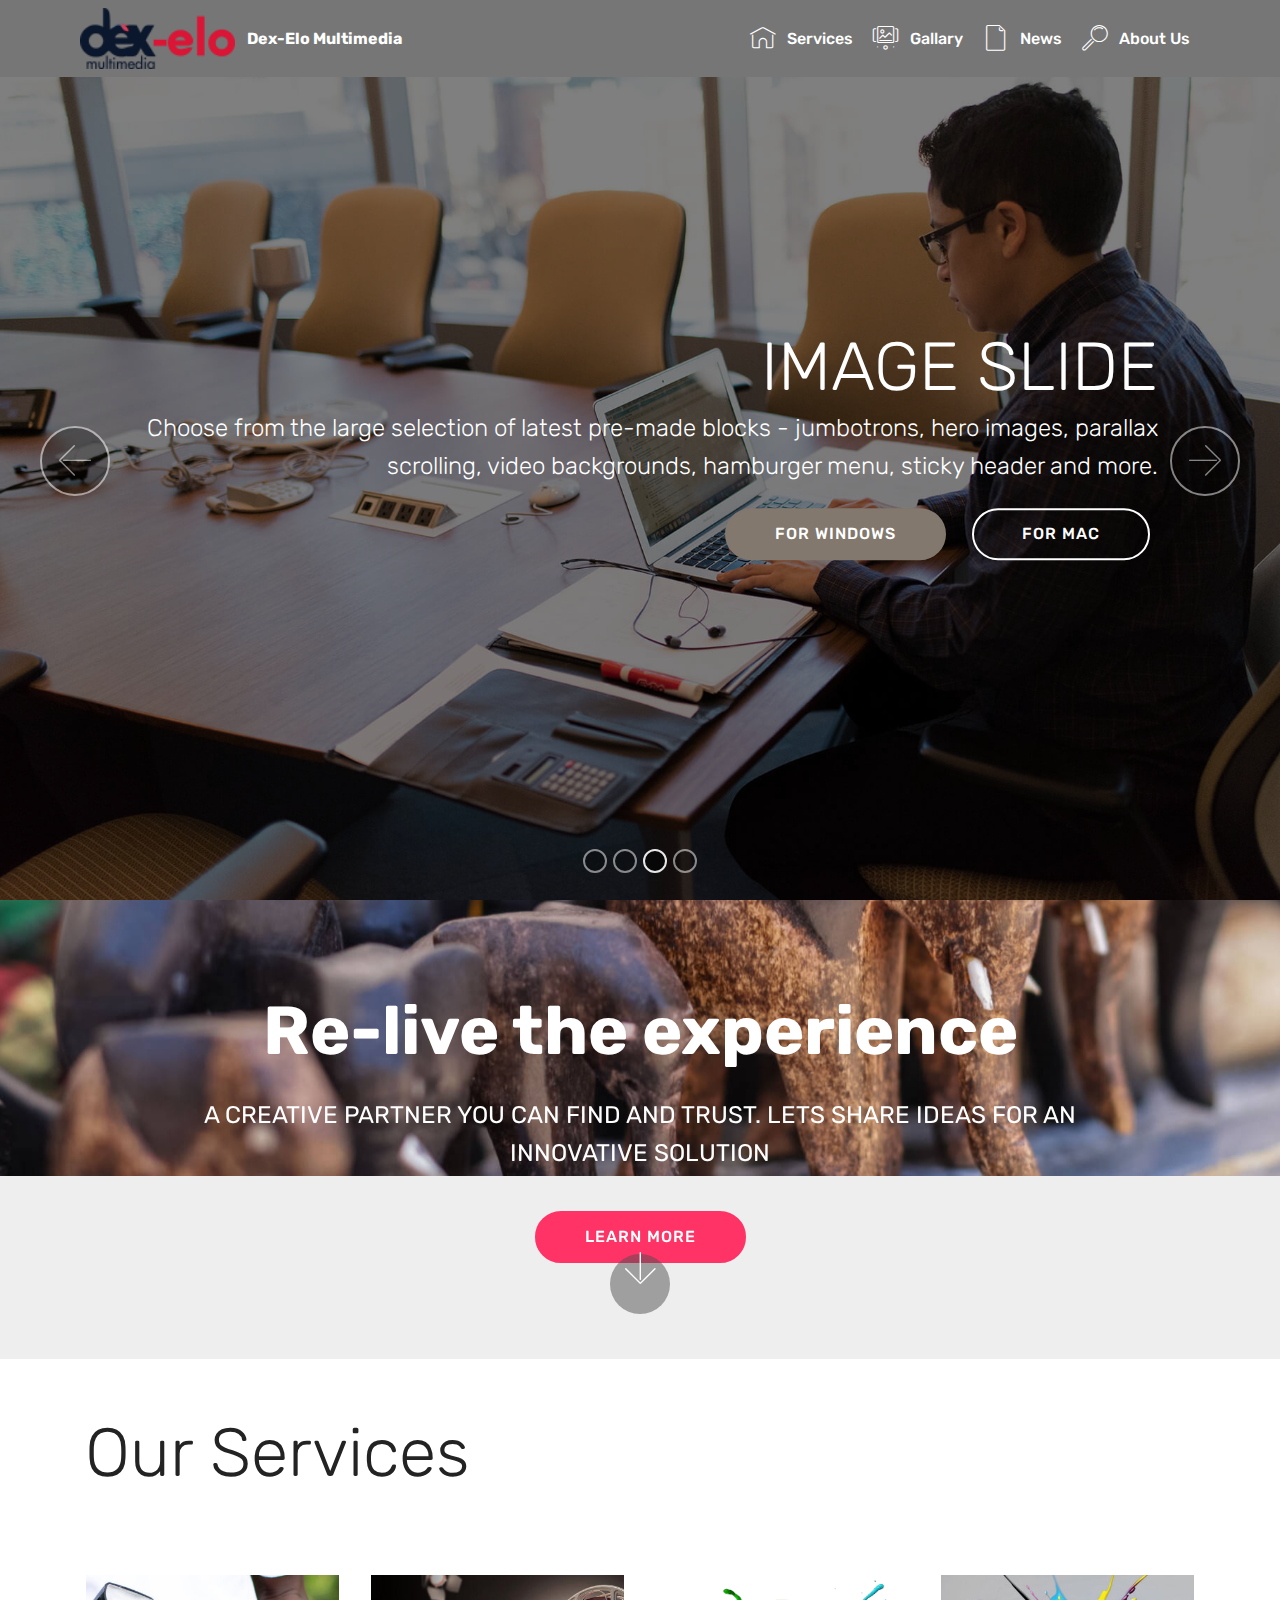
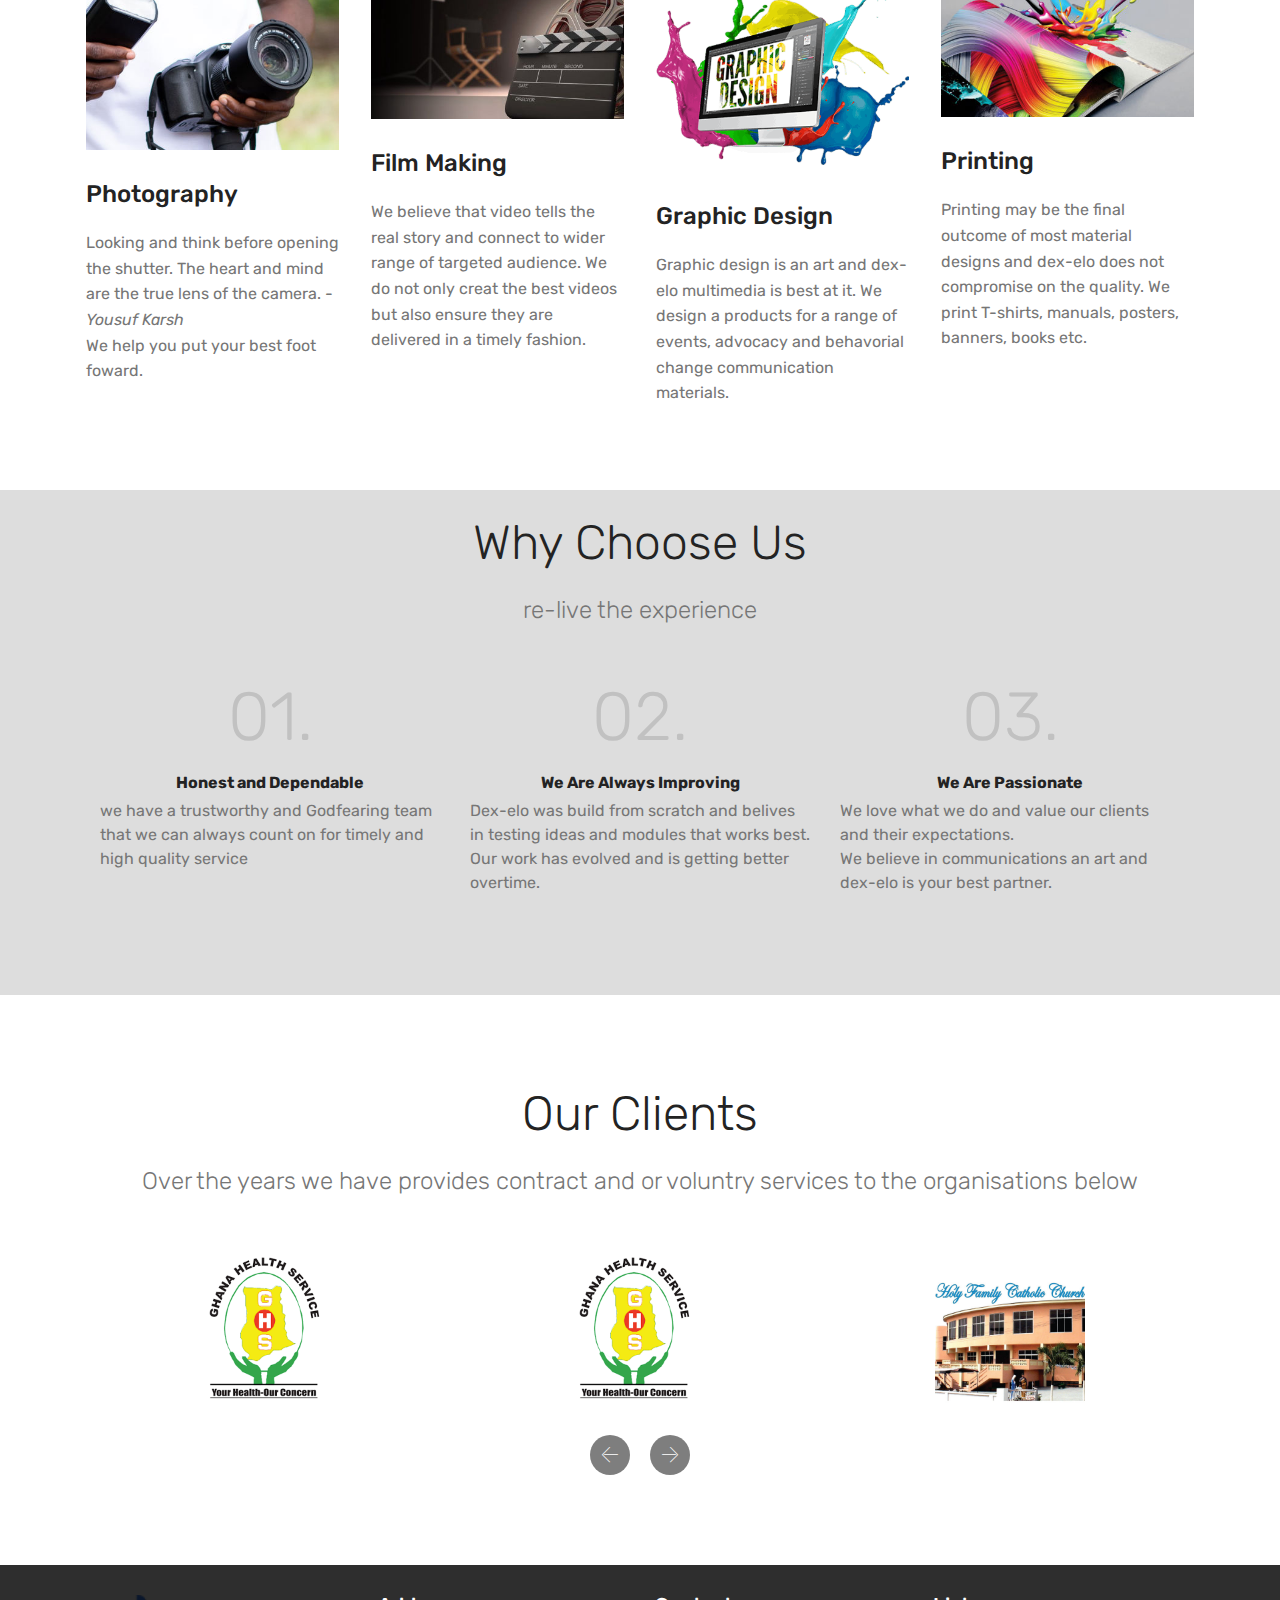
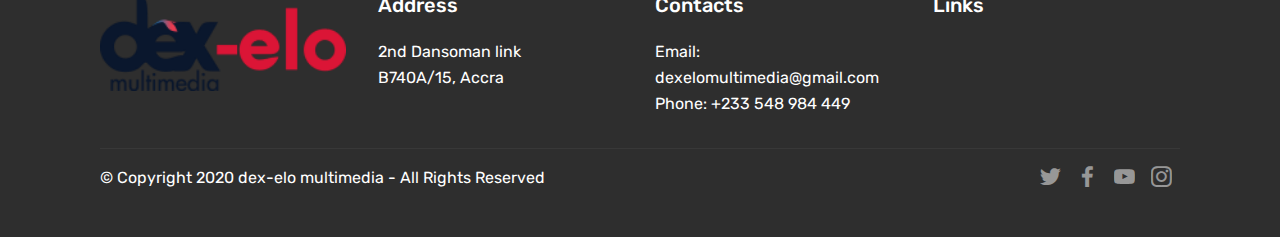
<file: index.html>
<!DOCTYPE html>
<html  >
<head>
  <!-- Site made with Mobirise Website Builder v4.11.6, https://mobirise.com -->
  <meta charset="UTF-8">
  <meta http-equiv="X-UA-Compatible" content="IE=edge">
  <meta name="generator" content="Mobirise v4.11.6, mobirise.com">
  <meta name="viewport" content="width=device-width, initial-scale=1, minimum-scale=1">
  <link rel="shortcut icon" href="assets/images/dex-elo-logo-122x48.png" type="image/x-icon">
  <meta name="description" content="">
  
  <title>Home</title>
  <link rel="stylesheet" href="assets/web/assets/mobirise-icons/mobirise-icons.css">
  <link rel="stylesheet" href="assets/bootstrap/css/bootstrap.min.css">
  <link rel="stylesheet" href="assets/bootstrap/css/bootstrap-grid.min.css">
  <link rel="stylesheet" href="assets/bootstrap/css/bootstrap-reboot.min.css">
  <link rel="stylesheet" href="assets/socicon/css/styles.css">
  <link rel="stylesheet" href="assets/dropdown/css/style.css">
  <link rel="stylesheet" href="assets/tether/tether.min.css">
  <link rel="stylesheet" href="assets/theme/css/style.css">
  <link rel="preload" as="style" href="assets/mobirise/css/mbr-additional.css"><link rel="stylesheet" href="assets/mobirise/css/mbr-additional.css" type="text/css">
  
  
  
</head>
<body>
  <section class="menu cid-qTkzRZLJNu" once="menu" id="menu1-0">

    

    <nav class="navbar navbar-expand beta-menu navbar-dropdown align-items-center navbar-fixed-top navbar-toggleable-sm">
        <button class="navbar-toggler navbar-toggler-right" type="button" data-toggle="collapse" data-target="#navbarSupportedContent" aria-controls="navbarSupportedContent" aria-expanded="false" aria-label="Toggle navigation">
            <div class="hamburger">
                <span></span>
                <span></span>
                <span></span>
                <span></span>
            </div>
        </button>
        <div class="menu-logo">
            <div class="navbar-brand">
                <span class="navbar-logo">
                    <a href="page1.html">
                         <img src="assets/images/dex-elo-logo-122x48.png" alt="Mobirise" title="" style="height: 3.8rem;">
                    </a>
                </span>
                <span class="navbar-caption-wrap"><a class="navbar-caption text-white display-4" href="page1.html">Dex-Elo Multimedia</a></span>
            </div>
        </div>
        <div class="collapse navbar-collapse" id="navbarSupportedContent">
            <ul class="navbar-nav nav-dropdown nav-right" data-app-modern-menu="true"><li class="nav-item">
                    <a class="nav-link link text-white display-4" href="index.html#services1-9">
                        <span class="mbri-home mbr-iconfont mbr-iconfont-btn"></span>
                        Services
                    </a>
                </li><li class="nav-item"><a class="nav-link link text-white display-4" href="page3.html"><span class="mbri-image-slider mbr-iconfont mbr-iconfont-btn"></span>
                        
                        Gallary</a></li><li class="nav-item"><a class="nav-link link text-white display-4" href="page2.html"><span class="mbri-new-file mbr-iconfont mbr-iconfont-btn"></span>
                        
                        News</a></li>
                <li class="nav-item">
                    <a class="nav-link link text-white display-4" href="page1.html">
                        <span class="mbri-search mbr-iconfont mbr-iconfont-btn"></span>
                        About Us
                    </a>
                </li></ul>
            
        </div>
    </nav>
</section>

<section class="engine"><a href="https://mobirise.info/x">free css templates</a></section><section class="carousel slide cid-rN1eMyso9P" data-interval="false" id="slider1-k">

    

    <div class="full-screen"><div class="mbr-slider slide carousel" data-pause="true" data-keyboard="false" data-ride="false" data-interval="false"><ol class="carousel-indicators"><li data-app-prevent-settings="" data-target="#slider1-k" data-slide-to="0"></li><li data-app-prevent-settings="" data-target="#slider1-k" data-slide-to="1"></li><li data-app-prevent-settings="" data-target="#slider1-k" class=" active" data-slide-to="2"></li><li data-app-prevent-settings="" data-target="#slider1-k" data-slide-to="3"></li></ol><div class="carousel-inner" role="listbox"><div class="carousel-item slider-fullscreen-image" data-bg-video-slide="false" style="background-image: url(assets/images/background1.jpg);"><div class="container container-slide"><div class="image_wrapper"><div class="mbr-overlay"></div><img src="assets/images/background1.jpg" alt="" title=""><div class="carousel-caption justify-content-center"><div class="col-10 align-center"><h2 class="mbr-fonts-style display-1">FULL SCREEN SLIDER</h2><p class="lead mbr-text mbr-fonts-style display-5">Choose from the large selection of latest pre-made blocks - jumbotrons, hero images, parallax scrolling, video backgrounds, hamburger menu, sticky header and more.</p></div></div></div></div></div><div class="carousel-item slider-fullscreen-image" data-bg-video-slide="false" style="background-image: url(assets/images/background2.jpg);"><div class="container container-slide"><div class="image_wrapper"><div class="mbr-overlay"></div><img src="assets/images/background2.jpg" alt="" title=""><div class="carousel-caption justify-content-center"><div class="col-10 align-left"><h2 class="mbr-fonts-style display-1">VIDEO SLIDE</h2><p class="lead mbr-text mbr-fonts-style display-5">Slide with youtube video background and color overlay. Title and text are aligned to the left.</p><div class="mbr-section-btn" buttons="0"><a class="btn btn-primary display-4" href="https://mobirise.com">FOR WINDOWS</a> <a class="btn  btn-white-outline display-4" href="https://mobirise.com">FOR MAC</a></div></div></div></div></div></div><div class="carousel-item slider-fullscreen-image active" data-bg-video-slide="false" style="background-image: url(assets/images/background3.jpg);"><div class="container container-slide"><div class="image_wrapper"><div class="mbr-overlay"></div><img src="assets/images/background3.jpg" alt="" title=""><div class="carousel-caption justify-content-center"><div class="col-10 align-right"><h2 class="mbr-fonts-style display-1">IMAGE SLIDE</h2><p class="lead mbr-text mbr-fonts-style display-5">Choose from the large selection of latest pre-made blocks - jumbotrons, hero images, parallax scrolling, video backgrounds, hamburger menu, sticky header and more.</p><div class="mbr-section-btn" buttons="0"><a class="btn btn-info display-4" href="https://mobirise.com">FOR WINDOWS</a> <a class="btn  btn-white-outline display-4" href="https://mobirise.com">FOR MAC</a></div></div></div></div></div></div><div class="carousel-item slider-fullscreen-image" data-bg-video-slide="false" style="background-image: url(assets/images/img-5803.jpg);"><div class="container container-slide"><div class="image_wrapper"><div class="mbr-overlay"></div><img src="assets/images/img-5803.jpg" alt="" title=""><div class="carousel-caption justify-content-center"><div class="col-10 align-right"><h2 class="mbr-fonts-style display-1">IMAGE SLIDE</h2><p class="lead mbr-text mbr-fonts-style display-5">Choose from the large selection of latest pre-made blocks - jumbotrons, hero images, parallax scrolling, video backgrounds, hamburger menu, sticky header and more.</p><div class="mbr-section-btn" buttons="0"><a class="btn btn-info display-4" href="https://mobirise.com">FOR WINDOWS</a> <a class="btn  btn-white-outline display-4" href="https://mobirise.com">FOR MAC</a></div></div></div></div></div></div></div><a data-app-prevent-settings="" class="carousel-control carousel-control-prev" role="button" data-slide="prev" href="#slider1-k"><span aria-hidden="true" class="mbri-left mbr-iconfont"></span><span class="sr-only">Previous</span></a><a data-app-prevent-settings="" class="carousel-control carousel-control-next" role="button" data-slide="next" href="#slider1-k"><span aria-hidden="true" class="mbri-right mbr-iconfont"></span><span class="sr-only">Next</span></a></div></div>

</section>

<section class="cid-qTkA127IK8 mbr-parallax-background" id="header2-1">

    

    

    <div class="container align-center">
        <div class="row justify-content-md-center">
            <div class="mbr-white col-md-10">
                <h1 class="mbr-section-title mbr-bold pb-3 mbr-fonts-style display-1">
                    Re-live the experience</h1>
                
                <p class="mbr-text pb-3 mbr-fonts-style display-5">
                    A CREATIVE PARTNER YOU CAN FIND AND TRUST. LETS SHARE IDEAS FOR AN INNOVATIVE SOLUTION</p>
                <div class="mbr-section-btn"><a class="btn btn-md btn-secondary display-4" href="page1.html">LEARN MORE</a></div>
            </div>
        </div>
    </div>
    <div class="mbr-arrow hidden-sm-down" aria-hidden="true">
        <a href="#next">
            <i class="mbri-down mbr-iconfont"></i>
        </a>
    </div>
</section>

<section class="services1 cid-rMUDi0NY8j" id="services1-9">
    <!---->
    
    <!---->
    <!--Overlay-->
    
    <!--Container-->
    <div class="container">
        <div class="row justify-content-center">
            <!--Titles-->
            <div class="title pb-5 col-12">
                <h2 class="align-left pb-3 mbr-fonts-style display-1">
                    Our Services</h2>
                
            </div>
            <!--Card-1-->
            <div class="card col-12 col-md-6 p-3 col-lg-3">
                <div class="card-wrapper">
                    <div class="card-img">
                        <img src="assets/images/img-4976-2-416x288.jpg" alt="Mobirise" title="">
                    </div>
                    <div class="card-box">
                        <h4 class="card-title mbr-fonts-style display-5">Photography</h4>
                        <p class="mbr-text mbr-fonts-style display-7">
                            Looking and think before opening the shutter. The heart and mind are the true lens of the camera. -<em>Yousuf Karsh</em><br>We help you put your best foot foward.</p>
                        <!--Btn-->
                        
                    </div>
                </div>
            </div>
            <!--Card-2-->
            <div class="card col-12 col-md-6 p-3 col-lg-3">
                <div class="card-wrapper">
                    <div class="card-img">
                        <img src="assets/images/td-u-filmmaking-production-featured-416x237.jpg" alt="Mobirise" title="">
                    </div>
                    <div class="card-box">
                        <h4 class="card-title mbr-fonts-style display-5">
                            Film Making</h4>
                        <p class="mbr-text mbr-fonts-style display-7">
                            We believe that video tells the real story and connect to wider range of targeted audience. We do not only creat the best videos but also ensure they are delivered in a timely fashion.</p>
                        <!--Btn-->
                        
                    </div>
                </div>
            </div>
            <!--Card-3-->
            <div class="card col-12 col-md-6 p-3 col-lg-3">
                <div class="card-wrapper">
                    <div class="card-img">
                        <img src="assets/images/graphic-design-banner-827852-416x324.png" alt="Mobirise" title="">
                    </div>
                    <div class="card-box">
                        <h4 class="card-title mbr-fonts-style display-5">Graphic Design</h4>
                        <p class="mbr-text mbr-fonts-style display-7">
                            Graphic design is an art and dex-elo multimedia is best at it. We design a products for a range of events, advocacy and behavorial change communication materials.</p>
                        <!--Btn-->
                        
                    </div>
                </div>
            </div>
            <!--Card-4-->
            <div class="card col-12 col-md-6 p-3 col-lg-3 last-child">
                <div class="card-wrapper">
                    <div class="card-img">
                        <img src="assets/images/printing-services-toronto-416x234.jpg" alt="Mobirise" title="">
                    </div>
                    <div class="card-box">
                        <h4 class="card-title mbr-fonts-style display-5">
                            Printing
                        </h4>
                        <p class="mbr-text mbr-fonts-style display-7">Printing may be the final outcome of most material designs and dex-elo does not compromise on the quality. We print T-shirts, manuals, posters, banners, books etc.</p>
                        <!--Btn-->
                        
                    </div>
                </div>
            </div>
        </div>
    </div>
</section>

<section class="counters6 counters cid-rMUD8htPBD mbr-parallax-background" id="counters6-8">

    

    <div class="mbr-overlay" style="opacity: 0.5; background-color: rgb(204, 204, 204);">
    </div>

    <div class="container pt-4 mt-2">
        <h2 class="mbr-section-title pb-3 align-center mbr-fonts-style display-2">Why Choose Us</h2>
        <h3 class="mbr-section-subtitle pb-5 align-center mbr-fonts-style display-5">
            re-live the experience</h3>
        <div>
                <div class="cards-container">
                    <div class="card col-12 col-md-6 col-lg-4 pb-md-4">
                        <div class="panel-item align-center">
                            <div class="card-img pb-3">
                                <h3 class="img-text mbr-fonts-style display-1">01.</h3>
                            </div>
                            <div class="card-text">
                                <h4 class="mbr-content-title mbr-bold mbr-fonts-style display-7">Honest and Dependable</h4>
                                <p class="mbr-content-text mbr-fonts-style display-7">
                                    we have a trustworthy and Godfearing team that we can always count on for timely and high quality service</p>
                            </div>
                        </div>
                    </div>
                    <div class="card col-12 col-md-6 col-lg-4 pb-md-4">
                        <div class="panel-item align-center">
                            <div class="card-img pb-3">
                                <h3 class="img-text mbr-fonts-style display-1">02.</h3>
                            </div>
                            <div class="card-text">
                                <h4 class="mbr-content-title mbr-bold mbr-fonts-style display-7">We Are Always Improving</h4>
                                <p class="mbr-content-text mbr-fonts-style display-7">
                                    Dex-elo was build from scratch and belives in testing ideas and modules that works best. Our work has evolved and is getting better overtime.</p>
                            </div>
                        </div>
                    </div>
                    <div class="card col-12 col-md-6 col-lg-4 last-child">
                        <div class="panel-item align-center">
                            <div class="card-img pb-3">
                                <h3 class="img-text mbr-fonts-style display-1">03.</h3>
                            </div>
                            <div class="card-text">
                                <h4 class="mbr-content-title mbr-bold mbr-fonts-style display-7">We Are Passionate</h4>
                                <p class="mbr-content-text mbr-fonts-style display-7">
                                        We love what we do and value our clients and their expectations.<br>We believe in communications an art and dex-elo is your best partner.</p>
                            </div>
                        </div>
                    </div>
                    
                </div>
            </div>
    </div>
</section>

<section class="clients cid-rMUDwthqH9" data-interval="false" id="clients-a">
      

    
        <div class="container mb-5">
            <div class="media-container-row">
                <div class="col-12 align-center">
                    <h2 class="mbr-section-title pb-3 mbr-fonts-style display-2">
                        Our Clients
                    </h2>
                    <h3 class="mbr-section-subtitle mbr-light mbr-fonts-style display-5">Over the years we have provides contract and or voluntry services to the organisations below</h3>
                </div>
            </div>
        </div>

    <div class="container">
        <div class="carousel slide" role="listbox" data-pause="true" data-keyboard="false" data-ride="carousel" data-interval="5000">
            <div class="carousel-inner" data-visible="4">
                
                
                
                
                
            <div class="carousel-item ">
                    <div class="media-container-row">
                        <div class="col-md-12">
                            <div class="wrap-img ">
                                <img src="assets/images/download-225x225.png" class="img-responsive clients-img" alt="" title="">
                            </div>
                        </div>
                    </div>
                </div><div class="carousel-item ">
                    <div class="media-container-row">
                        <div class="col-md-12">
                            <div class="wrap-img ">
                                <img src="assets/images/download-225x225.png" class="img-responsive clients-img" alt="" title="">
                            </div>
                        </div>
                    </div>
                </div><div class="carousel-item ">
                    <div class="media-container-row">
                        <div class="col-md-12">
                            <div class="wrap-img ">
                                <img src="assets/images/holy-900x900.jpg" class="img-responsive clients-img" alt="" title="">
                            </div>
                        </div>
                    </div>
                </div></div>
            <div class="carousel-controls">
                <a data-app-prevent-settings="" class="carousel-control carousel-control-prev" role="button" data-slide="prev">
                    <span aria-hidden="true" class="mbri-left mbr-iconfont"></span>
                    <span class="sr-only">Previous</span>
                </a>
                <a data-app-prevent-settings="" class="carousel-control carousel-control-next" role="button" data-slide="next">
                    <span aria-hidden="true" class="mbri-right mbr-iconfont"></span>
                    <span class="sr-only">Next</span>
                </a>
            </div>
        </div>
    </div>
</section>

<section class="cid-qTkAaeaxX5" id="footer1-2">

    

    

    <div class="container">
        <div class="media-container-row content text-white">
            <div class="col-12 col-md-3">
                <div class="media-wrap">
                    <a href="https://mobirise.com/">
                        <img src="assets/images/dex-elo-logo-192x75.png" alt="Mobirise" title="">
                    </a>
                </div>
            </div>
            <div class="col-12 col-md-3 mbr-fonts-style display-7">
                <h5 class="pb-3">
                    Address
                </h5>
                <p class="mbr-text">
                    2nd Dansoman link &nbsp; &nbsp; &nbsp; &nbsp; &nbsp; &nbsp; &nbsp; &nbsp; &nbsp; &nbsp;&nbsp;<br>B740A/15, Accra&nbsp;</p>
            </div>
            <div class="col-12 col-md-3 mbr-fonts-style display-7">
                <h5 class="pb-3">
                    Contacts
                </h5>
                <p class="mbr-text">
                    Email: dexelomultimedia@gmail.com
                    <br>Phone: +233 548 984 449 &nbsp; &nbsp; &nbsp; &nbsp; &nbsp; &nbsp;&nbsp;<br></p>
            </div>
            <div class="col-12 col-md-3 mbr-fonts-style display-7">
                <h5 class="pb-3">
                    Links
                </h5>
                <p class="mbr-text">&nbsp;<br>&nbsp;<br><br></p>
            </div>
        </div>
        <div class="footer-lower">
            <div class="media-container-row">
                <div class="col-sm-12">
                    <hr>
                </div>
            </div>
            <div class="media-container-row mbr-white">
                <div class="col-sm-6 copyright">
                    <p class="mbr-text mbr-fonts-style display-7">
                        © Copyright 2020 dex-elo multimedia - All Rights Reserved
                    </p>
                </div>
                <div class="col-md-6">
                    <div class="social-list align-right">
                        <div class="soc-item">
                            <a href="https://twitter.com/dexelomultimedia" target="_blank">
                                <span class="mbr-iconfont mbr-iconfont-social socicon-twitter socicon"></span>
                            </a>
                        </div>
                        <div class="soc-item">
                            <a href="https://www.facebook.com/dexelomultimedia" target="_blank">
                                <span class="mbr-iconfont mbr-iconfont-social socicon-facebook socicon"></span>
                            </a>
                        </div>
                        <div class="soc-item">
                            <a href="https://www.youtube.com/channel/UCo9VFwol6zrpH3OZ1vHnXPw/featured?view_as=subscriber" target="_blank">
                                <span class="mbr-iconfont mbr-iconfont-social socicon-youtube socicon"></span>
                            </a>
                        </div>
                        <div class="soc-item">
                            <a href="https://instagram.com/dexelomultimedia" target="_blank">
                                <span class="mbr-iconfont mbr-iconfont-social socicon-instagram socicon"></span>
                            </a>
                        </div>
                        
                        
                    </div>
                </div>
            </div>
        </div>
    </div>
</section>


  <script src="assets/web/assets/jquery/jquery.min.js"></script>
  <script src="assets/popper/popper.min.js"></script>
  <script src="assets/bootstrap/js/bootstrap.min.js"></script>
  <script src="assets/smoothscroll/smooth-scroll.js"></script>
  <script src="assets/dropdown/js/nav-dropdown.js"></script>
  <script src="assets/dropdown/js/navbar-dropdown.js"></script>
  <script src="assets/touchswipe/jquery.touch-swipe.min.js"></script>
  <script src="assets/tether/tether.min.js"></script>
  <script src="assets/vimeoplayer/jquery.mb.vimeo_player.js"></script>
  <script src="assets/mbr-clients-slider/mbr-clients-slider.js"></script>
  <script src="assets/bootstrapcarouselswipe/bootstrap-carousel-swipe.js"></script>
  <script src="assets/parallax/jarallax.min.js"></script>
  <script src="assets/viewportchecker/jquery.viewportchecker.js"></script>
  <script src="assets/ytplayer/jquery.mb.ytplayer.min.js"></script>
  <script src="assets/theme/js/script.js"></script>
  <script src="assets/slidervideo/script.js"></script>
  
  
</body>
</html>
</file>
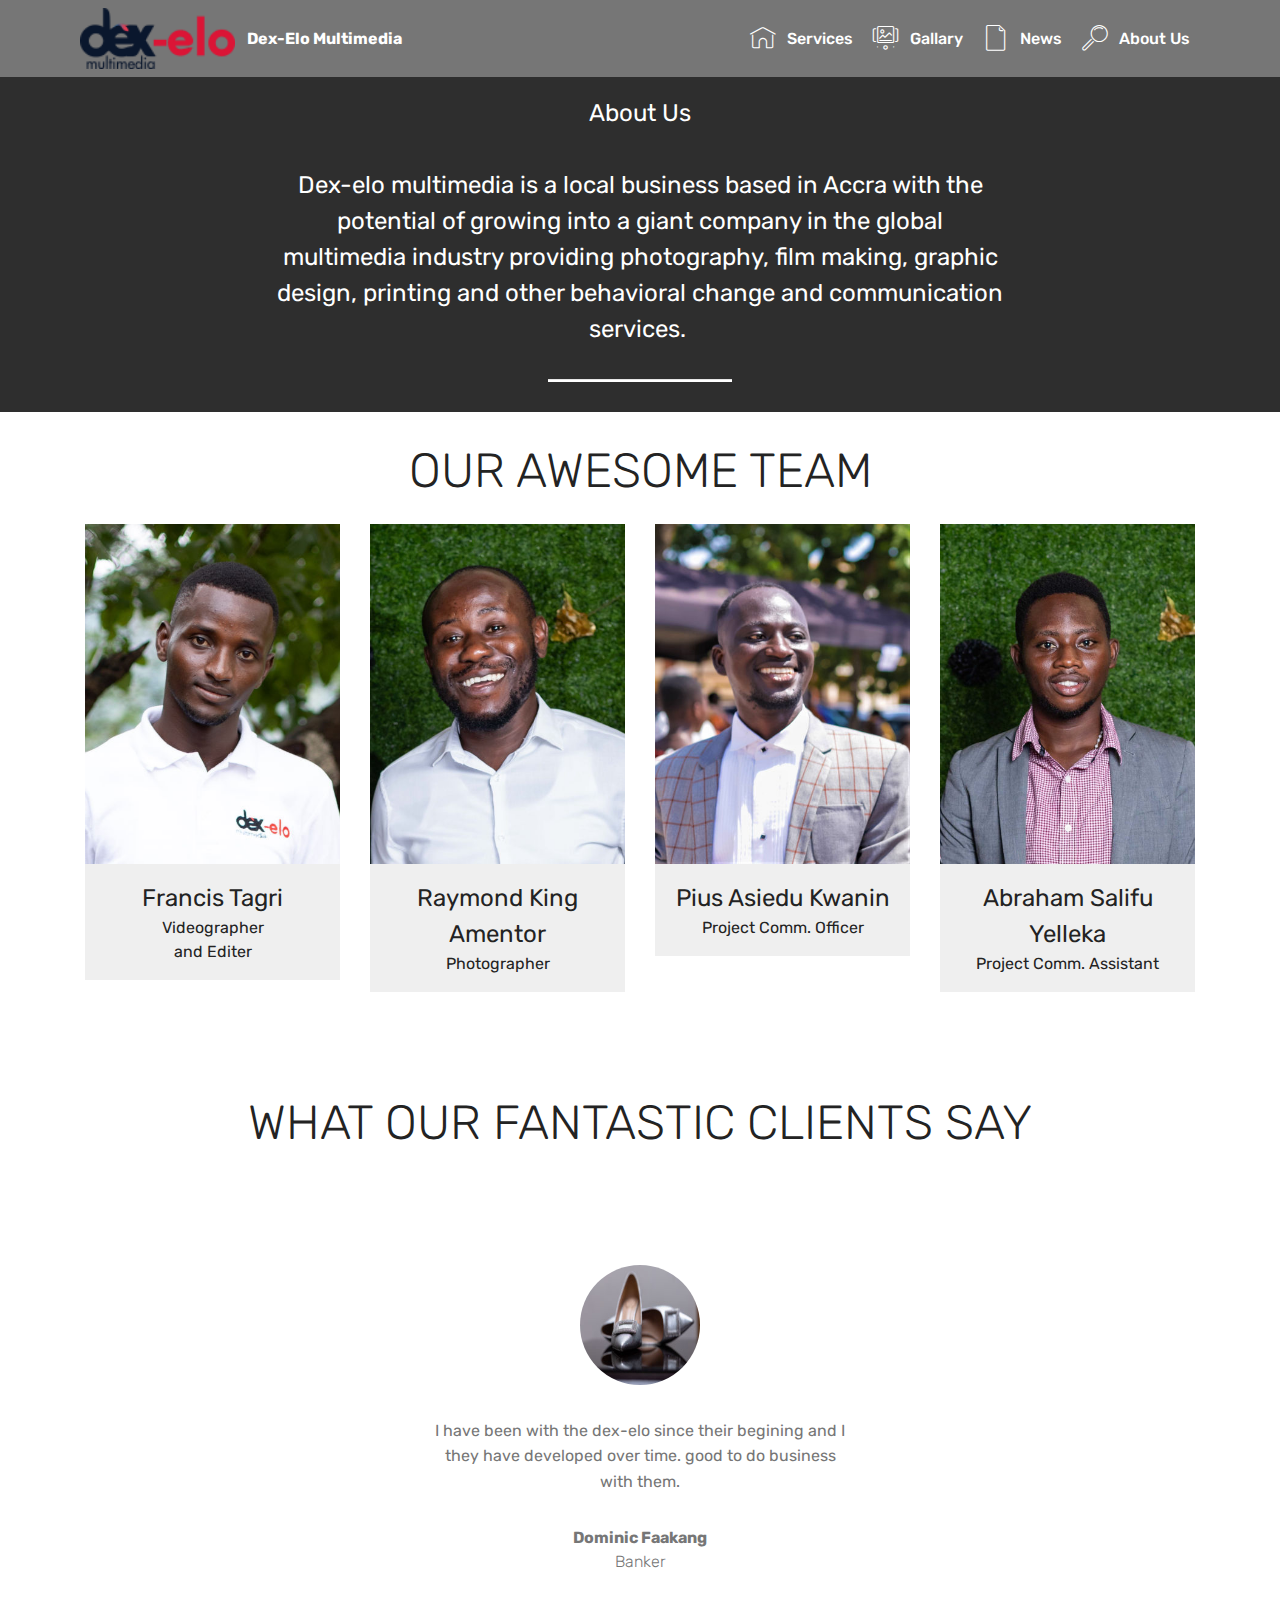
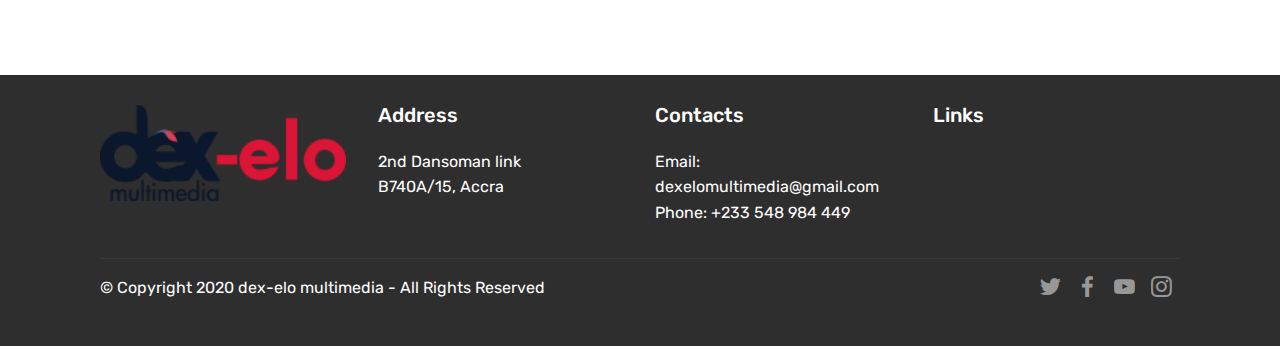
<file: page1.html>
<!DOCTYPE html>
<html  >
<head>
  <!-- Site made with Mobirise Website Builder v4.11.6, https://mobirise.com -->
  <meta charset="UTF-8">
  <meta http-equiv="X-UA-Compatible" content="IE=edge">
  <meta name="generator" content="Mobirise v4.11.6, mobirise.com">
  <meta name="viewport" content="width=device-width, initial-scale=1, minimum-scale=1">
  <link rel="shortcut icon" href="assets/images/dex-elo-logo-122x48.png" type="image/x-icon">
  <meta name="description" content="Website Creator Description">
  
  <title>About Us</title>
  <link rel="stylesheet" href="assets/web/assets/mobirise-icons/mobirise-icons.css">
  <link rel="stylesheet" href="assets/bootstrap/css/bootstrap.min.css">
  <link rel="stylesheet" href="assets/bootstrap/css/bootstrap-grid.min.css">
  <link rel="stylesheet" href="assets/bootstrap/css/bootstrap-reboot.min.css">
  <link rel="stylesheet" href="assets/tether/tether.min.css">
  <link rel="stylesheet" href="assets/dropdown/css/style.css">
  <link rel="stylesheet" href="assets/socicon/css/styles.css">
  <link rel="stylesheet" href="assets/theme/css/style.css">
  <link rel="preload" as="style" href="assets/mobirise/css/mbr-additional.css"><link rel="stylesheet" href="assets/mobirise/css/mbr-additional.css" type="text/css">
  
  
  
</head>
<body>
  <section class="menu cid-qTkzRZLJNu" once="menu" id="menu1-3">

    

    <nav class="navbar navbar-expand beta-menu navbar-dropdown align-items-center navbar-fixed-top navbar-toggleable-sm">
        <button class="navbar-toggler navbar-toggler-right" type="button" data-toggle="collapse" data-target="#navbarSupportedContent" aria-controls="navbarSupportedContent" aria-expanded="false" aria-label="Toggle navigation">
            <div class="hamburger">
                <span></span>
                <span></span>
                <span></span>
                <span></span>
            </div>
        </button>
        <div class="menu-logo">
            <div class="navbar-brand">
                <span class="navbar-logo">
                    <a href="page1.html">
                         <img src="assets/images/dex-elo-logo-122x48.png" alt="Mobirise" title="" style="height: 3.8rem;">
                    </a>
                </span>
                <span class="navbar-caption-wrap"><a class="navbar-caption text-white display-4" href="page1.html">Dex-Elo Multimedia</a></span>
            </div>
        </div>
        <div class="collapse navbar-collapse" id="navbarSupportedContent">
            <ul class="navbar-nav nav-dropdown nav-right" data-app-modern-menu="true"><li class="nav-item">
                    <a class="nav-link link text-white display-4" href="index.html#services1-9">
                        <span class="mbri-home mbr-iconfont mbr-iconfont-btn"></span>
                        Services
                    </a>
                </li><li class="nav-item"><a class="nav-link link text-white display-4" href="page3.html"><span class="mbri-image-slider mbr-iconfont mbr-iconfont-btn"></span>
                        
                        Gallary</a></li><li class="nav-item"><a class="nav-link link text-white display-4" href="page2.html"><span class="mbri-new-file mbr-iconfont mbr-iconfont-btn"></span>
                        
                        News</a></li>
                <li class="nav-item">
                    <a class="nav-link link text-white display-4" href="page1.html">
                        <span class="mbri-search mbr-iconfont mbr-iconfont-btn"></span>
                        About Us
                    </a>
                </li></ul>
            
        </div>
    </nav>
</section>

<section class="engine"><a href="https://mobirise.info/d">web maker</a></section><section class="mbr-section article content10 cid-rMUTYOUjkJ" id="content10-c">
    
     

    <div class="container">
        <div class="inner-container" style="width: 66%;">
            <hr class="line" style="width: 25%;">
            <div class="section-text align-center mbr-white mbr-fonts-style display-5">
                    About Us<br><br>Dex-elo multimedia is a local business based in Accra with the potential of growing into a giant company in the global multimedia industry providing photography, film making, graphic design, printing and other behavioral change and communication services.&nbsp;<br></div>
            <hr class="line" style="width: 25%;">
        </div>
    </div>
</section>

<section class="team1 cid-rMUZAcXFwN" id="team1-d">
    
    
    
    <div class="container align-center">
        <h2 class="pb-3 mbr-fonts-style mbr-section-title display-2">
            OUR AWESOME TEAM
        </h2>
        
        <div class="row media-row">
            
        <div class="team-item col-lg-3 col-md-6">
                <div class="item-image">
                    <img src="assets/images/img-4976-3-420x560.jpg" alt="" title="">
                </div>
                <div class="item-caption py-3">
                    <div class="item-name px-2">
                        <p class="mbr-fonts-style display-5">
                           Francis Tagri</p>
                    </div>
                    <div class="item-role px-2">
                        <p>Videographer<br>and Editer</p>
                    </div>
                    
                </div>
            </div><div class="team-item col-lg-3 col-md-6">
                <div class="item-image">
                    <img src="assets/images/img-8177-2-420x560.jpg" alt="" title="">
                </div>
                <div class="item-caption py-3">
                    <div class="item-name px-2">
                        <p class="mbr-fonts-style display-5">
                           Raymond King Amentor</p>
                    </div>
                    <div class="item-role px-2">
                        <p>Photographer</p>
                    </div>
                    
                </div>
            </div><div class="team-item col-lg-3 col-md-6">
                <div class="item-image">
                    <img src="assets/images/img-5864-2-420x560.jpg" alt="" title="">
                </div>
                <div class="item-caption py-3">
                    <div class="item-name px-2">
                        <p class="mbr-fonts-style display-5">Pius Asiedu Kwanin</p>
                    </div>
                    <div class="item-role px-2">
                        <p>Project Comm. Officer</p>
                    </div>
                    
                </div>
            </div><div class="team-item col-lg-3 col-md-6">
                <div class="item-image">
                    <img src="assets/images/img-8199-2-420x560.jpg" alt="" title="">
                </div>
                <div class="item-caption py-3">
                    <div class="item-name px-2">
                        <p class="mbr-fonts-style display-5">
                           Abraham Salifu Yelleka</p>
                    </div>
                    <div class="item-role px-2">
                        <p>Project Comm. Assistant</p>
                    </div>
                    
                </div>
            </div></div>    
    </div>
</section>

<section class="testimonials1 cid-rMUZOlDU8G" id="testimonials1-e">

    

    
    <div class="container">
        <div class="media-container-row">
            <div class="title col-12 align-center">
                <h2 class="pb-3 mbr-fonts-style display-2">
                    WHAT OUR FANTASTIC CLIENTS SAY
                </h2>
                
            </div>
        </div>
    </div>

    <div class="container pt-3 mt-2">
        <div class="media-container-row">
            <div class="mbr-testimonial p-3 align-center col-12 col-md-6">
                <div class="panel-item p-3">
                    <div class="card-block">
                        <div class="testimonial-photo">
                            <img src="assets/images/0t0a3606-240x160.jpg" alt="" title="">
                        </div>
                        <p class="mbr-text mbr-fonts-style display-7">I have been with the dex-elo since their begining and I they have developed over time. good to do business with them.</p>
                    </div>
                    <div class="card-footer">
                        <div class="mbr-author-name mbr-bold mbr-fonts-style display-7">Dominic Faakang</div>
                        <small class="mbr-author-desc mbr-italic mbr-light mbr-fonts-style display-7">
                               Banker</small>
                    </div>
                </div>
            </div>

            

            

            

            

            
        </div>
    </div>   
</section>

<section class="cid-rN1ypSmYyF" id="footer1-l">

    

    

    <div class="container">
        <div class="media-container-row content text-white">
            <div class="col-12 col-md-3">
                <div class="media-wrap">
                    <a href="https://mobirise.com/">
                        <img src="assets/images/dex-elo-logo-192x75.png" alt="Mobirise" title="">
                    </a>
                </div>
            </div>
            <div class="col-12 col-md-3 mbr-fonts-style display-7">
                <h5 class="pb-3">
                    Address
                </h5>
                <p class="mbr-text">
                    2nd Dansoman link &nbsp; &nbsp; &nbsp; &nbsp; &nbsp; &nbsp; &nbsp; &nbsp; &nbsp; &nbsp;&nbsp;<br>B740A/15, Accra&nbsp;</p>
            </div>
            <div class="col-12 col-md-3 mbr-fonts-style display-7">
                <h5 class="pb-3">
                    Contacts
                </h5>
                <p class="mbr-text">
                    Email: dexelomultimedia@gmail.com
                    <br>Phone: +233 548 984 449 &nbsp; &nbsp; &nbsp; &nbsp; &nbsp; &nbsp;&nbsp;<br></p>
            </div>
            <div class="col-12 col-md-3 mbr-fonts-style display-7">
                <h5 class="pb-3">
                    Links
                </h5>
                <p class="mbr-text">&nbsp;<br>&nbsp;<br><br></p>
            </div>
        </div>
        <div class="footer-lower">
            <div class="media-container-row">
                <div class="col-sm-12">
                    <hr>
                </div>
            </div>
            <div class="media-container-row mbr-white">
                <div class="col-sm-6 copyright">
                    <p class="mbr-text mbr-fonts-style display-7">
                        © Copyright 2020 dex-elo multimedia - All Rights Reserved
                    </p>
                </div>
                <div class="col-md-6">
                    <div class="social-list align-right">
                        <div class="soc-item">
                            <a href="https://twitter.com/dexelomultimedia" target="_blank">
                                <span class="mbr-iconfont mbr-iconfont-social socicon-twitter socicon"></span>
                            </a>
                        </div>
                        <div class="soc-item">
                            <a href="https://www.facebook.com/dexelomultimedia" target="_blank">
                                <span class="mbr-iconfont mbr-iconfont-social socicon-facebook socicon"></span>
                            </a>
                        </div>
                        <div class="soc-item">
                            <a href="https://www.youtube.com/channel/UCo9VFwol6zrpH3OZ1vHnXPw/featured?view_as=subscriber" target="_blank">
                                <span class="mbr-iconfont mbr-iconfont-social socicon-youtube socicon"></span>
                            </a>
                        </div>
                        <div class="soc-item">
                            <a href="https://instagram.com/dexelomultimedia" target="_blank">
                                <span class="mbr-iconfont mbr-iconfont-social socicon-instagram socicon"></span>
                            </a>
                        </div>
                        
                        
                    </div>
                </div>
            </div>
        </div>
    </div>
</section>


  <script src="assets/web/assets/jquery/jquery.min.js"></script>
  <script src="assets/popper/popper.min.js"></script>
  <script src="assets/bootstrap/js/bootstrap.min.js"></script>
  <script src="assets/tether/tether.min.js"></script>
  <script src="assets/smoothscroll/smooth-scroll.js"></script>
  <script src="assets/dropdown/js/nav-dropdown.js"></script>
  <script src="assets/dropdown/js/navbar-dropdown.js"></script>
  <script src="assets/touchswipe/jquery.touch-swipe.min.js"></script>
  <script src="assets/theme/js/script.js"></script>
  
  
</body>
</html>
</file>
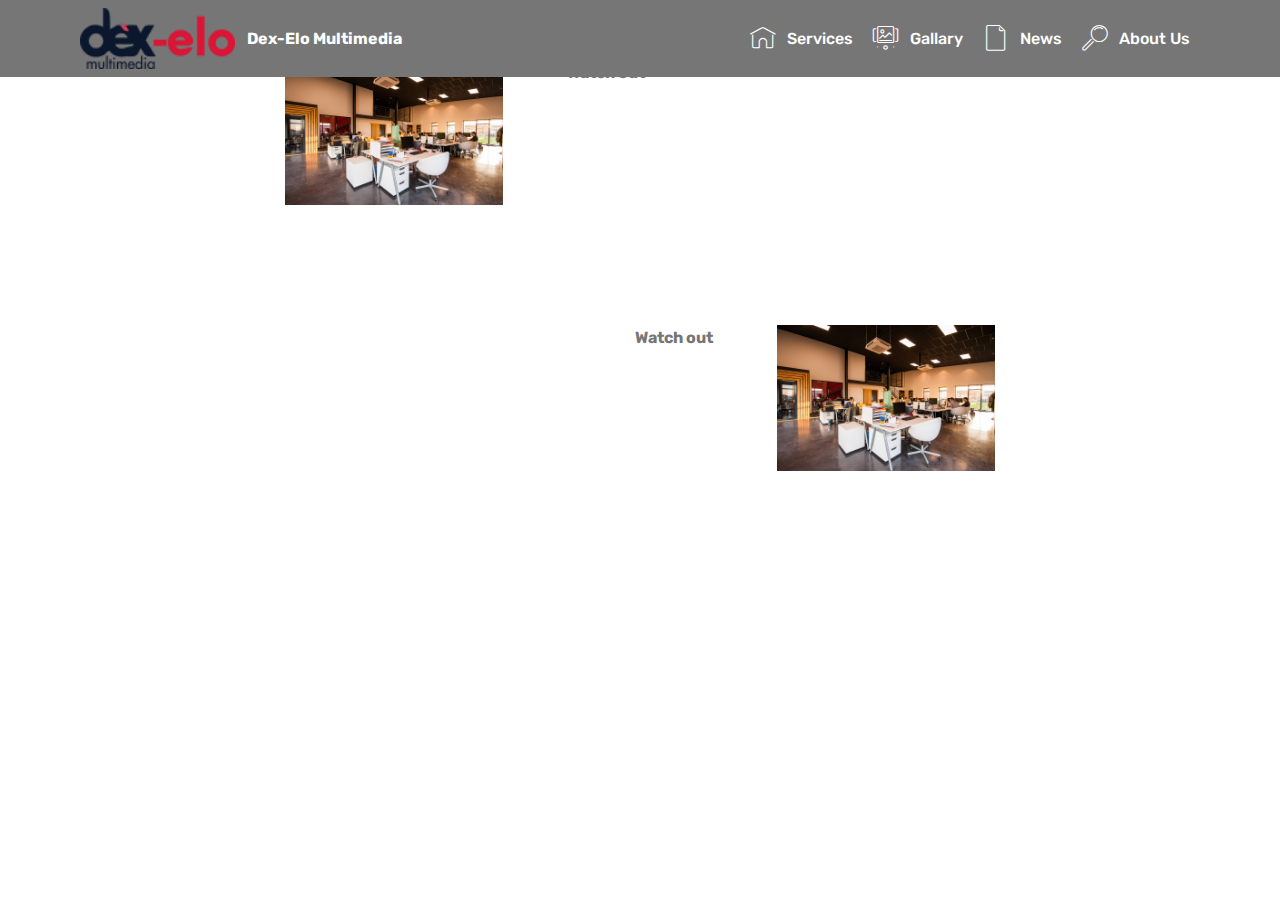
<file: page2.html>
<!DOCTYPE html>
<html  >
<head>
  <!-- Site made with Mobirise Website Builder v4.11.6, https://mobirise.com -->
  <meta charset="UTF-8">
  <meta http-equiv="X-UA-Compatible" content="IE=edge">
  <meta name="generator" content="Mobirise v4.11.6, mobirise.com">
  <meta name="viewport" content="width=device-width, initial-scale=1, minimum-scale=1">
  <link rel="shortcut icon" href="assets/images/dex-elo-logo-122x48.png" type="image/x-icon">
  <meta name="description" content="Website Creator Description">
  
  <title>News</title>
  <link rel="stylesheet" href="assets/web/assets/mobirise-icons/mobirise-icons.css">
  <link rel="stylesheet" href="assets/bootstrap/css/bootstrap.min.css">
  <link rel="stylesheet" href="assets/bootstrap/css/bootstrap-grid.min.css">
  <link rel="stylesheet" href="assets/bootstrap/css/bootstrap-reboot.min.css">
  <link rel="stylesheet" href="assets/tether/tether.min.css">
  <link rel="stylesheet" href="assets/dropdown/css/style.css">
  <link rel="stylesheet" href="assets/theme/css/style.css">
  <link rel="preload" as="style" href="assets/mobirise/css/mbr-additional.css"><link rel="stylesheet" href="assets/mobirise/css/mbr-additional.css" type="text/css">
  
  
  
</head>
<body>
  <section class="menu cid-qTkzRZLJNu" once="menu" id="menu1-f">

    

    <nav class="navbar navbar-expand beta-menu navbar-dropdown align-items-center navbar-fixed-top navbar-toggleable-sm">
        <button class="navbar-toggler navbar-toggler-right" type="button" data-toggle="collapse" data-target="#navbarSupportedContent" aria-controls="navbarSupportedContent" aria-expanded="false" aria-label="Toggle navigation">
            <div class="hamburger">
                <span></span>
                <span></span>
                <span></span>
                <span></span>
            </div>
        </button>
        <div class="menu-logo">
            <div class="navbar-brand">
                <span class="navbar-logo">
                    <a href="page1.html">
                         <img src="assets/images/dex-elo-logo-122x48.png" alt="Mobirise" title="" style="height: 3.8rem;">
                    </a>
                </span>
                <span class="navbar-caption-wrap"><a class="navbar-caption text-white display-4" href="page1.html">Dex-Elo Multimedia</a></span>
            </div>
        </div>
        <div class="collapse navbar-collapse" id="navbarSupportedContent">
            <ul class="navbar-nav nav-dropdown nav-right" data-app-modern-menu="true"><li class="nav-item">
                    <a class="nav-link link text-white display-4" href="index.html#services1-9">
                        <span class="mbri-home mbr-iconfont mbr-iconfont-btn"></span>
                        Services
                    </a>
                </li><li class="nav-item"><a class="nav-link link text-white display-4" href="page3.html"><span class="mbri-image-slider mbr-iconfont mbr-iconfont-btn"></span>
                        
                        Gallary</a></li><li class="nav-item"><a class="nav-link link text-white display-4" href="page2.html"><span class="mbri-new-file mbr-iconfont mbr-iconfont-btn"></span>
                        
                        News</a></li>
                <li class="nav-item">
                    <a class="nav-link link text-white display-4" href="page1.html">
                        <span class="mbri-search mbr-iconfont mbr-iconfont-btn"></span>
                        About Us
                    </a>
                </li></ul>
            
        </div>
    </nav>
</section>

<section class="engine"><a href="https://mobirise.info/g">build your own site for free</a></section><section class="mbr-section content6 cid-rMVd9f347D" id="content6-i">
    
     
    
    <div class="container">
        <div class="media-container-row">
            <div class="col-12 col-md-8">
                <div class="media-container-row">
                    <div class="mbr-figure" style="width: 60%;">
                      <img src="assets/images/background1.jpg" alt="Mobirise">  
                    </div>
                    <div class="media-content">
                        <div class="mbr-section-text">
                            <p class="mbr-text mb-0 mbr-fonts-style display-7"><strong>Watch out</strong></p>
                        </div>
                    </div>
                </div>
            </div>
        </div>
    </div>
</section>

<section class="mbr-section content7 cid-rMVdhmEK8F" id="content7-j">
          
    

    <div class="container">
        <div class="media-container-row">
            <div class="col-12 col-md-8">
                <div class="media-container-row">
                    <div class="media-content">
                        <div class="mbr-section-text">
                            <p class="mbr-text align-right mb-0 mbr-fonts-style display-7"><strong>Watch out</strong></p>
                        </div>
                    </div>
                    <div class="mbr-figure" style="width: 60%;">
                     <img src="assets/images/background1.jpg" alt="Mobirise">  
                    </div>
                </div>
            </div>
        </div>
    </div>
</section>


  <script src="assets/web/assets/jquery/jquery.min.js"></script>
  <script src="assets/popper/popper.min.js"></script>
  <script src="assets/bootstrap/js/bootstrap.min.js"></script>
  <script src="assets/tether/tether.min.js"></script>
  <script src="assets/smoothscroll/smooth-scroll.js"></script>
  <script src="assets/dropdown/js/nav-dropdown.js"></script>
  <script src="assets/dropdown/js/navbar-dropdown.js"></script>
  <script src="assets/touchswipe/jquery.touch-swipe.min.js"></script>
  <script src="assets/theme/js/script.js"></script>
  
  
</body>
</html>
</file>
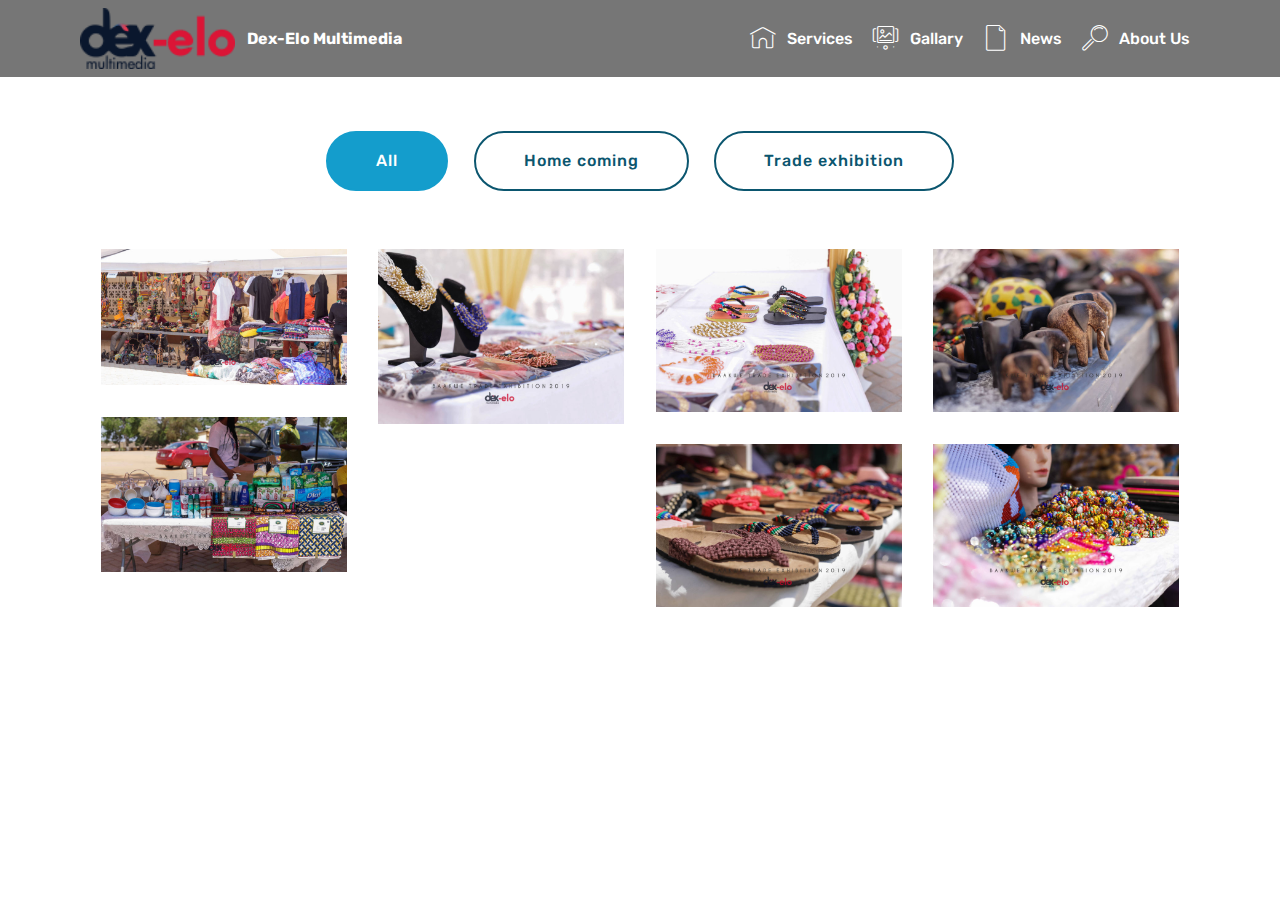
<file: page3.html>
<!DOCTYPE html>
<html  >
<head>
  <!-- Site made with Mobirise Website Builder v4.11.6, https://mobirise.com -->
  <meta charset="UTF-8">
  <meta http-equiv="X-UA-Compatible" content="IE=edge">
  <meta name="generator" content="Mobirise v4.11.6, mobirise.com">
  <meta name="viewport" content="width=device-width, initial-scale=1, minimum-scale=1">
  <link rel="shortcut icon" href="assets/images/dex-elo-logo-122x48.png" type="image/x-icon">
  <meta name="description" content="Website Builder Description">
  
  <title>Gallary</title>
  <link rel="stylesheet" href="assets/web/assets/mobirise-icons/mobirise-icons.css">
  <link rel="stylesheet" href="assets/bootstrap/css/bootstrap.min.css">
  <link rel="stylesheet" href="assets/bootstrap/css/bootstrap-grid.min.css">
  <link rel="stylesheet" href="assets/bootstrap/css/bootstrap-reboot.min.css">
  <link rel="stylesheet" href="assets/dropdown/css/style.css">
  <link rel="stylesheet" href="assets/tether/tether.min.css">
  <link rel="stylesheet" href="assets/theme/css/style.css">
  <link rel="stylesheet" href="assets/gallery/style.css">
  <link rel="preload" as="style" href="assets/mobirise/css/mbr-additional.css"><link rel="stylesheet" href="assets/mobirise/css/mbr-additional.css" type="text/css">
  
  
  
</head>
<body>
  <section class="menu cid-qTkzRZLJNu" once="menu" id="menu1-g">

    

    <nav class="navbar navbar-expand beta-menu navbar-dropdown align-items-center navbar-fixed-top navbar-toggleable-sm">
        <button class="navbar-toggler navbar-toggler-right" type="button" data-toggle="collapse" data-target="#navbarSupportedContent" aria-controls="navbarSupportedContent" aria-expanded="false" aria-label="Toggle navigation">
            <div class="hamburger">
                <span></span>
                <span></span>
                <span></span>
                <span></span>
            </div>
        </button>
        <div class="menu-logo">
            <div class="navbar-brand">
                <span class="navbar-logo">
                    <a href="page1.html">
                         <img src="assets/images/dex-elo-logo-122x48.png" alt="Mobirise" title="" style="height: 3.8rem;">
                    </a>
                </span>
                <span class="navbar-caption-wrap"><a class="navbar-caption text-white display-4" href="page1.html">Dex-Elo Multimedia</a></span>
            </div>
        </div>
        <div class="collapse navbar-collapse" id="navbarSupportedContent">
            <ul class="navbar-nav nav-dropdown nav-right" data-app-modern-menu="true"><li class="nav-item">
                    <a class="nav-link link text-white display-4" href="index.html#services1-9">
                        <span class="mbri-home mbr-iconfont mbr-iconfont-btn"></span>
                        Services
                    </a>
                </li><li class="nav-item"><a class="nav-link link text-white display-4" href="page3.html"><span class="mbri-image-slider mbr-iconfont mbr-iconfont-btn"></span>
                        
                        Gallary</a></li><li class="nav-item"><a class="nav-link link text-white display-4" href="page2.html"><span class="mbri-new-file mbr-iconfont mbr-iconfont-btn"></span>
                        
                        News</a></li>
                <li class="nav-item">
                    <a class="nav-link link text-white display-4" href="page1.html">
                        <span class="mbri-search mbr-iconfont mbr-iconfont-btn"></span>
                        About Us
                    </a>
                </li></ul>
            
        </div>
    </nav>
</section>

<section class="engine"><a href="https://mobirise.info/n">simple website templates</a></section><section class="mbr-gallery mbr-slider-carousel cid-rMV8oe68o6" id="gallery2-h">

    

    <div class="container">
        <div><!-- Filter --><div class="mbr-gallery-filter container gallery-filter-active"><ul buttons="0"><li class="mbr-gallery-filter-all"><a class="btn btn-md btn-primary-outline active display-7" href="">All</a></li></ul></div><!-- Gallery --><div class="mbr-gallery-row"><div class="mbr-gallery-layout-default"><div><div><div class="mbr-gallery-item mbr-gallery-item--p2" data-video-url="false" data-tags="Home coming "><div href="#lb-gallery2-h" data-slide-to="0" data-toggle="modal"><img src="assets/images/img-6252-2000x1109-800x444.jpg" alt="" title=""><span class="icon-focus"></span></div></div><div class="mbr-gallery-item mbr-gallery-item--p2" data-video-url="false" data-tags="Trade exhibition"><div href="#lb-gallery2-h" data-slide-to="1" data-toggle="modal"><img src="assets/images/img-5929-2000x1429-800x572.jpg" alt="" title=""><span class="icon-focus"></span></div></div><div class="mbr-gallery-item mbr-gallery-item--p2" data-video-url="false" data-tags="Trade exhibition"><div href="#lb-gallery2-h" data-slide-to="2" data-toggle="modal"><img src="assets/images/img-5931-2000x1333-800x533.jpg" alt="" title=""><span class="icon-focus"></span></div></div><div class="mbr-gallery-item mbr-gallery-item--p2" data-video-url="false" data-tags="Trade exhibition"><div href="#lb-gallery2-h" data-slide-to="3" data-toggle="modal"><img src="assets/images/img-5955-2000x1333-800x533.jpg" alt="" title=""><span class="icon-focus"></span></div></div><div class="mbr-gallery-item mbr-gallery-item--p2" data-video-url="false" data-tags="Trade exhibition"><div href="#lb-gallery2-h" data-slide-to="4" data-toggle="modal"><img src="assets/images/img-5966-2000x1266-800x506.jpg" alt="" title=""><span class="icon-focus"></span></div></div><div class="mbr-gallery-item mbr-gallery-item--p2" data-video-url="false" data-tags="Trade exhibition"><div href="#lb-gallery2-h" data-slide-to="5" data-toggle="modal"><img src="assets/images/img-5971-2000x1333-800x533.jpg" alt="" title=""><span class="icon-focus"></span></div></div><div class="mbr-gallery-item mbr-gallery-item--p2" data-video-url="false" data-tags="Trade exhibition"><div href="#lb-gallery2-h" data-slide-to="6" data-toggle="modal"><img src="assets/images/img-5978-2000x1333-800x533.jpg" alt="" title=""><span class="icon-focus"></span></div></div></div></div><div class="clearfix"></div></div></div><!-- Lightbox --><div data-app-prevent-settings="" class="mbr-slider modal fade carousel slide" tabindex="-1" data-keyboard="true" data-interval="false" id="lb-gallery2-h"><div class="modal-dialog"><div class="modal-content"><div class="modal-body"><div class="carousel-inner"><div class="carousel-item active"><img src="assets/images/img-6252-2000x1109.jpg" alt="" title=""></div><div class="carousel-item"><img src="assets/images/img-5929-2000x1429.jpg" alt="" title=""></div><div class="carousel-item"><img src="assets/images/img-5931-2000x1333.jpg" alt="" title=""></div><div class="carousel-item"><img src="assets/images/img-5955-2000x1333.jpg" alt="" title=""></div><div class="carousel-item"><img src="assets/images/img-5966-2000x1266.jpg" alt="" title=""></div><div class="carousel-item"><img src="assets/images/img-5971-2000x1333.jpg" alt="" title=""></div><div class="carousel-item"><img src="assets/images/img-5978-2000x1333.jpg" alt="" title=""></div></div><a class="carousel-control carousel-control-prev" role="button" data-slide="prev" href="#lb-gallery2-h"><span class="mbri-left mbr-iconfont" aria-hidden="true"></span><span class="sr-only">Previous</span></a><a class="carousel-control carousel-control-next" role="button" data-slide="next" href="#lb-gallery2-h"><span class="mbri-right mbr-iconfont" aria-hidden="true"></span><span class="sr-only">Next</span></a><a class="close" href="#" role="button" data-dismiss="modal"><span class="sr-only">Close</span></a></div></div></div></div></div>
    </div>

</section>


  <script src="assets/web/assets/jquery/jquery.min.js"></script>
  <script src="assets/popper/popper.min.js"></script>
  <script src="assets/bootstrap/js/bootstrap.min.js"></script>
  <script src="assets/masonry/masonry.pkgd.min.js"></script>
  <script src="assets/imagesloaded/imagesloaded.pkgd.min.js"></script>
  <script src="assets/smoothscroll/smooth-scroll.js"></script>
  <script src="assets/dropdown/js/nav-dropdown.js"></script>
  <script src="assets/dropdown/js/navbar-dropdown.js"></script>
  <script src="assets/tether/tether.min.js"></script>
  <script src="assets/vimeoplayer/jquery.mb.vimeo_player.js"></script>
  <script src="assets/bootstrapcarouselswipe/bootstrap-carousel-swipe.js"></script>
  <script src="assets/touchswipe/jquery.touch-swipe.min.js"></script>
  <script src="assets/theme/js/script.js"></script>
  <script src="assets/gallery/player.min.js"></script>
  <script src="assets/gallery/script.js"></script>
  <script src="assets/slidervideo/script.js"></script>
  
  
</body>
</html>
</file>
<file: assets/web/assets/mobirise-icons/mobirise-icons.css>
@font-face {
  font-family: 'MobiriseIcons';
  src:  url('mobirise-icons.eot?spat4u');
  src:  url('mobirise-icons.eot?spat4u#iefix') format('embedded-opentype'),
    url('mobirise-icons.ttf?spat4u') format('truetype'),
    url('mobirise-icons.woff?spat4u') format('woff'),
    url('mobirise-icons.svg?spat4u#MobiriseIcons') format('svg');
  font-weight: normal;
  font-style: normal;
  font-display: swap;
}

[class^="mbri-"], [class*=" mbri-"] {
  /* use !important to prevent issues with browser extensions that change fonts */
  font-family: MobiriseIcons !important;
  speak: none;
  font-style: normal;
  font-weight: normal;
  font-variant: normal;
  text-transform: none;
  line-height: 1;

  /* Better Font Rendering =========== */
  -webkit-font-smoothing: antialiased;
  -moz-osx-font-smoothing: grayscale;
}

.mbri-add-submenu:before {
  content: "\e900";
}
.mbri-alert:before {
  content: "\e901";
}
.mbri-align-center:before {
  content: "\e902";
}
.mbri-align-justify:before {
  content: "\e903";
}
.mbri-align-left:before {
  content: "\e904";
}
.mbri-align-right:before {
  content: "\e905";
}
.mbri-android:before {
  content: "\e906";
}
.mbri-apple:before {
  content: "\e907";
}
.mbri-arrow-down:before {
  content: "\e908";
}
.mbri-arrow-next:before {
  content: "\e909";
}
.mbri-arrow-prev:before {
  content: "\e90a";
}
.mbri-arrow-up:before {
  content: "\e90b";
}
.mbri-bold:before {
  content: "\e90c";
}
.mbri-bookmark:before {
  content: "\e90d";
}
.mbri-bootstrap:before {
  content: "\e90e";
}
.mbri-briefcase:before {
  content: "\e90f";
}
.mbri-browse:before {
  content: "\e910";
}
.mbri-bulleted-list:before {
  content: "\e911";
}
.mbri-calendar:before {
  content: "\e912";
}
.mbri-camera:before {
  content: "\e913";
}
.mbri-cart-add:before {
  content: "\e914";
}
.mbri-cart-full:before {
  content: "\e915";
}
.mbri-cash:before {
  content: "\e916";
}
.mbri-change-style:before {
  content: "\e917";
}
.mbri-chat:before {
  content: "\e918";
}
.mbri-clock:before {
  content: "\e919";
}
.mbri-close:before {
  content: "\e91a";
}
.mbri-cloud:before {
  content: "\e91b";
}
.mbri-code:before {
  content: "\e91c";
}
.mbri-contact-form:before {
  content: "\e91d";
}
.mbri-credit-card:before {
  content: "\e91e";
}
.mbri-cursor-click:before {
  content: "\e91f";
}
.mbri-cust-feedback:before {
  content: "\e920";
}
.mbri-database:before {
  content: "\e921";
}
.mbri-delivery:before {
  content: "\e922";
}
.mbri-desktop:before {
  content: "\e923";
}
.mbri-devices:before {
  content: "\e924";
}
.mbri-down:before {
  content: "\e925";
}
.mbri-download:before {
  content: "\e989";
}
.mbri-drag-n-drop:before {
  content: "\e927";
}
.mbri-drag-n-drop2:before {
  content: "\e928";
}
.mbri-edit:before {
  content: "\e929";
}
.mbri-edit2:before {
  content: "\e92a";
}
.mbri-error:before {
  content: "\e92b";
}
.mbri-extension:before {
  content: "\e92c";
}
.mbri-features:before {
  content: "\e92d";
}
.mbri-file:before {
  content: "\e92e";
}
.mbri-flag:before {
  content: "\e92f";
}
.mbri-folder:before {
  content: "\e930";
}
.mbri-gift:before {
  content: "\e931";
}
.mbri-github:before {
  content: "\e932";
}
.mbri-globe:before {
  content: "\e933";
}
.mbri-globe-2:before {
  content: "\e934";
}
.mbri-growing-chart:before {
  content: "\e935";
}
.mbri-hearth:before {
  content: "\e936";
}
.mbri-help:before {
  content: "\e937";
}
.mbri-home:before {
  content: "\e938";
}
.mbri-hot-cup:before {
  content: "\e939";
}
.mbri-idea:before {
  content: "\e93a";
}
.mbri-image-gallery:before {
  content: "\e93b";
}
.mbri-image-slider:before {
  content: "\e93c";
}
.mbri-info:before {
  content: "\e93d";
}
.mbri-italic:before {
  content: "\e93e";
}
.mbri-key:before {
  content: "\e93f";
}
.mbri-laptop:before {
  content: "\e940";
}
.mbri-layers:before {
  content: "\e941";
}
.mbri-left-right:before {
  content: "\e942";
}
.mbri-left:before {
  content: "\e943";
}
.mbri-letter:before {
  content: "\e944";
}
.mbri-like:before {
  content: "\e945";
}
.mbri-link:before {
  content: "\e946";
}
.mbri-lock:before {
  content: "\e947";
}
.mbri-login:before {
  content: "\e948";
}
.mbri-logout:before {
  content: "\e949";
}
.mbri-magic-stick:before {
  content: "\e94a";
}
.mbri-map-pin:before {
  content: "\e94b";
}
.mbri-menu:before {
  content: "\e94c";
}
.mbri-mobile:before {
  content: "\e94d";
}
.mbri-mobile2:before {
  content: "\e94e";
}
.mbri-mobirise:before {
  content: "\e94f";
}
.mbri-more-horizontal:before {
  content: "\e950";
}
.mbri-more-vertical:before {
  content: "\e951";
}
.mbri-music:before {
  content: "\e952";
}
.mbri-new-file:before {
  content: "\e953";
}
.mbri-numbered-list:before {
  content: "\e954";
}
.mbri-opened-folder:before {
  content: "\e955";
}
.mbri-pages:before {
  content: "\e956";
}
.mbri-paper-plane:before {
  content: "\e957";
}
.mbri-paperclip:before {
  content: "\e958";
}
.mbri-photo:before {
  content: "\e959";
}
.mbri-photos:before {
  content: "\e95a";
}
.mbri-pin:before {
  content: "\e95b";
}
.mbri-play:before {
  content: "\e95c";
}
.mbri-plus:before {
  content: "\e95d";
}
.mbri-preview:before {
  content: "\e95e";
}
.mbri-print:before {
  content: "\e95f";
}
.mbri-protect:before {
  content: "\e960";
}
.mbri-question:before {
  content: "\e961";
}
.mbri-quote-left:before {
  content: "\e962";
}
.mbri-quote-right:before {
  content: "\e963";
}
.mbri-refresh:before {
  content: "\e964";
}
.mbri-responsive:before {
  content: "\e965";
}
.mbri-right:before {
  content: "\e966";
}
.mbri-rocket:before {
  content: "\e967";
}
.mbri-sad-face:before {
  content: "\e968";
}
.mbri-sale:before {
  content: "\e969";
}
.mbri-save:before {
  content: "\e96a";
}
.mbri-search:before {
  content: "\e96b";
}
.mbri-setting:before {
  content: "\e96c";
}
.mbri-setting2:before {
  content: "\e96d";
}
.mbri-setting3:before {
  content: "\e96e";
}
.mbri-share:before {
  content: "\e96f";
}
.mbri-shopping-bag:before {
  content: "\e970";
}
.mbri-shopping-basket:before {
  content: "\e971";
}
.mbri-shopping-cart:before {
  content: "\e972";
}
.mbri-sites:before {
  content: "\e973";
}
.mbri-smile-face:before {
  content: "\e974";
}
.mbri-speed:before {
  content: "\e975";
}
.mbri-star:before {
  content: "\e976";
}
.mbri-success:before {
  content: "\e977";
}
.mbri-sun:before {
  content: "\e978";
}
.mbri-sun2:before {
  content: "\e979";
}
.mbri-tablet:before {
  content: "\e97a";
}
.mbri-tablet-vertical:before {
  content: "\e97b";
}
.mbri-target:before {
  content: "\e97c";
}
.mbri-timer:before {
  content: "\e97d";
}
.mbri-to-ftp:before {
  content: "\e97e";
}
.mbri-to-local-drive:before {
  content: "\e97f";
}
.mbri-touch-swipe:before {
  content: "\e980";
}
.mbri-touch:before {
  content: "\e981";
}
.mbri-trash:before {
  content: "\e982";
}
.mbri-underline:before {
  content: "\e983";
}
.mbri-unlink:before {
  content: "\e984";
}
.mbri-unlock:before {
  content: "\e985";
}
.mbri-up-down:before {
  content: "\e986";
}
.mbri-up:before {
  content: "\e987";
}
.mbri-update:before {
  content: "\e988";
}
.mbri-upload:before {
 content: "\e926"; 
}
.mbri-user:before {
  content: "\e98a";
}
.mbri-user2:before {
  content: "\e98b";
}
.mbri-users:before {
  content: "\e98c";
}
.mbri-video:before {
  content: "\e98d";
}
.mbri-video-play:before {
  content: "\e98e";
}
.mbri-watch:before {
  content: "\e98f";
}
.mbri-website-theme:before {
  content: "\e990";
}
.mbri-wifi:before {
  content: "\e991";
}
.mbri-windows:before {
  content: "\e992";
}
.mbri-zoom-out:before {
  content: "\e993";
}
.mbri-redo:before {
  content: "\e994";
}
.mbri-undo:before {
  content: "\e995";
}
</file>
<file: assets/socicon/css/styles.css>
@charset "UTF-8";

@font-face {
  font-family: "socicon";
  src:url("../fonts/socicon.eot");
  src:url("../fonts/socicon.eot?#iefix") format("embedded-opentype"),
    url("../fonts/socicon.woff") format("woff"),
    url("../fonts/socicon.ttf") format("truetype"),
    url("../fonts/socicon.svg#socicon") format("svg");
  font-weight: normal;
  font-style: normal;
  font-display:swap;
}

[data-icon]:before {
  font-family: "socicon" !important;
  content: attr(data-icon);
  font-style: normal !important;
  font-weight: normal !important;
  font-variant: normal !important;
  text-transform: none !important;
  speak: none;
  line-height: 1;
  -webkit-font-smoothing: antialiased;
  -moz-osx-font-smoothing: grayscale;
}

[class^="socicon-"]:before,
[class*=" socicon-"]:before {
  font-family: "socicon" !important;
  font-style: normal !important;
  font-weight: normal !important;
  font-variant: normal !important;
  text-transform: none !important;
  speak: none;
  line-height: 1;
  -webkit-font-smoothing: antialiased;
  -moz-osx-font-smoothing: grayscale;
}

.socicon-modelmayhem:before {
  content: "\e000";
}
.socicon-mixcloud:before {
  content: "\e001";
}
.socicon-drupal:before {
  content: "\e002";
}
.socicon-swarm:before {
  content: "\e003";
}
.socicon-istock:before {
  content: "\e004";
}
.socicon-yammer:before {
  content: "\e005";
}
.socicon-ello:before {
  content: "\e006";
}
.socicon-stackoverflow:before {
  content: "\e007";
}
.socicon-persona:before {
  content: "\e008";
}
.socicon-triplej:before {
  content: "\e009";
}
.socicon-houzz:before {
  content: "\e00a";
}
.socicon-rss:before {
  content: "\e00b";
}
.socicon-paypal:before {
  content: "\e00c";
}
.socicon-odnoklassniki:before {
  content: "\e00d";
}
.socicon-airbnb:before {
  content: "\e00e";
}
.socicon-periscope:before {
  content: "\e00f";
}
.socicon-outlook:before {
  content: "\e010";
}
.socicon-coderwall:before {
  content: "\e011";
}
.socicon-tripadvisor:before {
  content: "\e012";
}
.socicon-appnet:before {
  content: "\e013";
}
.socicon-goodreads:before {
  content: "\e014";
}
.socicon-tripit:before {
  content: "\e015";
}
.socicon-lanyrd:before {
  content: "\e016";
}
.socicon-slideshare:before {
  content: "\e017";
}
.socicon-buffer:before {
  content: "\e018";
}
.socicon-disqus:before {
  content: "\e019";
}
.socicon-vkontakte:before {
  content: "\e01a";
}
.socicon-whatsapp:before {
  content: "\e01b";
}
.socicon-patreon:before {
  content: "\e01c";
}
.socicon-storehouse:before {
  content: "\e01d";
}
.socicon-pocket:before {
  content: "\e01e";
}
.socicon-mail:before {
  content: "\e01f";
}
.socicon-blogger:before {
  content: "\e020";
}
.socicon-technorati:before {
  content: "\e021";
}
.socicon-reddit:before {
  content: "\e022";
}
.socicon-dribbble:before {
  content: "\e023";
}
.socicon-stumbleupon:before {
  content: "\e024";
}
.socicon-digg:before {
  content: "\e025";
}
.socicon-envato:before {
  content: "\e026";
}
.socicon-behance:before {
  content: "\e027";
}
.socicon-delicious:before {
  content: "\e028";
}
.socicon-deviantart:before {
  content: "\e029";
}
.socicon-forrst:before {
  content: "\e02a";
}
.socicon-play:before {
  content: "\e02b";
}
.socicon-zerply:before {
  content: "\e02c";
}
.socicon-wikipedia:before {
  content: "\e02d";
}
.socicon-apple:before {
  content: "\e02e";
}
.socicon-flattr:before {
  content: "\e02f";
}
.socicon-github:before {
  content: "\e030";
}
.socicon-renren:before {
  content: "\e031";
}
.socicon-friendfeed:before {
  content: "\e032";
}
.socicon-newsvine:before {
  content: "\e033";
}
.socicon-identica:before {
  content: "\e034";
}
.socicon-bebo:before {
  content: "\e035";
}
.socicon-zynga:before {
  content: "\e036";
}
.socicon-steam:before {
  content: "\e037";
}
.socicon-xbox:before {
  content: "\e038";
}
.socicon-windows:before {
  content: "\e039";
}
.socicon-qq:before {
  content: "\e03a";
}
.socicon-douban:before {
  content: "\e03b";
}
.socicon-meetup:before {
  content: "\e03c";
}
.socicon-playstation:before {
  content: "\e03d";
}
.socicon-android:before {
  content: "\e03e";
}
.socicon-snapchat:before {
  content: "\e03f";
}
.socicon-twitter:before {
  content: "\e040";
}
.socicon-facebook:before {
  content: "\e041";
}
.socicon-googleplus:before {
  content: "\e042";
}
.socicon-pinterest:before {
  content: "\e043";
}
.socicon-foursquare:before {
  content: "\e044";
}
.socicon-yahoo:before {
  content: "\e045";
}
.socicon-skype:before {
  content: "\e046";
}
.socicon-yelp:before {
  content: "\e047";
}
.socicon-feedburner:before {
  content: "\e048";
}
.socicon-linkedin:before {
  content: "\e049";
}
.socicon-viadeo:before {
  content: "\e04a";
}
.socicon-xing:before {
  content: "\e04b";
}
.socicon-myspace:before {
  content: "\e04c";
}
.socicon-soundcloud:before {
  content: "\e04d";
}
.socicon-spotify:before {
  content: "\e04e";
}
.socicon-grooveshark:before {
  content: "\e04f";
}
.socicon-lastfm:before {
  content: "\e050";
}
.socicon-youtube:before {
  content: "\e051";
}
.socicon-vimeo:before {
  content: "\e052";
}
.socicon-dailymotion:before {
  content: "\e053";
}
.socicon-vine:before {
  content: "\e054";
}
.socicon-flickr:before {
  content: "\e055";
}
.socicon-500px:before {
  content: "\e056";
}
.socicon-wordpress:before {
  content: "\e058";
}
.socicon-tumblr:before {
  content: "\e059";
}
.socicon-twitch:before {
  content: "\e05a";
}
.socicon-8tracks:before {
  content: "\e05b";
}
.socicon-amazon:before {
  content: "\e05c";
}
.socicon-icq:before {
  content: "\e05d";
}
.socicon-smugmug:before {
  content: "\e05e";
}
.socicon-ravelry:before {
  content: "\e05f";
}
.socicon-weibo:before {
  content: "\e060";
}
.socicon-baidu:before {
  content: "\e061";
}
.socicon-angellist:before {
  content: "\e062";
}
.socicon-ebay:before {
  content: "\e063";
}
.socicon-imdb:before {
  content: "\e064";
}
.socicon-stayfriends:before {
  content: "\e065";
}
.socicon-residentadvisor:before {
  content: "\e066";
}
.socicon-google:before {
  content: "\e067";
}
.socicon-yandex:before {
  content: "\e068";
}
.socicon-sharethis:before {
  content: "\e069";
}
.socicon-bandcamp:before {
  content: "\e06a";
}
.socicon-itunes:before {
  content: "\e06b";
}
.socicon-deezer:before {
  content: "\e06c";
}
.socicon-telegram:before {
  content: "\e06e";
}
.socicon-openid:before {
  content: "\e06f";
}
.socicon-amplement:before {
  content: "\e070";
}
.socicon-viber:before {
  content: "\e071";
}
.socicon-zomato:before {
  content: "\e072";
}
.socicon-draugiem:before {
  content: "\e074";
}
.socicon-endomodo:before {
  content: "\e075";
}
.socicon-filmweb:before {
  content: "\e076";
}
.socicon-stackexchange:before {
  content: "\e077";
}
.socicon-wykop:before {
  content: "\e078";
}
.socicon-teamspeak:before {
  content: "\e079";
}
.socicon-teamviewer:before {
  content: "\e07a";
}
.socicon-ventrilo:before {
  content: "\e07b";
}
.socicon-younow:before {
  content: "\e07c";
}
.socicon-raidcall:before {
  content: "\e07d";
}
.socicon-mumble:before {
  content: "\e07e";
}
.socicon-medium:before {
  content: "\e06d";
}
.socicon-bebee:before {
  content: "\e07f";
}
.socicon-hitbox:before {
  content: "\e080";
}
.socicon-reverbnation:before {
  content: "\e081";
}
.socicon-formulr:before {
  content: "\e082";
}
.socicon-instagram:before {
  content: "\e057";
}
.socicon-battlenet:before {
  content: "\e083";
}
.socicon-chrome:before {
  content: "\e084";
}
.socicon-discord:before {
  content: "\e086";
}
.socicon-issuu:before {
  content: "\e087";
}
.socicon-macos:before {
  content: "\e088";
}
.socicon-firefox:before {
  content: "\e089";
}
.socicon-opera:before {
  content: "\e08d";
}
.socicon-keybase:before {
  content: "\e090";
}
.socicon-alliance:before {
  content: "\e091";
}
.socicon-livejournal:before {
  content: "\e092";
}
.socicon-googlephotos:before {
  content: "\e093";
}
.socicon-horde:before {
  content: "\e094";
}
.socicon-etsy:before {
  content: "\e095";
}
.socicon-zapier:before {
  content: "\e096";
}
.socicon-google-scholar:before {
  content: "\e097";
}
.socicon-researchgate:before {
  content: "\e098";
}
.socicon-wechat:before {
  content: "\e099";
}
.socicon-strava:before {
  content: "\e09a";
}
.socicon-line:before {
  content: "\e09b";
}
.socicon-lyft:before {
  content: "\e09c";
}
.socicon-uber:before {
  content: "\e09d";
}
.socicon-songkick:before {
  content: "\e09e";
}
.socicon-viewbug:before {
  content: "\e09f";
}
.socicon-googlegroups:before {
  content: "\e0a0";
}
.socicon-quora:before {
  content: "\e073";
}
.socicon-diablo:before {
  content: "\e085";
}
.socicon-blizzard:before {
  content: "\e0a1";
}
.socicon-hearthstone:before {
  content: "\e08b";
}
.socicon-heroes:before {
  content: "\e08a";
}
.socicon-overwatch:before {
  content: "\e08c";
}
.socicon-warcraft:before {
  content: "\e08e";
}
.socicon-starcraft:before {
  content: "\e08f";
}
.socicon-beam:before {
  content: "\e0a2";
}
.socicon-curse:before {
  content: "\e0a3";
}
.socicon-player:before {
  content: "\e0a4";
}
.socicon-streamjar:before {
  content: "\e0a5";
}
.socicon-nintendo:before {
  content: "\e0a6";
}
.socicon-hellocoton:before {
  content: "\e0a7";
}
</file>
<file: assets/dropdown/css/style.css>
.navbar-dropdown {
  left: 0;
  padding: 0;
  position: absolute;
  right: 0;
  top: 0;
  transition: all 0.45s ease;
  z-index: 1030;
  background: #282828; }
  .navbar-dropdown .navbar-logo {
    margin-right: 0.8rem;
    transition: margin 0.3s ease-in-out;
    vertical-align: middle; }
    .navbar-dropdown .navbar-logo img {
      height: 3.125rem;
      transition: all 0.3s ease-in-out; }
    .navbar-dropdown .navbar-logo.mbr-iconfont {
      font-size: 3.125rem;
      line-height: 3.125rem; }
  .navbar-dropdown .navbar-caption {
    font-weight: 700;
    white-space: normal;
    vertical-align: -4px;
    line-height: 3.125rem !important; }
    .navbar-dropdown .navbar-caption, .navbar-dropdown .navbar-caption:hover {
      color: inherit;
      text-decoration: none; }
  .navbar-dropdown .mbr-iconfont + .navbar-caption {
    vertical-align: -1px; }
  .navbar-dropdown.navbar-fixed-top {
    position: fixed; }
  .navbar-dropdown .navbar-brand span {
    vertical-align: -4px; }
  .navbar-dropdown.bg-color.transparent {
    background: none; }
  .navbar-dropdown.navbar-short .navbar-brand {
    padding: 0.625rem 0; }
    .navbar-dropdown.navbar-short .navbar-brand span {
      vertical-align: -1px; }
  .navbar-dropdown.navbar-short .navbar-caption {
    line-height: 2.375rem !important;
    vertical-align: -2px; }
  .navbar-dropdown.navbar-short .navbar-logo {
    margin-right: 0.5rem; }
    .navbar-dropdown.navbar-short .navbar-logo img {
      height: 2.375rem; }
    .navbar-dropdown.navbar-short .navbar-logo.mbr-iconfont {
      font-size: 2.375rem;
      line-height: 2.375rem; }
  .navbar-dropdown.navbar-short .mbr-table-cell {
    height: 3.625rem; }
  .navbar-dropdown .navbar-close {
    left: 0.6875rem;
    position: fixed;
    top: 0.75rem;
    z-index: 1000; }
  .navbar-dropdown .hamburger-icon {
    content: "";
    display: inline-block;
    vertical-align: middle;
    width: 16px;
    -webkit-box-shadow: 0 -6px 0 1px #282828,0 0 0 1px #282828,0 6px 0 1px #282828;
    -moz-box-shadow: 0 -6px 0 1px #282828,0 0 0 1px #282828,0 6px 0 1px #282828;
    box-shadow: 0 -6px 0 1px #282828,0 0 0 1px #282828,0 6px 0 1px #282828; }

.dropdown-menu .dropdown-toggle[data-toggle="dropdown-submenu"]::after {
  border-bottom: 0.35em solid transparent;
  border-left: 0.35em solid;
  border-right: 0;
  border-top: 0.35em solid transparent;
  margin-left: 0.3rem; }

.dropdown-menu .dropdown-item:focus {
  outline: 0; }

.nav-dropdown {
  font-size: 0.75rem;
  font-weight: 500;
  height: auto !important; }
  .nav-dropdown .nav-btn {
    padding-left: 1rem; }
  .nav-dropdown .link {
    margin: .667em 1.667em;
    font-weight: 500;
    padding: 0;
    transition: color .2s ease-in-out; }
    .nav-dropdown .link.dropdown-toggle {
      margin-right: 2.583em; }
      .nav-dropdown .link.dropdown-toggle::after {
        margin-left: .25rem;
        border-top: 0.35em solid;
        border-right: 0.35em solid transparent;
        border-left: 0.35em solid transparent;
        border-bottom: 0; }
      .nav-dropdown .link.dropdown-toggle[aria-expanded="true"] {
        margin: 0;
        padding: 0.667em 3.263em  0.667em 1.667em; }
  .nav-dropdown .link::after,
  .nav-dropdown .dropdown-item::after {
    color: inherit; }
  .nav-dropdown .btn {
    font-size: 0.75rem;
    font-weight: 700;
    letter-spacing: 0;
    margin-bottom: 0;
    padding-left: 1.25rem;
    padding-right: 1.25rem; }
  .nav-dropdown .dropdown-menu {
    border-radius: 0;
    border: 0;
    left: 0;
    margin: 0;
    padding-bottom: 1.25rem;
    padding-top: 1.25rem;
    position: relative; }
  .nav-dropdown .dropdown-submenu {
    margin-left: 0.125rem;
    top: 0; }
  .nav-dropdown .dropdown-item {
    font-weight: 500;
    line-height: 2;
    padding: 0.3846em 4.615em 0.3846em 1.5385em;
    position: relative;
    transition: color .2s ease-in-out, background-color .2s ease-in-out; }
    .nav-dropdown .dropdown-item::after {
      margin-top: -0.3077em;
      position: absolute;
      right: 1.1538em;
      top: 50%; }
    .nav-dropdown .dropdown-item:focus, .nav-dropdown .dropdown-item:hover {
      background: none; }

@media (max-width: 767px) {
  .nav-dropdown.navbar-toggleable-sm {
    bottom: 0;
    display: none;
    left: 0;
    overflow-x: hidden;
    position: fixed;
    top: 0;
    transform: translateX(-100%);
    -ms-transform: translateX(-100%);
    -webkit-transform: translateX(-100%);
    width: 18.75rem;
    z-index: 999; } }
.nav-dropdown.navbar-toggleable-xl {
  bottom: 0;
  display: none;
  left: 0;
  overflow-x: hidden;
  position: fixed;
  top: 0;
  transform: translateX(-100%);
  -ms-transform: translateX(-100%);
  -webkit-transform: translateX(-100%);
  width: 18.75rem;
  z-index: 999; }

.nav-dropdown-sm {
  display: block !important;
  overflow-x: hidden;
  overflow: auto;
  padding-top: 3.875rem; }
  .nav-dropdown-sm::after {
    content: "";
    display: block;
    height: 3rem;
    width: 100%; }
  .nav-dropdown-sm.collapse.in ~ .navbar-close {
    display: block !important; }
  .nav-dropdown-sm.collapsing, .nav-dropdown-sm.collapse.in {
    transform: translateX(0);
    -ms-transform: translateX(0);
    -webkit-transform: translateX(0);
    transition: all 0.25s ease-out;
    -webkit-transition: all 0.25s ease-out;
    background: #282828; }
  .nav-dropdown-sm.collapsing[aria-expanded="false"] {
    transform: translateX(-100%);
    -ms-transform: translateX(-100%);
    -webkit-transform: translateX(-100%); }
  .nav-dropdown-sm .nav-item {
    display: block;
    margin-left: 0 !important;
    padding-left: 0; }
  .nav-dropdown-sm .link,
  .nav-dropdown-sm .dropdown-item {
    border-top: 1px dotted rgba(255, 255, 255, 0.1);
    font-size: 0.8125rem;
    line-height: 1.6;
    margin: 0 !important;
    padding: 0.875rem 2.4rem 0.875rem 1.5625rem !important;
    position: relative;
    white-space: normal; }
    .nav-dropdown-sm .link:focus, .nav-dropdown-sm .link:hover,
    .nav-dropdown-sm .dropdown-item:focus,
    .nav-dropdown-sm .dropdown-item:hover {
      background: rgba(0, 0, 0, 0.2) !important;
      color: #c0a375; }
  .nav-dropdown-sm .nav-btn {
    position: relative;
    padding: 1.5625rem 1.5625rem 0 1.5625rem; }
    .nav-dropdown-sm .nav-btn::before {
      border-top: 1px dotted rgba(255, 255, 255, 0.1);
      content: "";
      left: 0;
      position: absolute;
      top: 0;
      width: 100%; }
    .nav-dropdown-sm .nav-btn + .nav-btn {
      padding-top: 0.625rem; }
      .nav-dropdown-sm .nav-btn + .nav-btn::before {
        display: none; }
  .nav-dropdown-sm .btn {
    padding: 0.625rem 0; }
  .nav-dropdown-sm .dropdown-toggle[data-toggle="dropdown-submenu"]::after {
    margin-left: .25rem;
    border-top: 0.35em solid;
    border-right: 0.35em solid transparent;
    border-left: 0.35em solid transparent;
    border-bottom: 0; }
  .nav-dropdown-sm .dropdown-toggle[data-toggle="dropdown-submenu"][aria-expanded="true"]::after {
    border-top: 0;
    border-right: 0.35em solid transparent;
    border-left: 0.35em solid transparent;
    border-bottom: 0.35em solid; }
  .nav-dropdown-sm .dropdown-menu {
    margin: 0;
    padding: 0;
    position: relative;
    top: 0;
    left: 0;
    width: 100%;
    border: 0;
    float: none;
    border-radius: 0;
    background: none; }
  .nav-dropdown-sm .dropdown-submenu {
    left: 100%;
    margin-left: 0.125rem;
    margin-top: -1.25rem;
    top: 0; }

.navbar-toggleable-sm .nav-dropdown .dropdown-menu {
  position: absolute; }

.navbar-toggleable-sm .nav-dropdown .dropdown-submenu {
  left: 100%;
  margin-left: 0.125rem;
  margin-top: -1.25rem;
  top: 0; }

.navbar-toggleable-sm.opened .nav-dropdown .dropdown-menu {
  position: relative; }

.navbar-toggleable-sm.opened .nav-dropdown .dropdown-submenu {
  left: 0;
  margin-left: 00rem;
  margin-top: 0rem;
  top: 0; }

.is-builder .nav-dropdown.collapsing {
  transition: none !important; }

/*# sourceMappingURL=style.css.map */
</file>
<file: assets/theme/css/style.css>
/*!
 * Mobirise v4 theme (https://mobirise.com/)
 * Copyright 2017 Mobirise
 */
section {
  background-color: #eeeeee; }

body {
  font-style: normal;
  line-height: 1.5; }

section,
.container,
.container-fluid {
  position: relative;
  word-wrap: break-word; }

a.mbr-iconfont:hover {
  text-decoration: none; }

.article .lead p,
.article .lead ul,
.article .lead ol,
.article .lead pre,
.article .lead blockquote {
  margin-bottom: 0; }

ul,
ol,
pre,
blockquote {
  margin-bottom: 2.3125rem; }

pre {
  background: #f4f4f4;
  padding: 10px 24px;
  white-space: pre-wrap; }

.inactive {
  -webkit-user-select: none;
  -moz-user-select: none;
  -ms-user-select: none;
  user-select: none;
  pointer-events: none;
  -webkit-user-drag: none;
  user-drag: none; }

.mbr-section__comments .row {
  justify-content: center;
  -webkit-justify-content: center; }

a {
  font-style: normal;
  font-weight: 400;
  cursor: pointer; }
  a, a:hover {
    text-decoration: none; }

figure {
  margin-bottom: 0; }

body {
  color: #232323; }

h1,
h2,
h3,
h4,
h5,
h6,
.h1,
.h2,
.h3,
.h4,
.h5,
.h6,
.display-1,
.display-2,
.display-3,
.display-4 {
  line-height: 1;
  word-break: break-word;
  word-wrap: break-word; }

.mbr-section-title {
  font-style: normal;
  line-height: 1.2; }

.mbr-section-subtitle {
  line-height: 1.3; }

.mbr-text {
  font-style: normal;
  line-height: 1.6; }

b,
strong {
  font-weight: bold; }

blockquote {
  padding: 10px 0 10px 20px;
  position: relative;
  border-left: 2px solid;
  border-color: #ff3366; }

input:-webkit-autofill, input:-webkit-autofill:hover, input:-webkit-autofill:focus, input:-webkit-autofill:active {
  transition-delay: 9999s;
  transition-property: background-color, color; }

textarea[type='hidden'] {
  display: none; }

body {
  position: relative; }

section {
  background-position: 50% 50%;
  background-repeat: no-repeat;
  background-size: cover; }
  section .mbr-background-video,
  section .mbr-background-video-preview {
    position: absolute;
    bottom: 0;
    left: 0;
    right: 0;
    top: 0; }

.hidden {
  visibility: hidden; }

.mbr-z-index20 {
  z-index: 20; }

/*! Base colors */
.mbr-white {
  color: #ffffff; }

.mbr-black {
  color: #000000; }

.mbr-bg-white {
  background-color: #ffffff; }

.mbr-bg-black {
  background-color: #000000; }

/*! Text-aligns */
.align-left {
  text-align: left; }

.align-center {
  text-align: center; }

.align-right {
  text-align: right; }

@media (max-width: 767px) {
  .align-left,
  .align-center,
  .align-right,
  .mbr-section-btn,
  .mbr-section-title {
    text-align: center; } }
/*! Font-weight  */
.mbr-light {
  font-weight: 300; }

.mbr-regular {
  font-weight: 400; }

.mbr-semibold {
  font-weight: 500; }

.mbr-bold {
  font-weight: 700; }

/*! Media  */
.media-size-item {
  -webkit-flex: 1 1 auto;
  -moz-flex: 1 1 auto;
  -ms-flex: 1 1 auto;
  -o-flex: 1 1 auto;
  flex: 1 1 auto; }

.media-content {
  -webkit-flex-basis: 100%;
  flex-basis: 100%; }

.media-container-row {
  display: -ms-flexbox;
  display: -webkit-flex;
  display: flex;
  -webkit-flex-direction: row;
  -ms-flex-direction: row;
  flex-direction: row;
  -webkit-flex-wrap: wrap;
  -ms-flex-wrap: wrap;
  flex-wrap: wrap;
  -webkit-justify-content: center;
  -ms-flex-pack: center;
  justify-content: center;
  -webkit-align-content: center;
  -ms-flex-line-pack: center;
  align-content: center;
  -webkit-align-items: start;
  -ms-flex-align: start;
  align-items: start; }
  .media-container-row .media-size-item {
    width: 400px; }

.media-container-column {
  display: -ms-flexbox;
  display: -webkit-flex;
  display: flex;
  -webkit-flex-direction: column;
  -ms-flex-direction: column;
  flex-direction: column;
  -webkit-flex-wrap: wrap;
  -ms-flex-wrap: wrap;
  flex-wrap: wrap;
  -webkit-justify-content: center;
  -ms-flex-pack: center;
  justify-content: center;
  -webkit-align-content: center;
  -ms-flex-line-pack: center;
  align-content: center;
  -webkit-align-items: stretch;
  -ms-flex-align: stretch;
  align-items: stretch; }
  .media-container-column > * {
    width: 100%; }

@media (min-width: 992px) {
  .media-container-row {
    -webkit-flex-wrap: nowrap;
    -ms-flex-wrap: nowrap;
    flex-wrap: nowrap; } }
figure {
  overflow: hidden; }

figure[mbr-media-size] {
  transition: width 0.1s; }

.mbr-figure img,
.mbr-figure iframe {
  display: block;
  width: 100%; }

.card {
  background-color: transparent;
  border: none; }

.card-box {
  width: 100%; }

.card-img {
  text-align: center;
  flex-shrink: 0;
  -webkit-flex-shrink: 0; }

.media {
  max-width: 100%;
  margin: 0 auto; }

.mbr-figure {
  -ms-flex-item-align: center;
  -ms-grid-row-align: center;
  -webkit-align-self: center;
  align-self: center; }

.media-container > div {
  max-width: 100%; }

.mbr-figure img,
.card-img img {
  width: 100%; }

@media (max-width: 991px) {
  .media-size-item {
    width: auto !important; }

  .media {
    width: auto; }

  .mbr-figure {
    width: 100% !important; } }
/*! Buttons */
.btn {
  font-weight: 500;
  border-width: 2px;
  font-style: normal;
  letter-spacing: 1px;
  margin: .4rem .8rem;
  white-space: normal;
  -webkit-transition: all .3s ease-in-out;
  -moz-transition: all .3s ease-in-out;
  transition: all .3s ease-in-out;
  display: inline-flex;
  align-items: center;
  justify-content: center;
  word-break: break-word;
  -webkit-align-items: center;
  -webkit-justify-content: center;
  display: -webkit-inline-flex; }

.btn-sm {
  font-weight: 500;
  letter-spacing: 1px;
  -webkit-transition: all .3s ease-in-out;
  -moz-transition: all .3s ease-in-out;
  transition: all .3s ease-in-out; }

.btn-md {
  font-weight: 500;
  letter-spacing: 1px;
  margin: .4rem .8rem !important;
  -webkit-transition: all .3s ease-in-out;
  -moz-transition: all .3s ease-in-out;
  transition: all .3s ease-in-out; }

.btn-lg {
  font-weight: 500;
  letter-spacing: 1px;
  margin: .4rem .8rem !important;
  -webkit-transition: all .3s ease-in-out;
  -moz-transition: all .3s ease-in-out;
  transition: all .3s ease-in-out; }

.mbr-section-btn {
  margin-left: -0.25rem;
  margin-right: -0.25rem;
  font-size: 0; }

nav .mbr-section-btn {
  margin-left: 0rem;
  margin-right: 0rem; }

.btn-form {
  border-radius: 0; }
  .btn-form:hover {
    cursor: pointer; }

/*! Btn icon margin */
.btn .mbr-iconfont,
.btn.btn-sm .mbr-iconfont {
  cursor: pointer;
  margin-right: 0.5rem; }

.btn.btn-md .mbr-iconfont,
.btn.btn-md .mbr-iconfont {
  margin-right: 0.8rem; }

.mbr-regular {
  font-weight: 400; }

.mbr-semibold {
  font-weight: 500; }

.mbr-bold {
  font-weight: 700; }

[type='submit'] {
  -webkit-appearance: none; }

/*! Full-screen */
.mbr-fullscreen .mbr-overlay {
  min-height: 100vh; }

.mbr-fullscreen {
  display: flex;
  display: -webkit-flex;
  display: -moz-flex;
  display: -ms-flex;
  display: -o-flex;
  align-items: center;
  -webkit-align-items: center;
  min-height: 100vh;
  padding-top: 3rem;
  padding-bottom: 3rem; }

/*! Map */
.map {
  height: 25rem;
  position: relative; }
  .map iframe {
    width: 100%;
    height: 100%; }

.mbr-overlay {
  background-color: #000;
  bottom: 0;
  left: 0;
  opacity: .5;
  position: absolute;
  right: 0;
  top: 0;
  z-index: 0;
  pointer-events: none; }

/* Form */
blockquote {
  font-style: italic;
  padding: 10px 0 10px 20px;
  font-size: 1.09rem;
  position: relative;
  border-width: 3px; }

.form-control {
  background-color: #f5f5f5;
  box-shadow: none;
  color: #565656;
  line-height: 1.43;
  min-height: 3.5em;
  padding: 1.07em .5em; }
  .form-control, .form-control:focus {
    border: 1px solid #e8e8e8; }
  .form-active .form-control:invalid {
    border-color: red; }

.form-control-label {
  position: relative;
  cursor: pointer;
  margin-bottom: .357em;
  padding: 0; }

.alert {
  color: #ffffff;
  border-radius: 0;
  border: 0;
  font-size: .875rem;
  line-height: 1.5;
  margin-bottom: 1.875rem;
  padding: 1.25rem;
  position: relative; }
  .alert.alert-form::after {
    background-color: inherit;
    bottom: -7px;
    content: "";
    display: block;
    height: 14px;
    left: 50%;
    margin-left: -7px;
    position: absolute;
    transform: rotate(45deg);
    width: 14px;
    -webkit-transform: rotate(45deg); }

.form-asterisk {
  font-family: initial;
  position: absolute;
  top: -2px;
  font-weight: normal; }

/*! Scroll to top arrow */
#scrollToTop a i:before {
  content: '';
  position: absolute;
  height: 40%;
  top: 25%;
  background: #fff;
  width: 2px;
  left: calc(50% - 1px); }
#scrollToTop a i:after {
  content: '';
  position: absolute;
  display: block;
  border-top: 2px solid #fff;
  border-right: 2px solid #fff;
  width: 40%;
  height: 40%;
  left: 30%;
  bottom: 30%;
  transform: rotate(135deg);
  -webkit-transform: rotate(135deg); }

.mbr-arrow-up {
  bottom: 25px;
  right: 90px;
  position: fixed;
  text-align: right;
  z-index: 5000;
  color: #ffffff;
  font-size: 32px;
  transform: rotate(180deg);
  -webkit-transform: rotate(180deg); }

.mbr-arrow-up a {
  background: rgba(0, 0, 0, 0.2);
  border-radius: 3px;
  color: #fff;
  display: inline-block;
  height: 60px;
  width: 60px;
  outline-style: none !important;
  position: relative;
  text-decoration: none;
  transition: all 0.3s ease-in-out;
  cursor: pointer;
  text-align: center; }
  .mbr-arrow-up a:hover {
    background-color: rgba(0, 0, 0, 0.4); }
  .mbr-arrow-up a i {
    line-height: 60px; }

.mbr-arrow-up-icon {
  display: block;
  color: #fff; }

.mbr-arrow-up-icon::before {
  content: '\203a';
  display: inline-block;
  font-family: serif;
  font-size: 32px;
  line-height: 1;
  font-style: normal;
  position: relative;
  top: 6px;
  left: -4px;
  -webkit-transform: rotate(-90deg);
  transform: rotate(-90deg); }

/*! Arrow Down */
.mbr-arrow {
  position: absolute;
  bottom: 45px;
  left: 50%;
  width: 60px;
  height: 60px;
  cursor: pointer;
  background-color: rgba(80, 80, 80, 0.5);
  border-radius: 50%;
  -webkit-transform: translateX(-50%);
  transform: translateX(-50%); }
  .mbr-arrow > a {
    display: inline-block;
    text-decoration: none;
    outline-style: none;
    -webkit-animation: arrowdown 1.7s ease-in-out infinite;
    animation: arrowdown 1.7s ease-in-out infinite; }
    .mbr-arrow > a > i {
      position: absolute;
      top: -2px;
      left: 15px;
      font-size: 2rem; }

@keyframes arrowdown {
  0% {
    transform: translateY(0px);
    -webkit-transform: translateY(0px); }
  50% {
    transform: translateY(-5px);
    -webkit-transform: translateY(-5px); }
  100% {
    transform: translateY(0px);
    -webkit-transform: translateY(0px); } }
@-webkit-keyframes arrowdown {
  0% {
    transform: translateY(0px);
    -webkit-transform: translateY(0px); }
  50% {
    transform: translateY(-5px);
    -webkit-transform: translateY(-5px); }
  100% {
    transform: translateY(0px);
    -webkit-transform: translateY(0px); } }
@media (max-width: 500px) {
  .mbr-arrow-up {
    left: 50%;
    right: auto;
    transform: translateX(-50%) rotate(180deg);
    -webkit-transform: translateX(-50%) rotate(180deg); } }
/*Gradients animation*/
@keyframes gradient-animation {
  from {
    background-position: 0% 100%;
    animation-timing-function: ease-in-out; }
  to {
    background-position: 100% 0%;
    animation-timing-function: ease-in-out; } }
@-webkit-keyframes gradient-animation {
  from {
    background-position: 0% 100%;
    animation-timing-function: ease-in-out; }
  to {
    background-position: 100% 0%;
    animation-timing-function: ease-in-out; } }
.bg-gradient {
  background-size: 200% 200%;
  animation: gradient-animation 5s infinite alternate;
  -webkit-animation: gradient-animation 5s infinite alternate; }

.menu .navbar-brand {
  display: -webkit-flex; }
  .menu .navbar-brand span {
    display: flex;
    display: -webkit-flex; }
  .menu .navbar-brand .navbar-caption-wrap {
    display: -webkit-flex; }
  .menu .navbar-brand .navbar-logo img {
    display: -webkit-flex; }
@media (min-width: 768px) and (max-width: 1023px) {
  .menu .navbar-toggleable-sm .navbar-nav {
    display: -webkit-box;
    display: -webkit-flex;
    display: -ms-flexbox; } }
@media (max-width: 1023px) {
  .menu .navbar-collapse {
    max-height: 93.5vh; }
    .menu .navbar-collapse.show {
      overflow: auto; } }
@media (min-width: 1024px) {
  .menu .navbar-nav.nav-dropdown {
    display: -webkit-flex; }
  .menu .navbar-toggleable-sm .navbar-collapse {
    display: -webkit-flex !important; }
  .menu .collapsed .navbar-collapse {
    max-height: 93.5vh; }
    .menu .collapsed .navbar-collapse.show {
      overflow: auto; } }
@media (max-width: 767px) {
  .menu .navbar-collapse {
    max-height: 80vh; } }

/* Others*/
.note-check a[data-value=Rubik] {
  font-style: normal; }

.mbr-arrow a {
  color: #ffffff; }

@media (max-width: 767px) {
  .mbr-arrow {
    display: none; } }
.navbar {
  display: -webkit-flex;
  -webkit-flex-wrap: wrap;
  -webkit-align-items: center;
  -webkit-justify-content: space-between; }

.navbar-collapse {
  -webkit-flex-basis: 100%;
  -webkit-flex-grow: 1;
  -webkit-align-items: center; }

.nav-dropdown .link {
  padding: 0.667em 1.667em !important;
  margin: 0 !important; }

.nav {
  display: -webkit-flex;
  -webkit-flex-wrap: wrap; }

.row {
  display: -webkit-flex;
  -webkit-flex-wrap: wrap; }

.justify-content-center {
  -webkit-justify-content: center; }

.form-inline {
  display: -webkit-flex;
  -webkit-flex-flow: row wrap;
  -webkit-align-items: center; }

.card-wrapper {
  -webkit-flex: 1; }

.carousel-control {
  z-index: 10;
  display: -webkit-flex;
  -webkit-align-items: center;
  -webkit-justify-content: center; }

.carousel-controls {
  display: -webkit-flex; }

.media {
  display: -webkit-flex; }

.form-group:focus {
  outline: none; }

.jq-selectbox__select {
  padding: 1.07em 0.5em;
  position: absolute;
  top: 0;
  left: 0;
  width: 100%; }

.jq-selectbox__dropdown {
  position: absolute;
  top: 100% !important;
  left: 0 !important;
  width: 100% !important; }

.jq-selectbox__trigger-arrow {
  transform: translateY(-50%); }

.jq-selectbox li {
  padding: 1.07em 0.5em; }

input[type='range'] {
  padding-left: 0 !important;
  padding-right: 0 !important; }

.modal-dialog,
.modal-content {
  height: 100%; }

.modal-dialog .carousel-inner {
  height: calc(100vh - 1.75rem); }
  @media (max-width: 575px) {
    .modal-dialog .carousel-inner {
      height: calc(100vh - 1rem); } }

.carousel-item {
  text-align: center; }

.carousel-item img {
  margin: auto; }

.navbar-toggler {
  -webkit-align-self: flex-start;
  -ms-flex-item-align: start;
  align-self: flex-start;
  padding: 0.25rem 0.75rem;
  font-size: 1.25rem;
  line-height: 1;
  background: transparent;
  border: 1px solid transparent;
  -webkit-border-radius: 0.25rem;
  border-radius: 0.25rem; }

.navbar-toggler:focus,
.navbar-toggler:hover {
  text-decoration: none; }

.navbar-toggler-icon {
  display: inline-block;
  width: 1.5em;
  height: 1.5em;
  vertical-align: middle;
  content: '';
  background: no-repeat center center;
  -webkit-background-size: 100% 100%;
  -o-background-size: 100% 100%;
  background-size: 100% 100%; }

.navbar-toggler-left {
  position: absolute;
  left: 1rem; }

.navbar-toggler-right {
  position: absolute;
  right: 1rem; }

@media (max-width: 575px) {
  .navbar-toggleable .navbar-nav .dropdown-menu {
    position: static;
    float: none; }

  .navbar-toggleable > .container {
    padding-right: 0;
    padding-left: 0; } }
@media (min-width: 576px) {
  .navbar-toggleable {
    -webkit-box-orient: horizontal;
    -webkit-box-direction: normal;
    -webkit-flex-direction: row;
    -ms-flex-direction: row;
    flex-direction: row;
    -webkit-flex-wrap: nowrap;
    -ms-flex-wrap: nowrap;
    flex-wrap: nowrap;
    -webkit-box-align: center;
    -webkit-align-items: center;
    -ms-flex-align: center;
    align-items: center; }

  .navbar-toggleable .navbar-nav {
    -webkit-box-orient: horizontal;
    -webkit-box-direction: normal;
    -webkit-flex-direction: row;
    -ms-flex-direction: row;
    flex-direction: row; }

  .navbar-toggleable .navbar-nav .nav-link {
    padding-right: 0.5rem;
    padding-left: 0.5rem; }

  .navbar-toggleable > .container {
    display: -webkit-box;
    display: -webkit-flex;
    display: -ms-flexbox;
    display: flex;
    -webkit-flex-wrap: nowrap;
    -ms-flex-wrap: nowrap;
    flex-wrap: nowrap;
    -webkit-box-align: center;
    -webkit-align-items: center;
    -ms-flex-align: center;
    align-items: center; }

  .navbar-toggleable .navbar-collapse {
    display: -webkit-box !important;
    display: -webkit-flex !important;
    display: -ms-flexbox !important;
    display: flex !important;
    width: 100%; }

  .navbar-toggleable .navbar-toggler {
    display: none; } }
@media (max-width: 767px) {
  .navbar-toggleable-sm .navbar-nav .dropdown-menu {
    position: static;
    float: none; }

  .navbar-toggleable-sm > .container {
    padding-right: 0;
    padding-left: 0; } }
@media (min-width: 768px) {
  .navbar-toggleable-sm {
    -webkit-box-orient: horizontal;
    -webkit-box-direction: normal;
    -webkit-flex-direction: row;
    -ms-flex-direction: row;
    flex-direction: row;
    -webkit-flex-wrap: nowrap;
    -ms-flex-wrap: nowrap;
    flex-wrap: nowrap;
    -webkit-box-align: center;
    -webkit-align-items: center;
    -ms-flex-align: center;
    align-items: center; }

  .navbar-toggleable-sm .navbar-nav {
    -webkit-box-orient: horizontal;
    -webkit-box-direction: normal;
    -webkit-flex-direction: row;
    -ms-flex-direction: row;
    flex-direction: row; }

  .navbar-toggleable-sm .navbar-nav .nav-link {
    padding-right: 0.5rem;
    padding-left: 0.5rem; }

  .navbar-toggleable-sm > .container {
    display: -webkit-box;
    display: -webkit-flex;
    display: -ms-flexbox;
    display: flex;
    -webkit-flex-wrap: nowrap;
    -ms-flex-wrap: nowrap;
    flex-wrap: nowrap;
    -webkit-box-align: center;
    -webkit-align-items: center;
    -ms-flex-align: center;
    align-items: center; }

  .navbar-toggleable-sm .navbar-collapse {
    display: none;
    width: 100%; }

  .navbar-toggleable-sm .navbar-toggler {
    display: none; } }
@media (max-width: 1023px) {
  .navbar-toggleable-md .navbar-nav .dropdown-menu {
    position: static;
    float: none; }

  .navbar-toggleable-md > .container {
    padding-right: 0;
    padding-left: 0; } }
@media (min-width: 1024px) {
  .navbar-toggleable-md {
    -webkit-box-orient: horizontal;
    -webkit-box-direction: normal;
    -webkit-flex-direction: row;
    -ms-flex-direction: row;
    flex-direction: row;
    -webkit-flex-wrap: nowrap;
    -ms-flex-wrap: nowrap;
    flex-wrap: nowrap;
    -webkit-box-align: center;
    -webkit-align-items: center;
    -ms-flex-align: center;
    align-items: center; }

  .navbar-toggleable-md .navbar-nav {
    -webkit-box-orient: horizontal;
    -webkit-box-direction: normal;
    -webkit-flex-direction: row;
    -ms-flex-direction: row;
    flex-direction: row; }

  .navbar-toggleable-md .navbar-nav .nav-link {
    padding-right: 0.5rem;
    padding-left: 0.5rem; }

  .navbar-toggleable-md > .container {
    display: -webkit-box;
    display: -webkit-flex;
    display: -ms-flexbox;
    display: flex;
    -webkit-flex-wrap: nowrap;
    -ms-flex-wrap: nowrap;
    flex-wrap: nowrap;
    -webkit-box-align: center;
    -webkit-align-items: center;
    -ms-flex-align: center;
    align-items: center; }

  .navbar-toggleable-md .navbar-collapse {
    display: -webkit-box !important;
    display: -webkit-flex !important;
    display: -ms-flexbox !important;
    display: flex !important;
    width: 100%; }

  .navbar-toggleable-md .navbar-toggler {
    display: none; } }
@media (max-width: 1199px) {
  .navbar-toggleable-lg .navbar-nav .dropdown-menu {
    position: static;
    float: none; }

  .navbar-toggleable-lg > .container {
    padding-right: 0;
    padding-left: 0; } }
@media (min-width: 1200px) {
  .navbar-toggleable-lg {
    -webkit-box-orient: horizontal;
    -webkit-box-direction: normal;
    -webkit-flex-direction: row;
    -ms-flex-direction: row;
    flex-direction: row;
    -webkit-flex-wrap: nowrap;
    -ms-flex-wrap: nowrap;
    flex-wrap: nowrap;
    -webkit-box-align: center;
    -webkit-align-items: center;
    -ms-flex-align: center;
    align-items: center; }

  .navbar-toggleable-lg .navbar-nav {
    -webkit-box-orient: horizontal;
    -webkit-box-direction: normal;
    -webkit-flex-direction: row;
    -ms-flex-direction: row;
    flex-direction: row; }

  .navbar-toggleable-lg .navbar-nav .nav-link {
    padding-right: 0.5rem;
    padding-left: 0.5rem; }

  .navbar-toggleable-lg > .container {
    display: -webkit-box;
    display: -webkit-flex;
    display: -ms-flexbox;
    display: flex;
    -webkit-flex-wrap: nowrap;
    -ms-flex-wrap: nowrap;
    flex-wrap: nowrap;
    -webkit-box-align: center;
    -webkit-align-items: center;
    -ms-flex-align: center;
    align-items: center; }

  .navbar-toggleable-lg .navbar-collapse {
    display: -webkit-box !important;
    display: -webkit-flex !important;
    display: -ms-flexbox !important;
    display: flex !important;
    width: 100%; }

  .navbar-toggleable-lg .navbar-toggler {
    display: none; } }
.navbar-toggleable-xl {
  -webkit-box-orient: horizontal;
  -webkit-box-direction: normal;
  -webkit-flex-direction: row;
  -ms-flex-direction: row;
  flex-direction: row;
  -webkit-flex-wrap: nowrap;
  -ms-flex-wrap: nowrap;
  flex-wrap: nowrap;
  -webkit-box-align: center;
  -webkit-align-items: center;
  -ms-flex-align: center;
  align-items: center; }

.navbar-toggleable-xl .navbar-nav .dropdown-menu {
  position: static;
  float: none; }

.navbar-toggleable-xl > .container {
  padding-right: 0;
  padding-left: 0; }

.navbar-toggleable-xl .navbar-nav {
  -webkit-box-orient: horizontal;
  -webkit-box-direction: normal;
  -webkit-flex-direction: row;
  -ms-flex-direction: row;
  flex-direction: row; }

.navbar-toggleable-xl .navbar-nav .nav-link {
  padding-right: 0.5rem;
  padding-left: 0.5rem; }

.navbar-toggleable-xl > .container {
  display: -webkit-box;
  display: -webkit-flex;
  display: -ms-flexbox;
  display: flex;
  -webkit-flex-wrap: nowrap;
  -ms-flex-wrap: nowrap;
  flex-wrap: nowrap;
  -webkit-box-align: center;
  -webkit-align-items: center;
  -ms-flex-align: center;
  align-items: center; }

.navbar-toggleable-xl .navbar-collapse {
  display: -webkit-box !important;
  display: -webkit-flex !important;
  display: -ms-flexbox !important;
  display: flex !important;
  width: 100%; }

.navbar-toggleable-xl .navbar-toggler {
  display: none; }

.card-img {
  width: auto; }

.menu .navbar.collapsed:not(.beta-menu) {
  flex-direction: column;
  -webkit-flex-direction: column; }

.carousel-item.active,
.carousel-item-next,
.carousel-item-prev {
  display: -webkit-box;
  display: -webkit-flex;
  display: -ms-flexbox;
  display: flex; }

.note-air-layout .dropup .dropdown-menu,
.note-air-layout .navbar-fixed-bottom .dropdown .dropdown-menu {
  bottom: initial !important; }

html,
body {
  height: auto;
  min-height: 100vh; }

.dropup .dropdown-toggle::after {
  display: none; }

/*# sourceMappingURL=style.css.map */
.engine {
	position: absolute;
	text-indent: -2400px;
	text-align: center;
	padding: 0;
	top: 0;
	left: -2400px;
}
</file>
<file: assets/mobirise/css/mbr-additional.css>
@import url(https://fonts.googleapis.com/css?family=Rubik:300,300i,400,400i,500,500i,700,700i,900,900i&display=swap);





body {
  font-family: Rubik;
}
.display-1 {
  font-family: 'Rubik', sans-serif;
  font-size: 4.25rem;
  font-display: swap;
}
.display-1 > .mbr-iconfont {
  font-size: 6.8rem;
}
.display-2 {
  font-family: 'Rubik', sans-serif;
  font-size: 3rem;
  font-display: swap;
}
.display-2 > .mbr-iconfont {
  font-size: 4.8rem;
}
.display-4 {
  font-family: 'Rubik', sans-serif;
  font-size: 1rem;
  font-display: swap;
}
.display-4 > .mbr-iconfont {
  font-size: 1.6rem;
}
.display-5 {
  font-family: 'Rubik', sans-serif;
  font-size: 1.5rem;
  font-display: swap;
}
.display-5 > .mbr-iconfont {
  font-size: 2.4rem;
}
.display-7 {
  font-family: 'Rubik', sans-serif;
  font-size: 1rem;
  font-display: swap;
}
.display-7 > .mbr-iconfont {
  font-size: 1.6rem;
}
/* ---- Fluid typography for mobile devices ---- */
/* 1.4 - font scale ratio ( bootstrap == 1.42857 ) */
/* 100vw - current viewport width */
/* (48 - 20)  48 == 48rem == 768px, 20 == 20rem == 320px(minimal supported viewport) */
/* 0.65 - min scale variable, may vary */
@media (max-width: 768px) {
  .display-1 {
    font-size: 3.4rem;
    font-size: calc( 2.1374999999999997rem + (4.25 - 2.1374999999999997) * ((100vw - 20rem) / (48 - 20)));
    line-height: calc( 1.4 * (2.1374999999999997rem + (4.25 - 2.1374999999999997) * ((100vw - 20rem) / (48 - 20))));
  }
  .display-2 {
    font-size: 2.4rem;
    font-size: calc( 1.7rem + (3 - 1.7) * ((100vw - 20rem) / (48 - 20)));
    line-height: calc( 1.4 * (1.7rem + (3 - 1.7) * ((100vw - 20rem) / (48 - 20))));
  }
  .display-4 {
    font-size: 0.8rem;
    font-size: calc( 1rem + (1 - 1) * ((100vw - 20rem) / (48 - 20)));
    line-height: calc( 1.4 * (1rem + (1 - 1) * ((100vw - 20rem) / (48 - 20))));
  }
  .display-5 {
    font-size: 1.2rem;
    font-size: calc( 1.175rem + (1.5 - 1.175) * ((100vw - 20rem) / (48 - 20)));
    line-height: calc( 1.4 * (1.175rem + (1.5 - 1.175) * ((100vw - 20rem) / (48 - 20))));
  }
}
/* Buttons */
.btn {
  padding: 1rem 3rem;
  border-radius: 3px;
}
.btn-sm {
  padding: 0.6rem 1.5rem;
  border-radius: 3px;
}
.btn-md {
  padding: 1rem 3rem;
  border-radius: 3px;
}
.btn-lg {
  padding: 1.2rem 3.2rem;
  border-radius: 3px;
}
.bg-primary {
  background-color: #149dcc !important;
}
.bg-success {
  background-color: #f7ed4a !important;
}
.bg-info {
  background-color: #82786e !important;
}
.bg-warning {
  background-color: #879a9f !important;
}
.bg-danger {
  background-color: #b1a374 !important;
}
.btn-primary,
.btn-primary:active {
  background-color: #149dcc !important;
  border-color: #149dcc !important;
  color: #ffffff !important;
}
.btn-primary:hover,
.btn-primary:focus,
.btn-primary.focus,
.btn-primary.active {
  color: #ffffff !important;
  background-color: #0d6786 !important;
  border-color: #0d6786 !important;
}
.btn-primary.disabled,
.btn-primary:disabled {
  color: #ffffff !important;
  background-color: #0d6786 !important;
  border-color: #0d6786 !important;
}
.btn-secondary,
.btn-secondary:active {
  background-color: #ff3366 !important;
  border-color: #ff3366 !important;
  color: #ffffff !important;
}
.btn-secondary:hover,
.btn-secondary:focus,
.btn-secondary.focus,
.btn-secondary.active {
  color: #ffffff !important;
  background-color: #e50039 !important;
  border-color: #e50039 !important;
}
.btn-secondary.disabled,
.btn-secondary:disabled {
  color: #ffffff !important;
  background-color: #e50039 !important;
  border-color: #e50039 !important;
}
.btn-info,
.btn-info:active {
  background-color: #82786e !important;
  border-color: #82786e !important;
  color: #ffffff !important;
}
.btn-info:hover,
.btn-info:focus,
.btn-info.focus,
.btn-info.active {
  color: #ffffff !important;
  background-color: #59524b !important;
  border-color: #59524b !important;
}
.btn-info.disabled,
.btn-info:disabled {
  color: #ffffff !important;
  background-color: #59524b !important;
  border-color: #59524b !important;
}
.btn-success,
.btn-success:active {
  background-color: #f7ed4a !important;
  border-color: #f7ed4a !important;
  color: #3f3c03 !important;
}
.btn-success:hover,
.btn-success:focus,
.btn-success.focus,
.btn-success.active {
  color: #3f3c03 !important;
  background-color: #eadd0a !important;
  border-color: #eadd0a !important;
}
.btn-success.disabled,
.btn-success:disabled {
  color: #3f3c03 !important;
  background-color: #eadd0a !important;
  border-color: #eadd0a !important;
}
.btn-warning,
.btn-warning:active {
  background-color: #879a9f !important;
  border-color: #879a9f !important;
  color: #ffffff !important;
}
.btn-warning:hover,
.btn-warning:focus,
.btn-warning.focus,
.btn-warning.active {
  color: #ffffff !important;
  background-color: #617479 !important;
  border-color: #617479 !important;
}
.btn-warning.disabled,
.btn-warning:disabled {
  color: #ffffff !important;
  background-color: #617479 !important;
  border-color: #617479 !important;
}
.btn-danger,
.btn-danger:active {
  background-color: #b1a374 !important;
  border-color: #b1a374 !important;
  color: #ffffff !important;
}
.btn-danger:hover,
.btn-danger:focus,
.btn-danger.focus,
.btn-danger.active {
  color: #ffffff !important;
  background-color: #8b7d4e !important;
  border-color: #8b7d4e !important;
}
.btn-danger.disabled,
.btn-danger:disabled {
  color: #ffffff !important;
  background-color: #8b7d4e !important;
  border-color: #8b7d4e !important;
}
.btn-white {
  color: #333333 !important;
}
.btn-white,
.btn-white:active {
  background-color: #ffffff !important;
  border-color: #ffffff !important;
  color: #808080 !important;
}
.btn-white:hover,
.btn-white:focus,
.btn-white.focus,
.btn-white.active {
  color: #808080 !important;
  background-color: #d9d9d9 !important;
  border-color: #d9d9d9 !important;
}
.btn-white.disabled,
.btn-white:disabled {
  color: #808080 !important;
  background-color: #d9d9d9 !important;
  border-color: #d9d9d9 !important;
}
.btn-black,
.btn-black:active {
  background-color: #333333 !important;
  border-color: #333333 !important;
  color: #ffffff !important;
}
.btn-black:hover,
.btn-black:focus,
.btn-black.focus,
.btn-black.active {
  color: #ffffff !important;
  background-color: #0d0d0d !important;
  border-color: #0d0d0d !important;
}
.btn-black.disabled,
.btn-black:disabled {
  color: #ffffff !important;
  background-color: #0d0d0d !important;
  border-color: #0d0d0d !important;
}
.btn-primary-outline,
.btn-primary-outline:active {
  background: none;
  border-color: #0b566f;
  color: #0b566f;
}
.btn-primary-outline:hover,
.btn-primary-outline:focus,
.btn-primary-outline.focus,
.btn-primary-outline.active {
  color: #ffffff;
  background-color: #149dcc;
  border-color: #149dcc;
}
.btn-primary-outline.disabled,
.btn-primary-outline:disabled {
  color: #ffffff !important;
  background-color: #149dcc !important;
  border-color: #149dcc !important;
}
.btn-secondary-outline,
.btn-secondary-outline:active {
  background: none;
  border-color: #cc0033;
  color: #cc0033;
}
.btn-secondary-outline:hover,
.btn-secondary-outline:focus,
.btn-secondary-outline.focus,
.btn-secondary-outline.active {
  color: #ffffff;
  background-color: #ff3366;
  border-color: #ff3366;
}
.btn-secondary-outline.disabled,
.btn-secondary-outline:disabled {
  color: #ffffff !important;
  background-color: #ff3366 !important;
  border-color: #ff3366 !important;
}
.btn-info-outline,
.btn-info-outline:active {
  background: none;
  border-color: #4b453f;
  color: #4b453f;
}
.btn-info-outline:hover,
.btn-info-outline:focus,
.btn-info-outline.focus,
.btn-info-outline.active {
  color: #ffffff;
  background-color: #82786e;
  border-color: #82786e;
}
.btn-info-outline.disabled,
.btn-info-outline:disabled {
  color: #ffffff !important;
  background-color: #82786e !important;
  border-color: #82786e !important;
}
.btn-success-outline,
.btn-success-outline:active {
  background: none;
  border-color: #d2c609;
  color: #d2c609;
}
.btn-success-outline:hover,
.btn-success-outline:focus,
.btn-success-outline.focus,
.btn-success-outline.active {
  color: #3f3c03;
  background-color: #f7ed4a;
  border-color: #f7ed4a;
}
.btn-success-outline.disabled,
.btn-success-outline:disabled {
  color: #3f3c03 !important;
  background-color: #f7ed4a !important;
  border-color: #f7ed4a !important;
}
.btn-warning-outline,
.btn-warning-outline:active {
  background: none;
  border-color: #55666b;
  color: #55666b;
}
.btn-warning-outline:hover,
.btn-warning-outline:focus,
.btn-warning-outline.focus,
.btn-warning-outline.active {
  color: #ffffff;
  background-color: #879a9f;
  border-color: #879a9f;
}
.btn-warning-outline.disabled,
.btn-warning-outline:disabled {
  color: #ffffff !important;
  background-color: #879a9f !important;
  border-color: #879a9f !important;
}
.btn-danger-outline,
.btn-danger-outline:active {
  background: none;
  border-color: #7a6e45;
  color: #7a6e45;
}
.btn-danger-outline:hover,
.btn-danger-outline:focus,
.btn-danger-outline.focus,
.btn-danger-outline.active {
  color: #ffffff;
  background-color: #b1a374;
  border-color: #b1a374;
}
.btn-danger-outline.disabled,
.btn-danger-outline:disabled {
  color: #ffffff !important;
  background-color: #b1a374 !important;
  border-color: #b1a374 !important;
}
.btn-black-outline,
.btn-black-outline:active {
  background: none;
  border-color: #000000;
  color: #000000;
}
.btn-black-outline:hover,
.btn-black-outline:focus,
.btn-black-outline.focus,
.btn-black-outline.active {
  color: #ffffff;
  background-color: #333333;
  border-color: #333333;
}
.btn-black-outline.disabled,
.btn-black-outline:disabled {
  color: #ffffff !important;
  background-color: #333333 !important;
  border-color: #333333 !important;
}
.btn-white-outline,
.btn-white-outline:active,
.btn-white-outline.active {
  background: none;
  border-color: #ffffff;
  color: #ffffff;
}
.btn-white-outline:hover,
.btn-white-outline:focus,
.btn-white-outline.focus {
  color: #333333;
  background-color: #ffffff;
  border-color: #ffffff;
}
.text-primary {
  color: #149dcc !important;
}
.text-secondary {
  color: #ff3366 !important;
}
.text-success {
  color: #f7ed4a !important;
}
.text-info {
  color: #82786e !important;
}
.text-warning {
  color: #879a9f !important;
}
.text-danger {
  color: #b1a374 !important;
}
.text-white {
  color: #ffffff !important;
}
.text-black {
  color: #000000 !important;
}
a.text-primary:hover,
a.text-primary:focus {
  color: #0b566f !important;
}
a.text-secondary:hover,
a.text-secondary:focus {
  color: #cc0033 !important;
}
a.text-success:hover,
a.text-success:focus {
  color: #d2c609 !important;
}
a.text-info:hover,
a.text-info:focus {
  color: #4b453f !important;
}
a.text-warning:hover,
a.text-warning:focus {
  color: #55666b !important;
}
a.text-danger:hover,
a.text-danger:focus {
  color: #7a6e45 !important;
}
a.text-white:hover,
a.text-white:focus {
  color: #b3b3b3 !important;
}
a.text-black:hover,
a.text-black:focus {
  color: #4d4d4d !important;
}
.alert-success {
  background-color: #70c770;
}
.alert-info {
  background-color: #82786e;
}
.alert-warning {
  background-color: #879a9f;
}
.alert-danger {
  background-color: #b1a374;
}
.mbr-section-btn a.btn:not(.btn-form) {
  border-radius: 100px;
}
.mbr-section-btn a.btn:not(.btn-form):hover,
.mbr-section-btn a.btn:not(.btn-form):focus {
  box-shadow: none !important;
}
.mbr-section-btn a.btn:not(.btn-form):hover,
.mbr-section-btn a.btn:not(.btn-form):focus {
  box-shadow: 0 10px 40px 0 rgba(0, 0, 0, 0.2) !important;
  -webkit-box-shadow: 0 10px 40px 0 rgba(0, 0, 0, 0.2) !important;
}
.mbr-gallery-filter li a {
  border-radius: 100px !important;
}
.mbr-gallery-filter li.active .btn {
  background-color: #149dcc;
  border-color: #149dcc;
  color: #ffffff;
}
.mbr-gallery-filter li.active .btn:focus {
  box-shadow: none;
}
.nav-tabs .nav-link {
  border-radius: 100px !important;
}
a,
a:hover {
  color: #149dcc;
}
.mbr-plan-header.bg-primary .mbr-plan-subtitle,
.mbr-plan-header.bg-primary .mbr-plan-price-desc {
  color: #b4e6f8;
}
.mbr-plan-header.bg-success .mbr-plan-subtitle,
.mbr-plan-header.bg-success .mbr-plan-price-desc {
  color: #ffffff;
}
.mbr-plan-header.bg-info .mbr-plan-subtitle,
.mbr-plan-header.bg-info .mbr-plan-price-desc {
  color: #beb8b2;
}
.mbr-plan-header.bg-warning .mbr-plan-subtitle,
.mbr-plan-header.bg-warning .mbr-plan-price-desc {
  color: #ced6d8;
}
.mbr-plan-header.bg-danger .mbr-plan-subtitle,
.mbr-plan-header.bg-danger .mbr-plan-price-desc {
  color: #dfd9c6;
}
/* Scroll to top button*/
.scrollToTop_wraper {
  display: none;
}
.form-control {
  font-family: 'Rubik', sans-serif;
  font-size: 1rem;
  font-display: swap;
}
.form-control > .mbr-iconfont {
  font-size: 1.6rem;
}
blockquote {
  border-color: #149dcc;
}
/* Forms */
.mbr-form .btn {
  margin: .4rem 0;
}
.mbr-form .input-group-btn a.btn {
  border-radius: 100px !important;
}
.mbr-form .input-group-btn a.btn:hover {
  box-shadow: 0 10px 40px 0 rgba(0, 0, 0, 0.2);
}
.mbr-form .input-group-btn button[type="submit"] {
  border-radius: 100px !important;
  padding: 1rem 3rem;
}
.mbr-form .input-group-btn button[type="submit"]:hover {
  box-shadow: 0 10px 40px 0 rgba(0, 0, 0, 0.2);
}
.form2 .form-control {
  border-top-left-radius: 100px;
  border-bottom-left-radius: 100px;
}
.form2 .input-group-btn a.btn {
  border-top-left-radius: 0 !important;
  border-bottom-left-radius: 0 !important;
}
.form2 .input-group-btn button[type="submit"] {
  border-top-left-radius: 0 !important;
  border-bottom-left-radius: 0 !important;
}
.form3 input[type="email"] {
  border-radius: 100px !important;
}
@media (max-width: 349px) {
  .form2 input[type="email"] {
    border-radius: 100px !important;
  }
  .form2 .input-group-btn a.btn {
    border-radius: 100px !important;
  }
  .form2 .input-group-btn button[type="submit"] {
    border-radius: 100px !important;
  }
}
@media (max-width: 767px) {
  .btn {
    font-size: .75rem !important;
  }
  .btn .mbr-iconfont {
    font-size: 1rem !important;
  }
}
/* Footer */
.mbr-footer-content li::before,
.mbr-footer .mbr-contacts li::before {
  background: #149dcc;
}
.mbr-footer-content li a:hover,
.mbr-footer .mbr-contacts li a:hover {
  color: #149dcc;
}
.footer3 input[type="email"],
.footer4 input[type="email"] {
  border-radius: 100px !important;
}
.footer3 .input-group-btn a.btn,
.footer4 .input-group-btn a.btn {
  border-radius: 100px !important;
}
.footer3 .input-group-btn button[type="submit"],
.footer4 .input-group-btn button[type="submit"] {
  border-radius: 100px !important;
}
/* Headers*/
.header13 .form-inline input[type="email"],
.header14 .form-inline input[type="email"] {
  border-radius: 100px;
}
.header13 .form-inline input[type="text"],
.header14 .form-inline input[type="text"] {
  border-radius: 100px;
}
.header13 .form-inline input[type="tel"],
.header14 .form-inline input[type="tel"] {
  border-radius: 100px;
}
.header13 .form-inline a.btn,
.header14 .form-inline a.btn {
  border-radius: 100px;
}
.header13 .form-inline button,
.header14 .form-inline button {
  border-radius: 100px !important;
}
@media screen and (-ms-high-contrast: active), (-ms-high-contrast: none) {
  .card-wrapper {
    flex: auto !important;
  }
}
.jq-selectbox li:hover,
.jq-selectbox li.selected {
  background-color: #149dcc;
  color: #ffffff;
}
.jq-selectbox .jq-selectbox__trigger-arrow,
.jq-number__spin.minus:after,
.jq-number__spin.plus:after {
  transition: 0.4s;
  border-top-color: currentColor;
  border-bottom-color: currentColor;
}
.jq-selectbox:hover .jq-selectbox__trigger-arrow,
.jq-number__spin.minus:hover:after,
.jq-number__spin.plus:hover:after {
  border-top-color: #149dcc;
  border-bottom-color: #149dcc;
}
.xdsoft_datetimepicker .xdsoft_calendar td.xdsoft_default,
.xdsoft_datetimepicker .xdsoft_calendar td.xdsoft_current,
.xdsoft_datetimepicker .xdsoft_timepicker .xdsoft_time_box > div > div.xdsoft_current {
  color: #ffffff !important;
  background-color: #149dcc !important;
  box-shadow: none !important;
}
.xdsoft_datetimepicker .xdsoft_calendar td:hover,
.xdsoft_datetimepicker .xdsoft_timepicker .xdsoft_time_box > div > div:hover {
  color: #ffffff !important;
  background: #ff3366 !important;
  box-shadow: none !important;
}
.lazy-bg {
  background-image: none !important;
}
.lazy-placeholder:not(section),
.lazy-none {
  display: block;
  position: relative;
  padding-bottom: 56.25%;
}
iframe.lazy-placeholder,
.lazy-placeholder:after {
  content: '';
  position: absolute;
  width: 100px;
  height: 100px;
  background: transparent no-repeat center;
  background-size: contain;
  top: 50%;
  left: 50%;
  transform: translateX(-50%) translateY(-50%);
  background-image: url("data:image/svg+xml;charset=UTF-8,%3csvg width='32' height='32' viewBox='0 0 64 64' xmlns='http://www.w3.org/2000/svg' stroke='%23149dcc' %3e%3cg fill='none' fill-rule='evenodd'%3e%3cg transform='translate(16 16)' stroke-width='2'%3e%3ccircle stroke-opacity='.5' cx='16' cy='16' r='16'/%3e%3cpath d='M32 16c0-9.94-8.06-16-16-16'%3e%3canimateTransform attributeName='transform' type='rotate' from='0 16 16' to='360 16 16' dur='1s' repeatCount='indefinite'/%3e%3c/path%3e%3c/g%3e%3c/g%3e%3c/svg%3e");
}
section.lazy-placeholder:after {
  opacity: 0.3;
}
.cid-qTkzRZLJNu .navbar {
  padding: .5rem 0;
  background: #767676;
  transition: none;
  min-height: 77px;
}
.cid-qTkzRZLJNu .navbar-dropdown.bg-color.transparent.opened {
  background: #767676;
}
.cid-qTkzRZLJNu a {
  font-style: normal;
}
.cid-qTkzRZLJNu .nav-item span {
  padding-right: 0.4em;
  line-height: 0.5em;
  vertical-align: text-bottom;
  position: relative;
  text-decoration: none;
}
.cid-qTkzRZLJNu .nav-item a {
  display: flex;
  align-items: center;
  justify-content: center;
  padding: 0.7rem 0 !important;
  margin: 0rem .65rem !important;
}
.cid-qTkzRZLJNu .nav-item:focus,
.cid-qTkzRZLJNu .nav-link:focus {
  outline: none;
}
.cid-qTkzRZLJNu .btn {
  padding: 0.4rem 1.5rem;
  display: inline-flex;
  align-items: center;
}
.cid-qTkzRZLJNu .btn .mbr-iconfont {
  font-size: 1.6rem;
}
.cid-qTkzRZLJNu .menu-logo {
  margin-right: auto;
}
.cid-qTkzRZLJNu .menu-logo .navbar-brand {
  display: flex;
  margin-left: 5rem;
  padding: 0;
  transition: padding .2s;
  min-height: 3.8rem;
  align-items: center;
}
.cid-qTkzRZLJNu .menu-logo .navbar-brand .navbar-caption-wrap {
  display: -webkit-flex;
  -webkit-align-items: center;
  align-items: center;
  word-break: break-word;
  min-width: 7rem;
  margin: .3rem 0;
}
.cid-qTkzRZLJNu .menu-logo .navbar-brand .navbar-caption-wrap .navbar-caption {
  line-height: 1.2rem !important;
  padding-right: 2rem;
}
.cid-qTkzRZLJNu .menu-logo .navbar-brand .navbar-logo {
  font-size: 4rem;
  transition: font-size 0.25s;
}
.cid-qTkzRZLJNu .menu-logo .navbar-brand .navbar-logo img {
  display: flex;
}
.cid-qTkzRZLJNu .menu-logo .navbar-brand .navbar-logo .mbr-iconfont {
  transition: font-size 0.25s;
}
.cid-qTkzRZLJNu .navbar-toggleable-sm .navbar-collapse {
  justify-content: flex-end;
  -webkit-justify-content: flex-end;
  padding-right: 5rem;
  width: auto;
}
.cid-qTkzRZLJNu .navbar-toggleable-sm .navbar-collapse .navbar-nav {
  flex-wrap: wrap;
  -webkit-flex-wrap: wrap;
  padding-left: 0;
}
.cid-qTkzRZLJNu .navbar-toggleable-sm .navbar-collapse .navbar-nav .nav-item {
  -webkit-align-self: center;
  align-self: center;
}
.cid-qTkzRZLJNu .navbar-toggleable-sm .navbar-collapse .navbar-buttons {
  padding-left: 0;
  padding-bottom: 0;
}
.cid-qTkzRZLJNu .dropdown .dropdown-menu {
  background: #767676;
  display: none;
  position: absolute;
  min-width: 5rem;
  padding-top: 1.4rem;
  padding-bottom: 1.4rem;
  text-align: left;
}
.cid-qTkzRZLJNu .dropdown .dropdown-menu .dropdown-item {
  width: auto;
  padding: 0.235em 1.5385em 0.235em 1.5385em !important;
}
.cid-qTkzRZLJNu .dropdown .dropdown-menu .dropdown-item::after {
  right: 0.5rem;
}
.cid-qTkzRZLJNu .dropdown .dropdown-menu .dropdown-submenu {
  margin: 0;
}
.cid-qTkzRZLJNu .dropdown.open > .dropdown-menu {
  display: block;
}
.cid-qTkzRZLJNu .navbar-toggleable-sm.opened:after {
  position: absolute;
  width: 100vw;
  height: 100vh;
  content: '';
  background-color: rgba(0, 0, 0, 0.1);
  left: 0;
  bottom: 0;
  transform: translateY(100%);
  -webkit-transform: translateY(100%);
  z-index: 1000;
}
.cid-qTkzRZLJNu .navbar.navbar-short {
  min-height: 60px;
  transition: all .2s;
}
.cid-qTkzRZLJNu .navbar.navbar-short .navbar-toggler-right {
  top: 20px;
}
.cid-qTkzRZLJNu .navbar.navbar-short .navbar-logo a {
  font-size: 2.5rem !important;
  line-height: 2.5rem;
  transition: font-size 0.25s;
}
.cid-qTkzRZLJNu .navbar.navbar-short .navbar-logo a .mbr-iconfont {
  font-size: 2.5rem !important;
}
.cid-qTkzRZLJNu .navbar.navbar-short .navbar-logo a img {
  height: 3rem !important;
}
.cid-qTkzRZLJNu .navbar.navbar-short .navbar-brand {
  min-height: 3rem;
}
.cid-qTkzRZLJNu button.navbar-toggler {
  width: 31px;
  height: 18px;
  cursor: pointer;
  transition: all .2s;
  top: 1.5rem;
  right: 1rem;
}
.cid-qTkzRZLJNu button.navbar-toggler:focus {
  outline: none;
}
.cid-qTkzRZLJNu button.navbar-toggler .hamburger span {
  position: absolute;
  right: 0;
  width: 30px;
  height: 2px;
  border-right: 5px;
  background-color: #ffffff;
}
.cid-qTkzRZLJNu button.navbar-toggler .hamburger span:nth-child(1) {
  top: 0;
  transition: all .2s;
}
.cid-qTkzRZLJNu button.navbar-toggler .hamburger span:nth-child(2) {
  top: 8px;
  transition: all .15s;
}
.cid-qTkzRZLJNu button.navbar-toggler .hamburger span:nth-child(3) {
  top: 8px;
  transition: all .15s;
}
.cid-qTkzRZLJNu button.navbar-toggler .hamburger span:nth-child(4) {
  top: 16px;
  transition: all .2s;
}
.cid-qTkzRZLJNu nav.opened .hamburger span:nth-child(1) {
  top: 8px;
  width: 0;
  opacity: 0;
  right: 50%;
  transition: all .2s;
}
.cid-qTkzRZLJNu nav.opened .hamburger span:nth-child(2) {
  -webkit-transform: rotate(45deg);
  transform: rotate(45deg);
  transition: all .25s;
}
.cid-qTkzRZLJNu nav.opened .hamburger span:nth-child(3) {
  -webkit-transform: rotate(-45deg);
  transform: rotate(-45deg);
  transition: all .25s;
}
.cid-qTkzRZLJNu nav.opened .hamburger span:nth-child(4) {
  top: 8px;
  width: 0;
  opacity: 0;
  right: 50%;
  transition: all .2s;
}
.cid-qTkzRZLJNu .collapsed.navbar-expand {
  flex-direction: column;
}
.cid-qTkzRZLJNu .collapsed .btn {
  display: flex;
}
.cid-qTkzRZLJNu .collapsed .navbar-collapse {
  display: none !important;
  padding-right: 0 !important;
}
.cid-qTkzRZLJNu .collapsed .navbar-collapse.collapsing,
.cid-qTkzRZLJNu .collapsed .navbar-collapse.show {
  display: block !important;
}
.cid-qTkzRZLJNu .collapsed .navbar-collapse.collapsing .navbar-nav,
.cid-qTkzRZLJNu .collapsed .navbar-collapse.show .navbar-nav {
  display: block;
  text-align: center;
}
.cid-qTkzRZLJNu .collapsed .navbar-collapse.collapsing .navbar-nav .nav-item,
.cid-qTkzRZLJNu .collapsed .navbar-collapse.show .navbar-nav .nav-item {
  clear: both;
}
.cid-qTkzRZLJNu .collapsed .navbar-collapse.collapsing .navbar-nav .nav-item:last-child,
.cid-qTkzRZLJNu .collapsed .navbar-collapse.show .navbar-nav .nav-item:last-child {
  margin-bottom: 1rem;
}
.cid-qTkzRZLJNu .collapsed .navbar-collapse.collapsing .navbar-buttons,
.cid-qTkzRZLJNu .collapsed .navbar-collapse.show .navbar-buttons {
  text-align: center;
}
.cid-qTkzRZLJNu .collapsed .navbar-collapse.collapsing .navbar-buttons:last-child,
.cid-qTkzRZLJNu .collapsed .navbar-collapse.show .navbar-buttons:last-child {
  margin-bottom: 1rem;
}
.cid-qTkzRZLJNu .collapsed button.navbar-toggler {
  display: block;
}
.cid-qTkzRZLJNu .collapsed .navbar-brand {
  margin-left: 1rem !important;
}
.cid-qTkzRZLJNu .collapsed .navbar-toggleable-sm {
  flex-direction: column;
  -webkit-flex-direction: column;
}
.cid-qTkzRZLJNu .collapsed .dropdown .dropdown-menu {
  width: 100%;
  text-align: center;
  position: relative;
  opacity: 0;
  display: block;
  height: 0;
  visibility: hidden;
  padding: 0;
  transition-duration: .5s;
  transition-property: opacity,padding,height;
}
.cid-qTkzRZLJNu .collapsed .dropdown.open > .dropdown-menu {
  position: relative;
  opacity: 1;
  height: auto;
  padding: 1.4rem 0;
  visibility: visible;
}
.cid-qTkzRZLJNu .collapsed .dropdown .dropdown-submenu {
  left: 0;
  text-align: center;
  width: 100%;
}
.cid-qTkzRZLJNu .collapsed .dropdown .dropdown-toggle[data-toggle="dropdown-submenu"]::after {
  margin-top: 0;
  position: inherit;
  right: 0;
  top: 50%;
  display: inline-block;
  width: 0;
  height: 0;
  margin-left: .3em;
  vertical-align: middle;
  content: "";
  border-top: .30em solid;
  border-right: .30em solid transparent;
  border-left: .30em solid transparent;
}
@media (max-width: 991px) {
  .cid-qTkzRZLJNu .navbar-expand {
    flex-direction: column;
  }
  .cid-qTkzRZLJNu img {
    height: 3.8rem !important;
  }
  .cid-qTkzRZLJNu .btn {
    display: flex;
  }
  .cid-qTkzRZLJNu button.navbar-toggler {
    display: block;
  }
  .cid-qTkzRZLJNu .navbar-brand {
    margin-left: 1rem !important;
  }
  .cid-qTkzRZLJNu .navbar-toggleable-sm {
    flex-direction: column;
    -webkit-flex-direction: column;
  }
  .cid-qTkzRZLJNu .navbar-collapse {
    display: none !important;
    padding-right: 0 !important;
  }
  .cid-qTkzRZLJNu .navbar-collapse.collapsing,
  .cid-qTkzRZLJNu .navbar-collapse.show {
    display: block !important;
  }
  .cid-qTkzRZLJNu .navbar-collapse.collapsing .navbar-nav,
  .cid-qTkzRZLJNu .navbar-collapse.show .navbar-nav {
    display: block;
    text-align: center;
  }
  .cid-qTkzRZLJNu .navbar-collapse.collapsing .navbar-nav .nav-item,
  .cid-qTkzRZLJNu .navbar-collapse.show .navbar-nav .nav-item {
    clear: both;
  }
  .cid-qTkzRZLJNu .navbar-collapse.collapsing .navbar-nav .nav-item:last-child,
  .cid-qTkzRZLJNu .navbar-collapse.show .navbar-nav .nav-item:last-child {
    margin-bottom: 1rem;
  }
  .cid-qTkzRZLJNu .navbar-collapse.collapsing .navbar-buttons,
  .cid-qTkzRZLJNu .navbar-collapse.show .navbar-buttons {
    text-align: center;
  }
  .cid-qTkzRZLJNu .navbar-collapse.collapsing .navbar-buttons:last-child,
  .cid-qTkzRZLJNu .navbar-collapse.show .navbar-buttons:last-child {
    margin-bottom: 1rem;
  }
  .cid-qTkzRZLJNu .dropdown .dropdown-menu {
    width: 100%;
    text-align: center;
    position: relative;
    opacity: 0;
    display: block;
    height: 0;
    visibility: hidden;
    padding: 0;
    transition-duration: .5s;
    transition-property: opacity,padding,height;
  }
  .cid-qTkzRZLJNu .dropdown.open > .dropdown-menu {
    position: relative;
    opacity: 1;
    height: auto;
    padding: 1.4rem 0;
    visibility: visible;
  }
  .cid-qTkzRZLJNu .dropdown .dropdown-submenu {
    left: 0;
    text-align: center;
    width: 100%;
  }
  .cid-qTkzRZLJNu .dropdown .dropdown-toggle[data-toggle="dropdown-submenu"]::after {
    margin-top: 0;
    position: inherit;
    right: 0;
    top: 50%;
    display: inline-block;
    width: 0;
    height: 0;
    margin-left: .3em;
    vertical-align: middle;
    content: "";
    border-top: .30em solid;
    border-right: .30em solid transparent;
    border-left: .30em solid transparent;
  }
}
@media (min-width: 767px) {
  .cid-qTkzRZLJNu .menu-logo {
    flex-shrink: 0;
  }
}
.cid-qTkzRZLJNu .navbar-collapse {
  flex-basis: auto;
}
.cid-qTkzRZLJNu .nav-link:hover,
.cid-qTkzRZLJNu .dropdown-item:hover {
  color: #c1c1c1 !important;
}
.cid-rN1eMyso9P .modal-body .close {
  background: #1b1b1b;
}
.cid-rN1eMyso9P .modal-body .close span {
  font-style: normal;
}
.cid-rN1eMyso9P .carousel-inner > .active,
.cid-rN1eMyso9P .carousel-inner > .next,
.cid-rN1eMyso9P .carousel-inner > .prev {
  display: table;
}
.cid-rN1eMyso9P .carousel-control .icon-next,
.cid-rN1eMyso9P .carousel-control .icon-prev {
  margin-top: -18px;
  font-size: 40px;
  line-height: 27px;
}
.cid-rN1eMyso9P .carousel-control:hover {
  background: #1b1b1b;
  color: #fff;
  opacity: 1;
}
@media (max-width: 767px) {
  .cid-rN1eMyso9P .container .carousel-control {
    margin-bottom: 0;
  }
}
.cid-rN1eMyso9P .boxed-slider {
  position: relative;
  padding: 93px 0;
}
.cid-rN1eMyso9P .boxed-slider > div {
  position: relative;
}
.cid-rN1eMyso9P .container img {
  width: 100%;
}
.cid-rN1eMyso9P .container img + .row {
  position: absolute;
  top: 50%;
  left: 0;
  right: 0;
  -webkit-transform: translateY(-50%);
  -moz-transform: translateY(-50%);
  transform: translateY(-50%);
  z-index: 2;
}
.cid-rN1eMyso9P .mbr-section {
  padding: 0;
  background-attachment: scroll;
}
.cid-rN1eMyso9P .mbr-table-cell {
  padding: 0;
}
.cid-rN1eMyso9P .container .carousel-indicators {
  margin-bottom: 3px;
}
.cid-rN1eMyso9P .carousel-caption {
  top: 50%;
  right: 0;
  bottom: auto;
  left: 0;
  display: -webkit-flex;
  align-items: center;
  -webkit-transform: translateY(-50%);
  transform: translateY(-50%);
  -webkit-align-items: center;
}
.cid-rN1eMyso9P .mbr-overlay {
  z-index: 1;
}
.cid-rN1eMyso9P .container-slide.container {
  min-width: 100%;
  min-height: 100vh;
  padding: 0;
}
.cid-rN1eMyso9P .carousel-item {
  background-position: 50% 50%;
  background-repeat: no-repeat;
  background-size: cover;
  -o-transition: -o-transform 0.6s ease-in-out;
  -webkit-transition: -webkit-transform 0.6s ease-in-out;
  transition: transform 0.6s ease-in-out, -webkit-transform 0.6s ease-in-out, -o-transform 0.6s ease-in-out;
  -webkit-backface-visibility: hidden;
  backface-visibility: hidden;
  -webkit-perspective: 1000px;
  perspective: 1000px;
}
@media (max-width: 576px) {
  .cid-rN1eMyso9P .carousel-item .container {
    width: 100%;
  }
}
.cid-rN1eMyso9P .carousel-item-next.carousel-item-left,
.cid-rN1eMyso9P .carousel-item-prev.carousel-item-right {
  -webkit-transform: translate3d(0, 0, 0);
  transform: translate3d(0, 0, 0);
}
.cid-rN1eMyso9P .active.carousel-item-right,
.cid-rN1eMyso9P .carousel-item-next {
  -webkit-transform: translate3d(100%, 0, 0);
  transform: translate3d(100%, 0, 0);
}
.cid-rN1eMyso9P .active.carousel-item-left,
.cid-rN1eMyso9P .carousel-item-prev {
  -webkit-transform: translate3d(-100%, 0, 0);
  transform: translate3d(-100%, 0, 0);
}
.cid-rN1eMyso9P .mbr-slider .carousel-control {
  top: 50%;
  width: 70px;
  height: 70px;
  margin-top: -1.5rem;
  font-size: 35px;
  background-color: rgba(0, 0, 0, 0.5);
  border: 2px solid #fff;
  border-radius: 50%;
  transition: all .3s;
}
.cid-rN1eMyso9P .mbr-slider .carousel-control.carousel-control-prev {
  left: 0;
  margin-left: 2.5rem;
}
.cid-rN1eMyso9P .mbr-slider .carousel-control.carousel-control-next {
  right: 0;
  margin-right: 2.5rem;
}
.cid-rN1eMyso9P .mbr-slider .carousel-control .mbr-iconfont {
  font-size: 2rem;
}
@media (max-width: 767px) {
  .cid-rN1eMyso9P .mbr-slider .carousel-control {
    top: auto;
    bottom: 1rem;
  }
}
.cid-rN1eMyso9P .mbr-slider .carousel-indicators {
  position: absolute;
  bottom: 0;
  margin-bottom: 1.5rem !important;
}
.cid-rN1eMyso9P .mbr-slider .carousel-indicators li {
  max-width: 20px;
  width: 20px;
  height: 20px;
  max-height: 20px;
  margin: 3px;
  background-color: rgba(0, 0, 0, 0.5);
  border: 2px solid #fff;
  border-radius: 50%;
  opacity: .5;
  transition: all .3s;
}
.cid-rN1eMyso9P .mbr-slider .carousel-indicators li.active,
.cid-rN1eMyso9P .mbr-slider .carousel-indicators li:hover {
  opacity: .9;
}
.cid-rN1eMyso9P .mbr-slider .carousel-indicators li::after,
.cid-rN1eMyso9P .mbr-slider .carousel-indicators li::before {
  content: none;
}
.cid-rN1eMyso9P .mbr-slider .carousel-indicators.ie-fix {
  left: 50%;
  display: block;
  width: 60%;
  margin-left: -30%;
  text-align: center;
}
@media (max-width: 576px) {
  .cid-rN1eMyso9P .mbr-slider .carousel-indicators {
    display: none !important;
  }
}
.cid-rN1eMyso9P .mbr-slider > .container img {
  width: 100%;
}
.cid-rN1eMyso9P .mbr-slider > .container img + .row {
  position: absolute;
  top: 50%;
  right: 0;
  left: 0;
  z-index: 2;
  -moz-transform: translateY(-50%);
  -webkit-transform: translateY(-50%);
  transform: translateY(-50%);
}
.cid-rN1eMyso9P .mbr-slider > .container .carousel-indicators {
  margin-bottom: 3px;
}
@media (max-width: 576px) {
  .cid-rN1eMyso9P .mbr-slider > .container .carousel-control {
    margin-bottom: 0;
  }
}
.cid-rN1eMyso9P .mbr-slider .mbr-section {
  padding: 0;
  background-attachment: scroll;
}
.cid-rN1eMyso9P .mbr-slider .mbr-table-cell {
  padding: 0;
}
.cid-rN1eMyso9P .carousel-item .container.container-slide {
  position: initial;
  width: auto;
  min-height: 0;
}
.cid-rN1eMyso9P .full-screen .slider-fullscreen-image {
  min-height: 100vh;
  background-repeat: no-repeat;
  background-position: 50% 50%;
  background-size: cover;
}
.cid-rN1eMyso9P .full-screen .slider-fullscreen-image.active {
  display: -o-flex;
}
.cid-rN1eMyso9P .full-screen .container {
  width: auto;
  padding-right: 0;
  padding-left: 0;
}
.cid-rN1eMyso9P .full-screen .carousel-item .container.container-slide {
  width: 100%;
  min-height: 100vh;
  padding: 0;
}
.cid-rN1eMyso9P .full-screen .carousel-item .container.container-slide img {
  display: none;
}
.cid-rN1eMyso9P .mbr-background-video-preview {
  position: absolute;
  top: 0;
  right: 0;
  bottom: 0;
  left: 0;
}
.cid-rN1eMyso9P .mbr-overlay ~ .container-slide {
  z-index: auto;
}
.cid-qTkA127IK8 {
  padding-top: 90px;
  padding-bottom: 90px;
  background-image: url("../../../assets/images/img-5954222-2000x770.jpg");
}
.cid-rMUDi0NY8j {
  padding-top: 60px;
  padding-bottom: 60px;
  background-color: #ffffff;
}
.cid-rMUDi0NY8j h4 {
  font-weight: 500;
  margin-bottom: 0;
  text-align: left;
  padding-top: 2rem;
}
.cid-rMUDi0NY8j p {
  margin-bottom: 0;
  text-align: left;
  padding-top: 1.5rem;
}
.cid-rMUDi0NY8j .mbr-section-btn {
  padding-top: 2.5rem;
}
.cid-rMUDi0NY8j .mbr-section-btn a {
  margin: 0;
}
.cid-rMUDi0NY8j .mbr-text {
  color: #767676;
}
.cid-rMUDi0NY8j .card-wrapper {
  height: 100%;
}
@media (max-width: 767px) {
  .cid-rMUDi0NY8j .card:not(.last-child) {
    padding-bottom: 2rem;
  }
}
.cid-rMUDi0NY8j .mbr-text,
.cid-rMUDi0NY8j .mbr-section-btn {
  text-align: left;
}
.cid-rMUD8htPBD {
  padding-top: 0px;
  padding-bottom: 60px;
  background-image: url("../../../assets/images/background2.jpg");
}
.cid-rMUD8htPBD .mbr-section-subtitle {
  color: #767676;
  font-weight: 300;
}
.cid-rMUD8htPBD .mbr-content-text {
  color: #767676;
  text-align: left;
}
.cid-rMUD8htPBD .card {
  word-wrap: break-word;
  flex-shrink: 0;
  -webkit-flex-shrink: 0;
}
.cid-rMUD8htPBD .cards-container {
  display: flex;
  -webkit-flex-direction: row;
  flex-direction: row;
  -webkit-flex-wrap: wrap;
  flex-wrap: wrap;
  -webkit-justify-content: center;
  justify-content: center;
  word-break: break-word;
}
@media (max-width: 767px) {
  .cid-rMUD8htPBD .card:not(.last-child) {
    padding-bottom: 1.5rem;
  }
}
.cid-rMUD8htPBD .img-text {
  color: #c1c1c1;
}
.cid-rMUDwthqH9 {
  padding-top: 90px;
  padding-bottom: 90px;
  background-color: #ffffff;
}
.cid-rMUDwthqH9 .carousel-control {
  background: #000;
}
.cid-rMUDwthqH9 .mbr-section-subtitle {
  color: #767676;
}
.cid-rMUDwthqH9 .carousel-item {
  -webkit-justify-content: center;
  justify-content: center;
}
.cid-rMUDwthqH9 .carousel-item .media-container-row {
  -webkit-flex-grow: 1;
  flex-grow: 1;
}
.cid-rMUDwthqH9 .carousel-item .wrap-img {
  text-align: center;
}
.cid-rMUDwthqH9 .carousel-item .wrap-img img {
  max-height: 150px;
  width: auto;
  max-width: 100%;
}
.cid-rMUDwthqH9 .carousel-controls {
  display: flex;
  -webkit-justify-content: center;
  justify-content: center;
}
.cid-rMUDwthqH9 .carousel-controls .carousel-control {
  background: #000;
  border-radius: 50%;
  position: static;
  width: 40px;
  height: 40px;
  margin-top: 2rem;
  border-width: 1px;
}
.cid-rMUDwthqH9 .carousel-controls .carousel-control.carousel-control-prev {
  left: auto;
  margin-right: 20px;
  margin-left: 0;
}
.cid-rMUDwthqH9 .carousel-controls .carousel-control.carousel-control-next {
  right: auto;
  margin-right: 0;
}
.cid-rMUDwthqH9 .carousel-controls .carousel-control .mbr-iconfont {
  font-size: 1rem;
}
.cid-rMUDwthqH9 .cloneditem-1,
.cid-rMUDwthqH9 .cloneditem-2,
.cid-rMUDwthqH9 .cloneditem-3,
.cid-rMUDwthqH9 .cloneditem-4,
.cid-rMUDwthqH9 .cloneditem-5 {
  display: none;
}
.cid-rMUDwthqH9 .col-lg-15 {
  -webkit-box-flex: 0;
  -ms-flex: 0 0 100%;
  -webkit-flex: 0 0 100%;
  flex: 0 0 100%;
  max-width: 100%;
  position: relative;
  min-height: 1px;
  padding-right: 10px;
  padding-left: 10px;
  width: 100%;
}
@media (min-width: 992px) {
  .cid-rMUDwthqH9 .col-lg-15 {
    -ms-flex: 0 0 20%;
    -webkit-flex: 0 0 20%;
    flex: 0 0 20%;
    max-width: 20%;
    width: 20%;
  }
  .cid-rMUDwthqH9 .carousel-inner.slides2 > .carousel-item.active.carousel-item-right,
  .cid-rMUDwthqH9 .carousel-inner.slides2 > .carousel-item.carousel-item-next {
    left: 0;
    -webkit-transform: translate3d(50%, 0, 0);
    transform: translate3d(50%, 0, 0);
  }
  .cid-rMUDwthqH9 .carousel-inner.slides2 > .carousel-item.active.carousel-item-left,
  .cid-rMUDwthqH9 .carousel-inner.slides2 > .carousel-item.carousel-item-prev {
    left: 0;
    -webkit-transform: translate3d(-50%, 0, 0);
    transform: translate3d(-50%, 0, 0);
  }
  .cid-rMUDwthqH9 .carousel-inner.slides2 > .carousel-item.carousel-item-left,
  .cid-rMUDwthqH9 .carousel-inner.slides2 > .carousel-item.carousel-item-prev.carousel-item-right,
  .cid-rMUDwthqH9 .carousel-inner.slides2 > .carousel-item.active {
    left: 0;
    -webkit-transform: translate3d(0, 0, 0);
    transform: translate3d(0, 0, 0);
  }
  .cid-rMUDwthqH9 .carousel-inner.slides2 .cloneditem-1,
  .cid-rMUDwthqH9 .carousel-inner.slides2 .cloneditem-2,
  .cid-rMUDwthqH9 .carousel-inner.slides2 .cloneditem-3 {
    display: block;
  }
  .cid-rMUDwthqH9 .carousel-inner.slides3 > .carousel-item.active.carousel-item-right,
  .cid-rMUDwthqH9 .carousel-inner.slides3 > .carousel-item.carousel-item-next {
    left: 0;
    -webkit-transform: translate3d(33.333333%, 0, 0);
    transform: translate3d(33.333333%, 0, 0);
  }
  .cid-rMUDwthqH9 .carousel-inner.slides3 > .carousel-item.active.carousel-item-left,
  .cid-rMUDwthqH9 .carousel-inner.slides3 > .carousel-item.carousel-item-prev {
    left: 0;
    -webkit-transform: translate3d(-33.333333%, 0, 0);
    transform: translate3d(-33.333333%, 0, 0);
  }
  .cid-rMUDwthqH9 .carousel-inner.slides3 > .carousel-item.carousel-item-left,
  .cid-rMUDwthqH9 .carousel-inner.slides3 > .carousel-item.carousel-item-prev.carousel-item-right,
  .cid-rMUDwthqH9 .carousel-inner.slides3 > .carousel-item.active {
    left: 0;
    -webkit-transform: translate3d(0, 0, 0);
    transform: translate3d(0, 0, 0);
  }
  .cid-rMUDwthqH9 .carousel-inner.slides3 .cloneditem-1,
  .cid-rMUDwthqH9 .carousel-inner.slides3 .cloneditem-2,
  .cid-rMUDwthqH9 .carousel-inner.slides3 .cloneditem-3 {
    display: block;
  }
  .cid-rMUDwthqH9 .carousel-inner.slides4 > .carousel-item.active.carousel-item-right,
  .cid-rMUDwthqH9 .carousel-inner.slides4 > .carousel-item.carousel-item-next {
    left: 0;
    -webkit-transform: translate3d(25%, 0, 0);
    transform: translate3d(25%, 0, 0);
  }
  .cid-rMUDwthqH9 .carousel-inner.slides4 > .carousel-item.active.carousel-item-left,
  .cid-rMUDwthqH9 .carousel-inner.slides4 > .carousel-item.carousel-item-prev {
    left: 0;
    -webkit-transform: translate3d(-25%, 0, 0);
    transform: translate3d(-25%, 0, 0);
  }
  .cid-rMUDwthqH9 .carousel-inner.slides4 > .carousel-item.carousel-item-left,
  .cid-rMUDwthqH9 .carousel-inner.slides4 > .carousel-item.carousel-item-prev.carousel-item-right,
  .cid-rMUDwthqH9 .carousel-inner.slides4 > .carousel-item.active {
    left: 0;
    -webkit-transform: translate3d(0, 0, 0);
    transform: translate3d(0, 0, 0);
  }
  .cid-rMUDwthqH9 .carousel-inner.slides4 .cloneditem-1,
  .cid-rMUDwthqH9 .carousel-inner.slides4 .cloneditem-2,
  .cid-rMUDwthqH9 .carousel-inner.slides4 .cloneditem-3 {
    display: block;
  }
  .cid-rMUDwthqH9 .carousel-inner.slides5 > .carousel-item.active.carousel-item-right,
  .cid-rMUDwthqH9 .carousel-inner.slides5 > .carousel-item.carousel-item-next {
    left: 0;
    -webkit-transform: translate3d(20%, 0, 0);
    transform: translate3d(20%, 0, 0);
  }
  .cid-rMUDwthqH9 .carousel-inner.slides5 > .carousel-item.active.carousel-item-left,
  .cid-rMUDwthqH9 .carousel-inner.slides5 > .carousel-item.carousel-item-prev {
    left: 0;
    -webkit-transform: translate3d(-20%, 0, 0);
    transform: translate3d(-20%, 0, 0);
  }
  .cid-rMUDwthqH9 .carousel-inner.slides5 > .carousel-item.carousel-item-left,
  .cid-rMUDwthqH9 .carousel-inner.slides5 > .carousel-item.carousel-item-prev.carousel-item-right,
  .cid-rMUDwthqH9 .carousel-inner.slides5 > .carousel-item.active {
    left: 0;
    -webkit-transform: translate3d(0, 0, 0);
    transform: translate3d(0, 0, 0);
  }
  .cid-rMUDwthqH9 .carousel-inner.slides5 .cloneditem-1,
  .cid-rMUDwthqH9 .carousel-inner.slides5 .cloneditem-2,
  .cid-rMUDwthqH9 .carousel-inner.slides5 .cloneditem-3,
  .cid-rMUDwthqH9 .carousel-inner.slides5 .cloneditem-4 {
    display: block;
  }
  .cid-rMUDwthqH9 .carousel-inner.slides6 > .carousel-item.active.carousel-item-right,
  .cid-rMUDwthqH9 .carousel-inner.slides6 > .carousel-item.carousel-item-next {
    left: 0;
    -webkit-transform: translate3d(16.666667%, 0, 0);
    transform: translate3d(16.666667%, 0, 0);
  }
  .cid-rMUDwthqH9 .carousel-inner.slides6 > .carousel-item.active.carousel-item-left,
  .cid-rMUDwthqH9 .carousel-inner.slides6 > .carousel-item.carousel-item-prev {
    left: 0;
    -webkit-transform: translate3d(-16.666667%, 0, 0);
    transform: translate3d(-16.666667%, 0, 0);
  }
  .cid-rMUDwthqH9 .carousel-inner.slides6 > .carousel-item.carousel-item-left,
  .cid-rMUDwthqH9 .carousel-inner.slides6 > .carousel-item.carousel-item-prev.carousel-item-right,
  .cid-rMUDwthqH9 .carousel-inner.slides6 > .carousel-item.active {
    left: 0;
    -webkit-transform: translate3d(0, 0, 0);
    transform: translate3d(0, 0, 0);
  }
  .cid-rMUDwthqH9 .carousel-inner.slides6 .cloneditem-1,
  .cid-rMUDwthqH9 .carousel-inner.slides6 .cloneditem-2,
  .cid-rMUDwthqH9 .carousel-inner.slides6 .cloneditem-3,
  .cid-rMUDwthqH9 .carousel-inner.slides6 .cloneditem-4,
  .cid-rMUDwthqH9 .carousel-inner.slides6 .cloneditem-5 {
    display: block;
  }
}
.cid-qTkAaeaxX5 {
  padding-top: 30px;
  padding-bottom: 30px;
  background-color: #2e2e2e;
}
@media (max-width: 767px) {
  .cid-qTkAaeaxX5 .content {
    text-align: center;
  }
  .cid-qTkAaeaxX5 .content > div:not(:last-child) {
    margin-bottom: 2rem;
  }
}
@media (max-width: 767px) {
  .cid-qTkAaeaxX5 .media-wrap {
    margin-bottom: 1rem;
  }
}
.cid-qTkAaeaxX5 .media-wrap .mbr-iconfont-logo {
  font-size: 7.5rem;
  color: #f36;
}
.cid-qTkAaeaxX5 .media-wrap img {
  height: 6rem;
}
@media (max-width: 767px) {
  .cid-qTkAaeaxX5 .footer-lower .copyright {
    margin-bottom: 1rem;
    text-align: center;
  }
}
.cid-qTkAaeaxX5 .footer-lower hr {
  margin: 1rem 0;
  border-color: #fff;
  opacity: .05;
}
.cid-qTkAaeaxX5 .footer-lower .social-list {
  padding-left: 0;
  margin-bottom: 0;
  list-style: none;
  display: flex;
  flex-wrap: wrap;
  justify-content: flex-end;
  -webkit-justify-content: flex-end;
}
.cid-qTkAaeaxX5 .footer-lower .social-list .mbr-iconfont-social {
  font-size: 1.3rem;
  color: #fff;
}
.cid-qTkAaeaxX5 .footer-lower .social-list .soc-item {
  margin: 0 .5rem;
}
.cid-qTkAaeaxX5 .footer-lower .social-list a {
  margin: 0;
  opacity: .5;
  -webkit-transition: .2s linear;
  transition: .2s linear;
}
.cid-qTkAaeaxX5 .footer-lower .social-list a:hover {
  opacity: 1;
}
@media (max-width: 767px) {
  .cid-qTkAaeaxX5 .footer-lower .social-list {
    justify-content: center;
    -webkit-justify-content: center;
  }
}
.cid-qTkzRZLJNu .navbar {
  padding: .5rem 0;
  background: #767676;
  transition: none;
  min-height: 77px;
}
.cid-qTkzRZLJNu .navbar-dropdown.bg-color.transparent.opened {
  background: #767676;
}
.cid-qTkzRZLJNu a {
  font-style: normal;
}
.cid-qTkzRZLJNu .nav-item span {
  padding-right: 0.4em;
  line-height: 0.5em;
  vertical-align: text-bottom;
  position: relative;
  text-decoration: none;
}
.cid-qTkzRZLJNu .nav-item a {
  display: flex;
  align-items: center;
  justify-content: center;
  padding: 0.7rem 0 !important;
  margin: 0rem .65rem !important;
}
.cid-qTkzRZLJNu .nav-item:focus,
.cid-qTkzRZLJNu .nav-link:focus {
  outline: none;
}
.cid-qTkzRZLJNu .btn {
  padding: 0.4rem 1.5rem;
  display: inline-flex;
  align-items: center;
}
.cid-qTkzRZLJNu .btn .mbr-iconfont {
  font-size: 1.6rem;
}
.cid-qTkzRZLJNu .menu-logo {
  margin-right: auto;
}
.cid-qTkzRZLJNu .menu-logo .navbar-brand {
  display: flex;
  margin-left: 5rem;
  padding: 0;
  transition: padding .2s;
  min-height: 3.8rem;
  align-items: center;
}
.cid-qTkzRZLJNu .menu-logo .navbar-brand .navbar-caption-wrap {
  display: -webkit-flex;
  -webkit-align-items: center;
  align-items: center;
  word-break: break-word;
  min-width: 7rem;
  margin: .3rem 0;
}
.cid-qTkzRZLJNu .menu-logo .navbar-brand .navbar-caption-wrap .navbar-caption {
  line-height: 1.2rem !important;
  padding-right: 2rem;
}
.cid-qTkzRZLJNu .menu-logo .navbar-brand .navbar-logo {
  font-size: 4rem;
  transition: font-size 0.25s;
}
.cid-qTkzRZLJNu .menu-logo .navbar-brand .navbar-logo img {
  display: flex;
}
.cid-qTkzRZLJNu .menu-logo .navbar-brand .navbar-logo .mbr-iconfont {
  transition: font-size 0.25s;
}
.cid-qTkzRZLJNu .navbar-toggleable-sm .navbar-collapse {
  justify-content: flex-end;
  -webkit-justify-content: flex-end;
  padding-right: 5rem;
  width: auto;
}
.cid-qTkzRZLJNu .navbar-toggleable-sm .navbar-collapse .navbar-nav {
  flex-wrap: wrap;
  -webkit-flex-wrap: wrap;
  padding-left: 0;
}
.cid-qTkzRZLJNu .navbar-toggleable-sm .navbar-collapse .navbar-nav .nav-item {
  -webkit-align-self: center;
  align-self: center;
}
.cid-qTkzRZLJNu .navbar-toggleable-sm .navbar-collapse .navbar-buttons {
  padding-left: 0;
  padding-bottom: 0;
}
.cid-qTkzRZLJNu .dropdown .dropdown-menu {
  background: #767676;
  display: none;
  position: absolute;
  min-width: 5rem;
  padding-top: 1.4rem;
  padding-bottom: 1.4rem;
  text-align: left;
}
.cid-qTkzRZLJNu .dropdown .dropdown-menu .dropdown-item {
  width: auto;
  padding: 0.235em 1.5385em 0.235em 1.5385em !important;
}
.cid-qTkzRZLJNu .dropdown .dropdown-menu .dropdown-item::after {
  right: 0.5rem;
}
.cid-qTkzRZLJNu .dropdown .dropdown-menu .dropdown-submenu {
  margin: 0;
}
.cid-qTkzRZLJNu .dropdown.open > .dropdown-menu {
  display: block;
}
.cid-qTkzRZLJNu .navbar-toggleable-sm.opened:after {
  position: absolute;
  width: 100vw;
  height: 100vh;
  content: '';
  background-color: rgba(0, 0, 0, 0.1);
  left: 0;
  bottom: 0;
  transform: translateY(100%);
  -webkit-transform: translateY(100%);
  z-index: 1000;
}
.cid-qTkzRZLJNu .navbar.navbar-short {
  min-height: 60px;
  transition: all .2s;
}
.cid-qTkzRZLJNu .navbar.navbar-short .navbar-toggler-right {
  top: 20px;
}
.cid-qTkzRZLJNu .navbar.navbar-short .navbar-logo a {
  font-size: 2.5rem !important;
  line-height: 2.5rem;
  transition: font-size 0.25s;
}
.cid-qTkzRZLJNu .navbar.navbar-short .navbar-logo a .mbr-iconfont {
  font-size: 2.5rem !important;
}
.cid-qTkzRZLJNu .navbar.navbar-short .navbar-logo a img {
  height: 3rem !important;
}
.cid-qTkzRZLJNu .navbar.navbar-short .navbar-brand {
  min-height: 3rem;
}
.cid-qTkzRZLJNu button.navbar-toggler {
  width: 31px;
  height: 18px;
  cursor: pointer;
  transition: all .2s;
  top: 1.5rem;
  right: 1rem;
}
.cid-qTkzRZLJNu button.navbar-toggler:focus {
  outline: none;
}
.cid-qTkzRZLJNu button.navbar-toggler .hamburger span {
  position: absolute;
  right: 0;
  width: 30px;
  height: 2px;
  border-right: 5px;
  background-color: #ffffff;
}
.cid-qTkzRZLJNu button.navbar-toggler .hamburger span:nth-child(1) {
  top: 0;
  transition: all .2s;
}
.cid-qTkzRZLJNu button.navbar-toggler .hamburger span:nth-child(2) {
  top: 8px;
  transition: all .15s;
}
.cid-qTkzRZLJNu button.navbar-toggler .hamburger span:nth-child(3) {
  top: 8px;
  transition: all .15s;
}
.cid-qTkzRZLJNu button.navbar-toggler .hamburger span:nth-child(4) {
  top: 16px;
  transition: all .2s;
}
.cid-qTkzRZLJNu nav.opened .hamburger span:nth-child(1) {
  top: 8px;
  width: 0;
  opacity: 0;
  right: 50%;
  transition: all .2s;
}
.cid-qTkzRZLJNu nav.opened .hamburger span:nth-child(2) {
  -webkit-transform: rotate(45deg);
  transform: rotate(45deg);
  transition: all .25s;
}
.cid-qTkzRZLJNu nav.opened .hamburger span:nth-child(3) {
  -webkit-transform: rotate(-45deg);
  transform: rotate(-45deg);
  transition: all .25s;
}
.cid-qTkzRZLJNu nav.opened .hamburger span:nth-child(4) {
  top: 8px;
  width: 0;
  opacity: 0;
  right: 50%;
  transition: all .2s;
}
.cid-qTkzRZLJNu .collapsed.navbar-expand {
  flex-direction: column;
}
.cid-qTkzRZLJNu .collapsed .btn {
  display: flex;
}
.cid-qTkzRZLJNu .collapsed .navbar-collapse {
  display: none !important;
  padding-right: 0 !important;
}
.cid-qTkzRZLJNu .collapsed .navbar-collapse.collapsing,
.cid-qTkzRZLJNu .collapsed .navbar-collapse.show {
  display: block !important;
}
.cid-qTkzRZLJNu .collapsed .navbar-collapse.collapsing .navbar-nav,
.cid-qTkzRZLJNu .collapsed .navbar-collapse.show .navbar-nav {
  display: block;
  text-align: center;
}
.cid-qTkzRZLJNu .collapsed .navbar-collapse.collapsing .navbar-nav .nav-item,
.cid-qTkzRZLJNu .collapsed .navbar-collapse.show .navbar-nav .nav-item {
  clear: both;
}
.cid-qTkzRZLJNu .collapsed .navbar-collapse.collapsing .navbar-nav .nav-item:last-child,
.cid-qTkzRZLJNu .collapsed .navbar-collapse.show .navbar-nav .nav-item:last-child {
  margin-bottom: 1rem;
}
.cid-qTkzRZLJNu .collapsed .navbar-collapse.collapsing .navbar-buttons,
.cid-qTkzRZLJNu .collapsed .navbar-collapse.show .navbar-buttons {
  text-align: center;
}
.cid-qTkzRZLJNu .collapsed .navbar-collapse.collapsing .navbar-buttons:last-child,
.cid-qTkzRZLJNu .collapsed .navbar-collapse.show .navbar-buttons:last-child {
  margin-bottom: 1rem;
}
.cid-qTkzRZLJNu .collapsed button.navbar-toggler {
  display: block;
}
.cid-qTkzRZLJNu .collapsed .navbar-brand {
  margin-left: 1rem !important;
}
.cid-qTkzRZLJNu .collapsed .navbar-toggleable-sm {
  flex-direction: column;
  -webkit-flex-direction: column;
}
.cid-qTkzRZLJNu .collapsed .dropdown .dropdown-menu {
  width: 100%;
  text-align: center;
  position: relative;
  opacity: 0;
  display: block;
  height: 0;
  visibility: hidden;
  padding: 0;
  transition-duration: .5s;
  transition-property: opacity,padding,height;
}
.cid-qTkzRZLJNu .collapsed .dropdown.open > .dropdown-menu {
  position: relative;
  opacity: 1;
  height: auto;
  padding: 1.4rem 0;
  visibility: visible;
}
.cid-qTkzRZLJNu .collapsed .dropdown .dropdown-submenu {
  left: 0;
  text-align: center;
  width: 100%;
}
.cid-qTkzRZLJNu .collapsed .dropdown .dropdown-toggle[data-toggle="dropdown-submenu"]::after {
  margin-top: 0;
  position: inherit;
  right: 0;
  top: 50%;
  display: inline-block;
  width: 0;
  height: 0;
  margin-left: .3em;
  vertical-align: middle;
  content: "";
  border-top: .30em solid;
  border-right: .30em solid transparent;
  border-left: .30em solid transparent;
}
@media (max-width: 991px) {
  .cid-qTkzRZLJNu .navbar-expand {
    flex-direction: column;
  }
  .cid-qTkzRZLJNu img {
    height: 3.8rem !important;
  }
  .cid-qTkzRZLJNu .btn {
    display: flex;
  }
  .cid-qTkzRZLJNu button.navbar-toggler {
    display: block;
  }
  .cid-qTkzRZLJNu .navbar-brand {
    margin-left: 1rem !important;
  }
  .cid-qTkzRZLJNu .navbar-toggleable-sm {
    flex-direction: column;
    -webkit-flex-direction: column;
  }
  .cid-qTkzRZLJNu .navbar-collapse {
    display: none !important;
    padding-right: 0 !important;
  }
  .cid-qTkzRZLJNu .navbar-collapse.collapsing,
  .cid-qTkzRZLJNu .navbar-collapse.show {
    display: block !important;
  }
  .cid-qTkzRZLJNu .navbar-collapse.collapsing .navbar-nav,
  .cid-qTkzRZLJNu .navbar-collapse.show .navbar-nav {
    display: block;
    text-align: center;
  }
  .cid-qTkzRZLJNu .navbar-collapse.collapsing .navbar-nav .nav-item,
  .cid-qTkzRZLJNu .navbar-collapse.show .navbar-nav .nav-item {
    clear: both;
  }
  .cid-qTkzRZLJNu .navbar-collapse.collapsing .navbar-nav .nav-item:last-child,
  .cid-qTkzRZLJNu .navbar-collapse.show .navbar-nav .nav-item:last-child {
    margin-bottom: 1rem;
  }
  .cid-qTkzRZLJNu .navbar-collapse.collapsing .navbar-buttons,
  .cid-qTkzRZLJNu .navbar-collapse.show .navbar-buttons {
    text-align: center;
  }
  .cid-qTkzRZLJNu .navbar-collapse.collapsing .navbar-buttons:last-child,
  .cid-qTkzRZLJNu .navbar-collapse.show .navbar-buttons:last-child {
    margin-bottom: 1rem;
  }
  .cid-qTkzRZLJNu .dropdown .dropdown-menu {
    width: 100%;
    text-align: center;
    position: relative;
    opacity: 0;
    display: block;
    height: 0;
    visibility: hidden;
    padding: 0;
    transition-duration: .5s;
    transition-property: opacity,padding,height;
  }
  .cid-qTkzRZLJNu .dropdown.open > .dropdown-menu {
    position: relative;
    opacity: 1;
    height: auto;
    padding: 1.4rem 0;
    visibility: visible;
  }
  .cid-qTkzRZLJNu .dropdown .dropdown-submenu {
    left: 0;
    text-align: center;
    width: 100%;
  }
  .cid-qTkzRZLJNu .dropdown .dropdown-toggle[data-toggle="dropdown-submenu"]::after {
    margin-top: 0;
    position: inherit;
    right: 0;
    top: 50%;
    display: inline-block;
    width: 0;
    height: 0;
    margin-left: .3em;
    vertical-align: middle;
    content: "";
    border-top: .30em solid;
    border-right: .30em solid transparent;
    border-left: .30em solid transparent;
  }
}
@media (min-width: 767px) {
  .cid-qTkzRZLJNu .menu-logo {
    flex-shrink: 0;
  }
}
.cid-qTkzRZLJNu .navbar-collapse {
  flex-basis: auto;
}
.cid-qTkzRZLJNu .nav-link:hover,
.cid-qTkzRZLJNu .dropdown-item:hover {
  color: #c1c1c1 !important;
}
.cid-rMUTYOUjkJ {
  padding-top: 60px;
  padding-bottom: 30px;
  background-color: #2e2e2e;
}
.cid-rMUTYOUjkJ .line {
  background-color: #ffffff;
  color: #ffffff;
  align: center;
  height: 2px;
  margin: 0 auto;
}
.cid-rMUTYOUjkJ .section-text {
  padding: 2rem 0;
}
.cid-rMUTYOUjkJ .inner-container {
  margin: 0 auto;
}
@media (max-width: 768px) {
  .cid-rMUTYOUjkJ .inner-container {
    width: 100% !important;
  }
}
.cid-rMUZAcXFwN {
  padding-top: 30px;
  padding-bottom: 30px;
  background-color: #ffffff;
}
.cid-rMUZAcXFwN .mbr-section-subtitle {
  color: #767676;
}
.cid-rMUZAcXFwN .media-row {
  display: -webkit-flex;
  justify-content: center;
  -webkit-justify-content: center;
}
.cid-rMUZAcXFwN .team-item {
  transition: all .2s;
  margin-bottom: 2rem;
}
.cid-rMUZAcXFwN .team-item .item-image img {
  width: 100%;
}
.cid-rMUZAcXFwN .team-item .item-name p {
  margin-bottom: 0;
}
.cid-rMUZAcXFwN .team-item .item-role p {
  margin-bottom: 0;
}
.cid-rMUZAcXFwN .team-item .item-social {
  display: -webkit-flex;
  flex-wrap: wrap;
  justify-content: center;
  -webkit-flex-wrap: wrap;
  -webkit-justify-content: center;
}
.cid-rMUZAcXFwN .team-item .item-social .socicon {
  color: #232323;
  font-size: 17px;
}
.cid-rMUZAcXFwN .team-item .item-caption {
  background: #efefef;
}
.cid-rMUZOlDU8G {
  padding-top: 45px;
  padding-bottom: 30px;
  background-color: #ffffff;
}
.cid-rMUZOlDU8G .mbr-section-subtitle {
  color: #767676;
}
.cid-rMUZOlDU8G .media-container-row {
  -webkit-flex-wrap: wrap;
  -ms-flex-wrap: wrap;
  flex-wrap: wrap;
}
.cid-rMUZOlDU8G .mbr-text {
  color: #767676;
}
.cid-rMUZOlDU8G .mbr-author-desc {
  display: block;
  color: #767676;
}
.cid-rMUZOlDU8G .mbr-author-name {
  color: #767676;
}
.cid-rMUZOlDU8G .mbr-testimonial .panel-item {
  background-color: #ffffff;
}
.cid-rMUZOlDU8G .mbr-testimonial .card-block {
  -webkit-flex-grow: 0;
  flex-grow: 0;
  padding: 2.4rem 2.4rem 0 2.4rem;
}
.cid-rMUZOlDU8G .mbr-testimonial .card-block .testimonial-photo {
  display: inline-block;
  width: 120px;
  height: 120px;
  margin-bottom: 1.6rem;
  overflow: hidden;
  border-radius: 50%;
}
.cid-rMUZOlDU8G .mbr-testimonial .card-block .testimonial-photo img {
  width: 100%;
  min-width: 100%;
  min-height: 100%;
}
.cid-rMUZOlDU8G .mbr-testimonial .card-footer {
  padding-bottom: 2.4rem;
  border-top: 0;
  padding-top: 1rem;
  word-wrap: break-word;
  word-break: break-word;
  background: none;
}
@media (max-width: 300px) {
  .cid-rMUZOlDU8G .testimonial-photo {
    width: 100% !important;
    height: auto !important;
  }
}
.cid-rN1ypSmYyF {
  padding-top: 30px;
  padding-bottom: 30px;
  background-color: #2e2e2e;
}
@media (max-width: 767px) {
  .cid-rN1ypSmYyF .content {
    text-align: center;
  }
  .cid-rN1ypSmYyF .content > div:not(:last-child) {
    margin-bottom: 2rem;
  }
}
@media (max-width: 767px) {
  .cid-rN1ypSmYyF .media-wrap {
    margin-bottom: 1rem;
  }
}
.cid-rN1ypSmYyF .media-wrap .mbr-iconfont-logo {
  font-size: 7.5rem;
  color: #f36;
}
.cid-rN1ypSmYyF .media-wrap img {
  height: 6rem;
}
@media (max-width: 767px) {
  .cid-rN1ypSmYyF .footer-lower .copyright {
    margin-bottom: 1rem;
    text-align: center;
  }
}
.cid-rN1ypSmYyF .footer-lower hr {
  margin: 1rem 0;
  border-color: #fff;
  opacity: .05;
}
.cid-rN1ypSmYyF .footer-lower .social-list {
  padding-left: 0;
  margin-bottom: 0;
  list-style: none;
  display: flex;
  flex-wrap: wrap;
  justify-content: flex-end;
  -webkit-justify-content: flex-end;
}
.cid-rN1ypSmYyF .footer-lower .social-list .mbr-iconfont-social {
  font-size: 1.3rem;
  color: #fff;
}
.cid-rN1ypSmYyF .footer-lower .social-list .soc-item {
  margin: 0 .5rem;
}
.cid-rN1ypSmYyF .footer-lower .social-list a {
  margin: 0;
  opacity: .5;
  -webkit-transition: .2s linear;
  transition: .2s linear;
}
.cid-rN1ypSmYyF .footer-lower .social-list a:hover {
  opacity: 1;
}
@media (max-width: 767px) {
  .cid-rN1ypSmYyF .footer-lower .social-list {
    justify-content: center;
    -webkit-justify-content: center;
  }
}
.cid-qTkzRZLJNu .navbar {
  padding: .5rem 0;
  background: #767676;
  transition: none;
  min-height: 77px;
}
.cid-qTkzRZLJNu .navbar-dropdown.bg-color.transparent.opened {
  background: #767676;
}
.cid-qTkzRZLJNu a {
  font-style: normal;
}
.cid-qTkzRZLJNu .nav-item span {
  padding-right: 0.4em;
  line-height: 0.5em;
  vertical-align: text-bottom;
  position: relative;
  text-decoration: none;
}
.cid-qTkzRZLJNu .nav-item a {
  display: flex;
  align-items: center;
  justify-content: center;
  padding: 0.7rem 0 !important;
  margin: 0rem .65rem !important;
}
.cid-qTkzRZLJNu .nav-item:focus,
.cid-qTkzRZLJNu .nav-link:focus {
  outline: none;
}
.cid-qTkzRZLJNu .btn {
  padding: 0.4rem 1.5rem;
  display: inline-flex;
  align-items: center;
}
.cid-qTkzRZLJNu .btn .mbr-iconfont {
  font-size: 1.6rem;
}
.cid-qTkzRZLJNu .menu-logo {
  margin-right: auto;
}
.cid-qTkzRZLJNu .menu-logo .navbar-brand {
  display: flex;
  margin-left: 5rem;
  padding: 0;
  transition: padding .2s;
  min-height: 3.8rem;
  align-items: center;
}
.cid-qTkzRZLJNu .menu-logo .navbar-brand .navbar-caption-wrap {
  display: -webkit-flex;
  -webkit-align-items: center;
  align-items: center;
  word-break: break-word;
  min-width: 7rem;
  margin: .3rem 0;
}
.cid-qTkzRZLJNu .menu-logo .navbar-brand .navbar-caption-wrap .navbar-caption {
  line-height: 1.2rem !important;
  padding-right: 2rem;
}
.cid-qTkzRZLJNu .menu-logo .navbar-brand .navbar-logo {
  font-size: 4rem;
  transition: font-size 0.25s;
}
.cid-qTkzRZLJNu .menu-logo .navbar-brand .navbar-logo img {
  display: flex;
}
.cid-qTkzRZLJNu .menu-logo .navbar-brand .navbar-logo .mbr-iconfont {
  transition: font-size 0.25s;
}
.cid-qTkzRZLJNu .navbar-toggleable-sm .navbar-collapse {
  justify-content: flex-end;
  -webkit-justify-content: flex-end;
  padding-right: 5rem;
  width: auto;
}
.cid-qTkzRZLJNu .navbar-toggleable-sm .navbar-collapse .navbar-nav {
  flex-wrap: wrap;
  -webkit-flex-wrap: wrap;
  padding-left: 0;
}
.cid-qTkzRZLJNu .navbar-toggleable-sm .navbar-collapse .navbar-nav .nav-item {
  -webkit-align-self: center;
  align-self: center;
}
.cid-qTkzRZLJNu .navbar-toggleable-sm .navbar-collapse .navbar-buttons {
  padding-left: 0;
  padding-bottom: 0;
}
.cid-qTkzRZLJNu .dropdown .dropdown-menu {
  background: #767676;
  display: none;
  position: absolute;
  min-width: 5rem;
  padding-top: 1.4rem;
  padding-bottom: 1.4rem;
  text-align: left;
}
.cid-qTkzRZLJNu .dropdown .dropdown-menu .dropdown-item {
  width: auto;
  padding: 0.235em 1.5385em 0.235em 1.5385em !important;
}
.cid-qTkzRZLJNu .dropdown .dropdown-menu .dropdown-item::after {
  right: 0.5rem;
}
.cid-qTkzRZLJNu .dropdown .dropdown-menu .dropdown-submenu {
  margin: 0;
}
.cid-qTkzRZLJNu .dropdown.open > .dropdown-menu {
  display: block;
}
.cid-qTkzRZLJNu .navbar-toggleable-sm.opened:after {
  position: absolute;
  width: 100vw;
  height: 100vh;
  content: '';
  background-color: rgba(0, 0, 0, 0.1);
  left: 0;
  bottom: 0;
  transform: translateY(100%);
  -webkit-transform: translateY(100%);
  z-index: 1000;
}
.cid-qTkzRZLJNu .navbar.navbar-short {
  min-height: 60px;
  transition: all .2s;
}
.cid-qTkzRZLJNu .navbar.navbar-short .navbar-toggler-right {
  top: 20px;
}
.cid-qTkzRZLJNu .navbar.navbar-short .navbar-logo a {
  font-size: 2.5rem !important;
  line-height: 2.5rem;
  transition: font-size 0.25s;
}
.cid-qTkzRZLJNu .navbar.navbar-short .navbar-logo a .mbr-iconfont {
  font-size: 2.5rem !important;
}
.cid-qTkzRZLJNu .navbar.navbar-short .navbar-logo a img {
  height: 3rem !important;
}
.cid-qTkzRZLJNu .navbar.navbar-short .navbar-brand {
  min-height: 3rem;
}
.cid-qTkzRZLJNu button.navbar-toggler {
  width: 31px;
  height: 18px;
  cursor: pointer;
  transition: all .2s;
  top: 1.5rem;
  right: 1rem;
}
.cid-qTkzRZLJNu button.navbar-toggler:focus {
  outline: none;
}
.cid-qTkzRZLJNu button.navbar-toggler .hamburger span {
  position: absolute;
  right: 0;
  width: 30px;
  height: 2px;
  border-right: 5px;
  background-color: #ffffff;
}
.cid-qTkzRZLJNu button.navbar-toggler .hamburger span:nth-child(1) {
  top: 0;
  transition: all .2s;
}
.cid-qTkzRZLJNu button.navbar-toggler .hamburger span:nth-child(2) {
  top: 8px;
  transition: all .15s;
}
.cid-qTkzRZLJNu button.navbar-toggler .hamburger span:nth-child(3) {
  top: 8px;
  transition: all .15s;
}
.cid-qTkzRZLJNu button.navbar-toggler .hamburger span:nth-child(4) {
  top: 16px;
  transition: all .2s;
}
.cid-qTkzRZLJNu nav.opened .hamburger span:nth-child(1) {
  top: 8px;
  width: 0;
  opacity: 0;
  right: 50%;
  transition: all .2s;
}
.cid-qTkzRZLJNu nav.opened .hamburger span:nth-child(2) {
  -webkit-transform: rotate(45deg);
  transform: rotate(45deg);
  transition: all .25s;
}
.cid-qTkzRZLJNu nav.opened .hamburger span:nth-child(3) {
  -webkit-transform: rotate(-45deg);
  transform: rotate(-45deg);
  transition: all .25s;
}
.cid-qTkzRZLJNu nav.opened .hamburger span:nth-child(4) {
  top: 8px;
  width: 0;
  opacity: 0;
  right: 50%;
  transition: all .2s;
}
.cid-qTkzRZLJNu .collapsed.navbar-expand {
  flex-direction: column;
}
.cid-qTkzRZLJNu .collapsed .btn {
  display: flex;
}
.cid-qTkzRZLJNu .collapsed .navbar-collapse {
  display: none !important;
  padding-right: 0 !important;
}
.cid-qTkzRZLJNu .collapsed .navbar-collapse.collapsing,
.cid-qTkzRZLJNu .collapsed .navbar-collapse.show {
  display: block !important;
}
.cid-qTkzRZLJNu .collapsed .navbar-collapse.collapsing .navbar-nav,
.cid-qTkzRZLJNu .collapsed .navbar-collapse.show .navbar-nav {
  display: block;
  text-align: center;
}
.cid-qTkzRZLJNu .collapsed .navbar-collapse.collapsing .navbar-nav .nav-item,
.cid-qTkzRZLJNu .collapsed .navbar-collapse.show .navbar-nav .nav-item {
  clear: both;
}
.cid-qTkzRZLJNu .collapsed .navbar-collapse.collapsing .navbar-nav .nav-item:last-child,
.cid-qTkzRZLJNu .collapsed .navbar-collapse.show .navbar-nav .nav-item:last-child {
  margin-bottom: 1rem;
}
.cid-qTkzRZLJNu .collapsed .navbar-collapse.collapsing .navbar-buttons,
.cid-qTkzRZLJNu .collapsed .navbar-collapse.show .navbar-buttons {
  text-align: center;
}
.cid-qTkzRZLJNu .collapsed .navbar-collapse.collapsing .navbar-buttons:last-child,
.cid-qTkzRZLJNu .collapsed .navbar-collapse.show .navbar-buttons:last-child {
  margin-bottom: 1rem;
}
.cid-qTkzRZLJNu .collapsed button.navbar-toggler {
  display: block;
}
.cid-qTkzRZLJNu .collapsed .navbar-brand {
  margin-left: 1rem !important;
}
.cid-qTkzRZLJNu .collapsed .navbar-toggleable-sm {
  flex-direction: column;
  -webkit-flex-direction: column;
}
.cid-qTkzRZLJNu .collapsed .dropdown .dropdown-menu {
  width: 100%;
  text-align: center;
  position: relative;
  opacity: 0;
  display: block;
  height: 0;
  visibility: hidden;
  padding: 0;
  transition-duration: .5s;
  transition-property: opacity,padding,height;
}
.cid-qTkzRZLJNu .collapsed .dropdown.open > .dropdown-menu {
  position: relative;
  opacity: 1;
  height: auto;
  padding: 1.4rem 0;
  visibility: visible;
}
.cid-qTkzRZLJNu .collapsed .dropdown .dropdown-submenu {
  left: 0;
  text-align: center;
  width: 100%;
}
.cid-qTkzRZLJNu .collapsed .dropdown .dropdown-toggle[data-toggle="dropdown-submenu"]::after {
  margin-top: 0;
  position: inherit;
  right: 0;
  top: 50%;
  display: inline-block;
  width: 0;
  height: 0;
  margin-left: .3em;
  vertical-align: middle;
  content: "";
  border-top: .30em solid;
  border-right: .30em solid transparent;
  border-left: .30em solid transparent;
}
@media (max-width: 991px) {
  .cid-qTkzRZLJNu .navbar-expand {
    flex-direction: column;
  }
  .cid-qTkzRZLJNu img {
    height: 3.8rem !important;
  }
  .cid-qTkzRZLJNu .btn {
    display: flex;
  }
  .cid-qTkzRZLJNu button.navbar-toggler {
    display: block;
  }
  .cid-qTkzRZLJNu .navbar-brand {
    margin-left: 1rem !important;
  }
  .cid-qTkzRZLJNu .navbar-toggleable-sm {
    flex-direction: column;
    -webkit-flex-direction: column;
  }
  .cid-qTkzRZLJNu .navbar-collapse {
    display: none !important;
    padding-right: 0 !important;
  }
  .cid-qTkzRZLJNu .navbar-collapse.collapsing,
  .cid-qTkzRZLJNu .navbar-collapse.show {
    display: block !important;
  }
  .cid-qTkzRZLJNu .navbar-collapse.collapsing .navbar-nav,
  .cid-qTkzRZLJNu .navbar-collapse.show .navbar-nav {
    display: block;
    text-align: center;
  }
  .cid-qTkzRZLJNu .navbar-collapse.collapsing .navbar-nav .nav-item,
  .cid-qTkzRZLJNu .navbar-collapse.show .navbar-nav .nav-item {
    clear: both;
  }
  .cid-qTkzRZLJNu .navbar-collapse.collapsing .navbar-nav .nav-item:last-child,
  .cid-qTkzRZLJNu .navbar-collapse.show .navbar-nav .nav-item:last-child {
    margin-bottom: 1rem;
  }
  .cid-qTkzRZLJNu .navbar-collapse.collapsing .navbar-buttons,
  .cid-qTkzRZLJNu .navbar-collapse.show .navbar-buttons {
    text-align: center;
  }
  .cid-qTkzRZLJNu .navbar-collapse.collapsing .navbar-buttons:last-child,
  .cid-qTkzRZLJNu .navbar-collapse.show .navbar-buttons:last-child {
    margin-bottom: 1rem;
  }
  .cid-qTkzRZLJNu .dropdown .dropdown-menu {
    width: 100%;
    text-align: center;
    position: relative;
    opacity: 0;
    display: block;
    height: 0;
    visibility: hidden;
    padding: 0;
    transition-duration: .5s;
    transition-property: opacity,padding,height;
  }
  .cid-qTkzRZLJNu .dropdown.open > .dropdown-menu {
    position: relative;
    opacity: 1;
    height: auto;
    padding: 1.4rem 0;
    visibility: visible;
  }
  .cid-qTkzRZLJNu .dropdown .dropdown-submenu {
    left: 0;
    text-align: center;
    width: 100%;
  }
  .cid-qTkzRZLJNu .dropdown .dropdown-toggle[data-toggle="dropdown-submenu"]::after {
    margin-top: 0;
    position: inherit;
    right: 0;
    top: 50%;
    display: inline-block;
    width: 0;
    height: 0;
    margin-left: .3em;
    vertical-align: middle;
    content: "";
    border-top: .30em solid;
    border-right: .30em solid transparent;
    border-left: .30em solid transparent;
  }
}
@media (min-width: 767px) {
  .cid-qTkzRZLJNu .menu-logo {
    flex-shrink: 0;
  }
}
.cid-qTkzRZLJNu .navbar-collapse {
  flex-basis: auto;
}
.cid-qTkzRZLJNu .nav-link:hover,
.cid-qTkzRZLJNu .dropdown-item:hover {
  color: #c1c1c1 !important;
}
.cid-rMVd9f347D {
  padding-top: 60px;
  padding-bottom: 60px;
  background-color: #ffffff;
}
@media (min-width: 992px) {
  .cid-rMVd9f347D .mbr-figure {
    padding-right: 4rem;
  }
}
@media (max-width: 991px) {
  .cid-rMVd9f347D .mbr-figure {
    padding-bottom: 1rem;
  }
}
.cid-rMVd9f347D .mbr-text {
  color: #767676;
}
.cid-rMVdhmEK8F {
  padding-top: 60px;
  padding-bottom: 60px;
  background-color: #ffffff;
}
@media (min-width: 992px) {
  .cid-rMVdhmEK8F .mbr-figure {
    padding-left: 4rem;
  }
}
@media (max-width: 992px) {
  .cid-rMVdhmEK8F .mbr-figure {
    padding-top: 1rem;
  }
}
.cid-rMVdhmEK8F .mbr-text {
  color: #767676;
}
.cid-qTkzRZLJNu .navbar {
  padding: .5rem 0;
  background: #767676;
  transition: none;
  min-height: 77px;
}
.cid-qTkzRZLJNu .navbar-dropdown.bg-color.transparent.opened {
  background: #767676;
}
.cid-qTkzRZLJNu a {
  font-style: normal;
}
.cid-qTkzRZLJNu .nav-item span {
  padding-right: 0.4em;
  line-height: 0.5em;
  vertical-align: text-bottom;
  position: relative;
  text-decoration: none;
}
.cid-qTkzRZLJNu .nav-item a {
  display: flex;
  align-items: center;
  justify-content: center;
  padding: 0.7rem 0 !important;
  margin: 0rem .65rem !important;
}
.cid-qTkzRZLJNu .nav-item:focus,
.cid-qTkzRZLJNu .nav-link:focus {
  outline: none;
}
.cid-qTkzRZLJNu .btn {
  padding: 0.4rem 1.5rem;
  display: inline-flex;
  align-items: center;
}
.cid-qTkzRZLJNu .btn .mbr-iconfont {
  font-size: 1.6rem;
}
.cid-qTkzRZLJNu .menu-logo {
  margin-right: auto;
}
.cid-qTkzRZLJNu .menu-logo .navbar-brand {
  display: flex;
  margin-left: 5rem;
  padding: 0;
  transition: padding .2s;
  min-height: 3.8rem;
  align-items: center;
}
.cid-qTkzRZLJNu .menu-logo .navbar-brand .navbar-caption-wrap {
  display: -webkit-flex;
  -webkit-align-items: center;
  align-items: center;
  word-break: break-word;
  min-width: 7rem;
  margin: .3rem 0;
}
.cid-qTkzRZLJNu .menu-logo .navbar-brand .navbar-caption-wrap .navbar-caption {
  line-height: 1.2rem !important;
  padding-right: 2rem;
}
.cid-qTkzRZLJNu .menu-logo .navbar-brand .navbar-logo {
  font-size: 4rem;
  transition: font-size 0.25s;
}
.cid-qTkzRZLJNu .menu-logo .navbar-brand .navbar-logo img {
  display: flex;
}
.cid-qTkzRZLJNu .menu-logo .navbar-brand .navbar-logo .mbr-iconfont {
  transition: font-size 0.25s;
}
.cid-qTkzRZLJNu .navbar-toggleable-sm .navbar-collapse {
  justify-content: flex-end;
  -webkit-justify-content: flex-end;
  padding-right: 5rem;
  width: auto;
}
.cid-qTkzRZLJNu .navbar-toggleable-sm .navbar-collapse .navbar-nav {
  flex-wrap: wrap;
  -webkit-flex-wrap: wrap;
  padding-left: 0;
}
.cid-qTkzRZLJNu .navbar-toggleable-sm .navbar-collapse .navbar-nav .nav-item {
  -webkit-align-self: center;
  align-self: center;
}
.cid-qTkzRZLJNu .navbar-toggleable-sm .navbar-collapse .navbar-buttons {
  padding-left: 0;
  padding-bottom: 0;
}
.cid-qTkzRZLJNu .dropdown .dropdown-menu {
  background: #767676;
  display: none;
  position: absolute;
  min-width: 5rem;
  padding-top: 1.4rem;
  padding-bottom: 1.4rem;
  text-align: left;
}
.cid-qTkzRZLJNu .dropdown .dropdown-menu .dropdown-item {
  width: auto;
  padding: 0.235em 1.5385em 0.235em 1.5385em !important;
}
.cid-qTkzRZLJNu .dropdown .dropdown-menu .dropdown-item::after {
  right: 0.5rem;
}
.cid-qTkzRZLJNu .dropdown .dropdown-menu .dropdown-submenu {
  margin: 0;
}
.cid-qTkzRZLJNu .dropdown.open > .dropdown-menu {
  display: block;
}
.cid-qTkzRZLJNu .navbar-toggleable-sm.opened:after {
  position: absolute;
  width: 100vw;
  height: 100vh;
  content: '';
  background-color: rgba(0, 0, 0, 0.1);
  left: 0;
  bottom: 0;
  transform: translateY(100%);
  -webkit-transform: translateY(100%);
  z-index: 1000;
}
.cid-qTkzRZLJNu .navbar.navbar-short {
  min-height: 60px;
  transition: all .2s;
}
.cid-qTkzRZLJNu .navbar.navbar-short .navbar-toggler-right {
  top: 20px;
}
.cid-qTkzRZLJNu .navbar.navbar-short .navbar-logo a {
  font-size: 2.5rem !important;
  line-height: 2.5rem;
  transition: font-size 0.25s;
}
.cid-qTkzRZLJNu .navbar.navbar-short .navbar-logo a .mbr-iconfont {
  font-size: 2.5rem !important;
}
.cid-qTkzRZLJNu .navbar.navbar-short .navbar-logo a img {
  height: 3rem !important;
}
.cid-qTkzRZLJNu .navbar.navbar-short .navbar-brand {
  min-height: 3rem;
}
.cid-qTkzRZLJNu button.navbar-toggler {
  width: 31px;
  height: 18px;
  cursor: pointer;
  transition: all .2s;
  top: 1.5rem;
  right: 1rem;
}
.cid-qTkzRZLJNu button.navbar-toggler:focus {
  outline: none;
}
.cid-qTkzRZLJNu button.navbar-toggler .hamburger span {
  position: absolute;
  right: 0;
  width: 30px;
  height: 2px;
  border-right: 5px;
  background-color: #ffffff;
}
.cid-qTkzRZLJNu button.navbar-toggler .hamburger span:nth-child(1) {
  top: 0;
  transition: all .2s;
}
.cid-qTkzRZLJNu button.navbar-toggler .hamburger span:nth-child(2) {
  top: 8px;
  transition: all .15s;
}
.cid-qTkzRZLJNu button.navbar-toggler .hamburger span:nth-child(3) {
  top: 8px;
  transition: all .15s;
}
.cid-qTkzRZLJNu button.navbar-toggler .hamburger span:nth-child(4) {
  top: 16px;
  transition: all .2s;
}
.cid-qTkzRZLJNu nav.opened .hamburger span:nth-child(1) {
  top: 8px;
  width: 0;
  opacity: 0;
  right: 50%;
  transition: all .2s;
}
.cid-qTkzRZLJNu nav.opened .hamburger span:nth-child(2) {
  -webkit-transform: rotate(45deg);
  transform: rotate(45deg);
  transition: all .25s;
}
.cid-qTkzRZLJNu nav.opened .hamburger span:nth-child(3) {
  -webkit-transform: rotate(-45deg);
  transform: rotate(-45deg);
  transition: all .25s;
}
.cid-qTkzRZLJNu nav.opened .hamburger span:nth-child(4) {
  top: 8px;
  width: 0;
  opacity: 0;
  right: 50%;
  transition: all .2s;
}
.cid-qTkzRZLJNu .collapsed.navbar-expand {
  flex-direction: column;
}
.cid-qTkzRZLJNu .collapsed .btn {
  display: flex;
}
.cid-qTkzRZLJNu .collapsed .navbar-collapse {
  display: none !important;
  padding-right: 0 !important;
}
.cid-qTkzRZLJNu .collapsed .navbar-collapse.collapsing,
.cid-qTkzRZLJNu .collapsed .navbar-collapse.show {
  display: block !important;
}
.cid-qTkzRZLJNu .collapsed .navbar-collapse.collapsing .navbar-nav,
.cid-qTkzRZLJNu .collapsed .navbar-collapse.show .navbar-nav {
  display: block;
  text-align: center;
}
.cid-qTkzRZLJNu .collapsed .navbar-collapse.collapsing .navbar-nav .nav-item,
.cid-qTkzRZLJNu .collapsed .navbar-collapse.show .navbar-nav .nav-item {
  clear: both;
}
.cid-qTkzRZLJNu .collapsed .navbar-collapse.collapsing .navbar-nav .nav-item:last-child,
.cid-qTkzRZLJNu .collapsed .navbar-collapse.show .navbar-nav .nav-item:last-child {
  margin-bottom: 1rem;
}
.cid-qTkzRZLJNu .collapsed .navbar-collapse.collapsing .navbar-buttons,
.cid-qTkzRZLJNu .collapsed .navbar-collapse.show .navbar-buttons {
  text-align: center;
}
.cid-qTkzRZLJNu .collapsed .navbar-collapse.collapsing .navbar-buttons:last-child,
.cid-qTkzRZLJNu .collapsed .navbar-collapse.show .navbar-buttons:last-child {
  margin-bottom: 1rem;
}
.cid-qTkzRZLJNu .collapsed button.navbar-toggler {
  display: block;
}
.cid-qTkzRZLJNu .collapsed .navbar-brand {
  margin-left: 1rem !important;
}
.cid-qTkzRZLJNu .collapsed .navbar-toggleable-sm {
  flex-direction: column;
  -webkit-flex-direction: column;
}
.cid-qTkzRZLJNu .collapsed .dropdown .dropdown-menu {
  width: 100%;
  text-align: center;
  position: relative;
  opacity: 0;
  display: block;
  height: 0;
  visibility: hidden;
  padding: 0;
  transition-duration: .5s;
  transition-property: opacity,padding,height;
}
.cid-qTkzRZLJNu .collapsed .dropdown.open > .dropdown-menu {
  position: relative;
  opacity: 1;
  height: auto;
  padding: 1.4rem 0;
  visibility: visible;
}
.cid-qTkzRZLJNu .collapsed .dropdown .dropdown-submenu {
  left: 0;
  text-align: center;
  width: 100%;
}
.cid-qTkzRZLJNu .collapsed .dropdown .dropdown-toggle[data-toggle="dropdown-submenu"]::after {
  margin-top: 0;
  position: inherit;
  right: 0;
  top: 50%;
  display: inline-block;
  width: 0;
  height: 0;
  margin-left: .3em;
  vertical-align: middle;
  content: "";
  border-top: .30em solid;
  border-right: .30em solid transparent;
  border-left: .30em solid transparent;
}
@media (max-width: 991px) {
  .cid-qTkzRZLJNu .navbar-expand {
    flex-direction: column;
  }
  .cid-qTkzRZLJNu img {
    height: 3.8rem !important;
  }
  .cid-qTkzRZLJNu .btn {
    display: flex;
  }
  .cid-qTkzRZLJNu button.navbar-toggler {
    display: block;
  }
  .cid-qTkzRZLJNu .navbar-brand {
    margin-left: 1rem !important;
  }
  .cid-qTkzRZLJNu .navbar-toggleable-sm {
    flex-direction: column;
    -webkit-flex-direction: column;
  }
  .cid-qTkzRZLJNu .navbar-collapse {
    display: none !important;
    padding-right: 0 !important;
  }
  .cid-qTkzRZLJNu .navbar-collapse.collapsing,
  .cid-qTkzRZLJNu .navbar-collapse.show {
    display: block !important;
  }
  .cid-qTkzRZLJNu .navbar-collapse.collapsing .navbar-nav,
  .cid-qTkzRZLJNu .navbar-collapse.show .navbar-nav {
    display: block;
    text-align: center;
  }
  .cid-qTkzRZLJNu .navbar-collapse.collapsing .navbar-nav .nav-item,
  .cid-qTkzRZLJNu .navbar-collapse.show .navbar-nav .nav-item {
    clear: both;
  }
  .cid-qTkzRZLJNu .navbar-collapse.collapsing .navbar-nav .nav-item:last-child,
  .cid-qTkzRZLJNu .navbar-collapse.show .navbar-nav .nav-item:last-child {
    margin-bottom: 1rem;
  }
  .cid-qTkzRZLJNu .navbar-collapse.collapsing .navbar-buttons,
  .cid-qTkzRZLJNu .navbar-collapse.show .navbar-buttons {
    text-align: center;
  }
  .cid-qTkzRZLJNu .navbar-collapse.collapsing .navbar-buttons:last-child,
  .cid-qTkzRZLJNu .navbar-collapse.show .navbar-buttons:last-child {
    margin-bottom: 1rem;
  }
  .cid-qTkzRZLJNu .dropdown .dropdown-menu {
    width: 100%;
    text-align: center;
    position: relative;
    opacity: 0;
    display: block;
    height: 0;
    visibility: hidden;
    padding: 0;
    transition-duration: .5s;
    transition-property: opacity,padding,height;
  }
  .cid-qTkzRZLJNu .dropdown.open > .dropdown-menu {
    position: relative;
    opacity: 1;
    height: auto;
    padding: 1.4rem 0;
    visibility: visible;
  }
  .cid-qTkzRZLJNu .dropdown .dropdown-submenu {
    left: 0;
    text-align: center;
    width: 100%;
  }
  .cid-qTkzRZLJNu .dropdown .dropdown-toggle[data-toggle="dropdown-submenu"]::after {
    margin-top: 0;
    position: inherit;
    right: 0;
    top: 50%;
    display: inline-block;
    width: 0;
    height: 0;
    margin-left: .3em;
    vertical-align: middle;
    content: "";
    border-top: .30em solid;
    border-right: .30em solid transparent;
    border-left: .30em solid transparent;
  }
}
@media (min-width: 767px) {
  .cid-qTkzRZLJNu .menu-logo {
    flex-shrink: 0;
  }
}
.cid-qTkzRZLJNu .navbar-collapse {
  flex-basis: auto;
}
.cid-qTkzRZLJNu .nav-link:hover,
.cid-qTkzRZLJNu .dropdown-item:hover {
  color: #c1c1c1 !important;
}
.cid-rMV8oe68o6 {
  padding-top: 90px;
  padding-bottom: 90px;
  background-color: #ffffff;
}
.cid-rMV8oe68o6 .mbr-slider .carousel-control {
  background: #1b1b1b;
}
.cid-rMV8oe68o6 .mbr-slider .carousel-control-prev {
  left: 0;
  margin-left: 2.5rem;
}
.cid-rMV8oe68o6 .mbr-slider .carousel-control-next {
  right: 0;
  margin-right: 2.5rem;
}
.cid-rMV8oe68o6 .mbr-slider .modal-body .close {
  background: #1b1b1b;
}
.cid-rMV8oe68o6 .mbr-gallery-item > div::before {
  content: '';
  position: absolute;
  left: 0;
  top: 0;
  width: 100%;
  height: 100%;
  background: #554346;
  opacity: 0;
  -webkit-transition: 0.2s opacity ease-in-out;
  transition: 0.2s opacity ease-in-out;
  background: linear-gradient(to left, #554346, #45505b) !important;
}
.cid-rMV8oe68o6 .mbr-gallery-item > div:hover .mbr-gallery-title::before {
  background: transparent !important;
}
.cid-rMV8oe68o6 .mbr-gallery-item > div:hover:before {
  opacity: 0.7 !important;
}
.cid-rMV8oe68o6 .mbr-gallery-title {
  font-size: .9em;
  position: absolute;
  display: block;
  width: 100%;
  bottom: 0;
  padding: 1rem;
  color: #fff;
  z-index: 2;
}
.cid-rMV8oe68o6 .mbr-gallery-title:before {
  content: " ";
  width: 100%;
  height: 100%;
  top: 0;
  left: 0;
  z-index: -1;
  position: absolute;
  background: #554346 !important;
  opacity: 0.7;
  -webkit-transition: 0.2s background ease-in-out;
  transition: 0.2s background ease-in-out;
  background: linear-gradient(to left, #554346, #45505b) !important;
}
</file>
<file: assets/gallery/style.css>
/*-------

   Gallery

-------*/
.mbr-gallery .mbr-gallery-item {
  position: relative;
  display: inline-block;
  width: 25%;
  cursor: pointer; }

@media (max-width: 768px) {
  .mbr-gallery .mbr-gallery-item {
    width: 50%; } }
@media (max-width: 400px) {
  .mbr-gallery .mbr-gallery-item {
    width: 100%; } }
.mbr-gallery .icon-focus,
.mbr-gallery .icon-video {
  position: absolute;
  top: calc(50% - 32px);
  left: calc(50% - 24px);
  font-family: 'MobiriseIcons' !important;
  font-size: 3rem !important;
  color: #fff;
  opacity: 0;
  transition: .2s opacity ease-in-out;
  z-index: 5; }

.mbr-gallery .icon-focus::before {
  content: '\e96b'; }

.mbr-gallery .icon-video::before {
  content: '\e95c'; }

.mbr-gallery .mbr-gallery-item > div:hover .icon-focus,
.mbr-gallery .mbr-gallery-item > div:hover .icon-video {
  opacity: 1; }

.mbr-gallery .mbr-gallery-item img {
  width: 100%;
  opacity: 1;
  -webkit-transition: .2s opacity ease-in-out;
  transition: .2s opacity ease-in-out; }

.mbr-gallery .mbr-gallery-item > div:hover img {
  opacity: 1; }

.mbr-gallery .mbr-gallery-item > div {
  background: #fff;
  display: block;
  outline: none;
  position: relative; }

.mbr-gallery .mbr-gallery-item .icon {
  -webkit-transform: translateX(-50%) translateY(-50%);
  -webkit-transition: .2s opacity ease-in-out;
  color: #000;
  font-size: 30px;
  height: 69px;
  left: 50%;
  opacity: 0;
  position: absolute;
  top: 50%;
  transform: translateX(-50%) translateY(-50%);
  transition: .2s opacity ease-in-out;
  width: 69px; }

.mbr-gallery .mbr-gallery-item .icon::after,
.mbr-gallery .mbr-gallery-item .icon::before {
  content: '';
  display: block;
  position: absolute;
  height: 69px;
  width: 1px;
  margin-left: 34.5px;
  background-color: #fff; }

.mbr-gallery .mbr-gallery-item .icon::after {
  width: 69px;
  height: 1px;
  margin-left: 0;
  margin-top: 34.5px; }

.mbr-gallery .mbr-gallery-item > div:hover .icon {
  opacity: 1; }

.mbr-gallery .mbr-gallery-item > div:hover::before {
  opacity: .9; }

.mbr-gallery .mbr-gallery-item > div:hover .mbr-gallery-title {
  background: transparent !important; }

/* remove spacing */
.mbr-gallery .mbr-gallery-row.no-gutter {
  margin: 0; }

.mbr-gallery .mbr-gallery-row.no-gutter .mbr-gallery-item {
  padding: 0; }

/* container */
.mbr-gallery .container.mbr-gallery-layout-default {
  padding: 93px 0; }

/* fix horizontal scrollbar */
.mbr-gallery .mbr-gallery-layout-article,
.mbr-gallery .mbr-gallery-layout-default {
  overflow: hidden; }

/* lightbox */
.mbr-gallery .modal {
  position: fixed;
  overflow: hidden;
  padding-right: 0 !important; }

.mbr-gallery .modal-content {
  border-radius: 0;
  border: none;
  background: transparent; }

.mbr-gallery .modal-body {
  padding: 0; }

.mbr-gallery .modal-body img {
  width: 100%; }

.mbr-gallery .modal .close {
  position: fixed;
  background: #1b1b1b;
  opacity: .5;
  font-size: 35px;
  font-weight: 300;
  width: 70px;
  height: 70px;
  border-radius: 50%;
  color: #fff;
  top: 2.5rem;
  right: 2.5rem;
  line-height: 70px;
  border: none;
  text-align: center;
  text-shadow: none;
  z-index: 5;
  -webkit-transition: opacity .3s ease;
  -moz-transition: opacity .3s ease;
  -o-transition: opacity .3s ease;
  transition: opacity .3s ease;
  font-family: 'MobiriseIcons'; }
  .mbr-gallery .modal .close::before {
    content: '\e91a'; }

.mbr-gallery .modal .close:hover {
  opacity: 1;
  background: #000;
  color: #fff; }

.mbr-gallery .modal-dialog {
  max-width: 100% !important; }

.mbr-gallery .modal.in .modal-dialog {
  margin: 0 auto; }

/* modal back color opacity */
.modal-backdrop.in {
  opacity: .8;
  filter: alpha(opacity=80); }

@media (max-width: 768px) {
  .mbr-gallery .carousel-control,
  .mbr-gallery .carousel-indicators,
  .mbr-gallery .modal .close {
    position: fixed; } }
/* fix fade in effect */
.mbr-gallery .modal.fade .modal-dialog {
  -webkit-transition: margin-top .3s ease-out;
  -moz-transition: margin-top .3s ease-out;
  -o-transition: margin-top .3s ease-out;
  transition: margin-top .3s ease-out; }

.mbr-gallery .modal.fade .modal-dialog,
.mbr-gallery .modal.in .modal-dialog {
  -webkit-transform: none;
  -ms-transform: none;
  -o-transform: none;
  transform: none; }

/*-------

   Slider

-------*/
.mbr-slider .carousel-inner > .active,
.mbr-slider .carousel-inner > .next,
.mbr-slider .carousel-inner > .prev {
  display: table; }

.mbr-slider .carousel-control {
  position: absolute;
  width: 70px;
  height: 70px;
  top: 50%;
  margin-top: -35px;
  line-height: 70px;
  border-radius: 50%;
  font-size: 35px;
  border: 0;
  opacity: .5;
  text-shadow: none;
  z-index: 5;
  color: #fff;
  -webkit-transition: all .2s ease-in-out 0s;
  -o-transition: all .2s ease-in-out 0s;
  transition: all .2s ease-in-out 0s; }

.mbr-gallery .mbr-slider .carousel-control {
  position: fixed; }

@media (max-width: 991px) {
  .mbr-gallery .mbr-slider .carousel-control {
    bottom: 2.5rem;
    margin-top: 0;
    top: auto;
    z-index: 17; } }
.mbr-gallery .mbr-slider .carousel-inner > .active {
  display: block; }

.mbr-slider .carousel-control.left {
  left: 0;
  margin-left: 2.5rem; }

.mbr-slider .carousel-control.right {
  right: 0;
  margin-right: 2.5rem; }

.mbr-slider .carousel-control .icon-next,
.mbr-slider .carousel-control .icon-prev {
  margin-top: -18px;
  font-size: 40px;
  line-height: 27px; }

.mbr-slider .carousel-control:hover {
  background: #1b1b1b;
  color: #fff;
  opacity: 1; }

.mbr-slider .carousel-indicators {
  position: absolute;
  bottom: 0;
  margin-bottom: 1.5rem !important; }

@media (max-width: 543px) {
  .mbr-slider .carousel-indicators {
    display: none; } }
.carousel-indicators .active,
.carousel-indicators li {
  width: 15px;
  height: 15px;
  margin: 3px;
  background: #1b1b1b;
  opacity: .5; }

.carousel-indicators .active {
  background: #fff; }

.carousel-indicators li {
  max-width: 15px;
  max-height: 15px;
  border-radius: 50%; }

.container .carousel-indicators {
  margin-bottom: 3px; }

.mbr-gallery .mbr-slider .carousel-indicators {
  position: fixed;
  margin-bottom: 2.5rem !important; }

@media (max-width: 991px) {
  .mbr-gallery .mbr-slider .carousel-indicators {
    margin-bottom: 3.625rem !important;
    padding-left: 2.5rem;
    padding-right: 2.5rem; } }
.mbr-slider .carousel-indicators .active,
.mbr-slider .carousel-indicators li {
  width: 7px;
  height: 7px;
  margin: 3px;
  background: #1b1b1b;
  border: 4px solid #1b1b1b;
  opacity: .5; }

.mbr-slider .carousel-indicators .active {
  background: #fff; }

@media (max-width: 767px) {
  .mbr-slider .carousel-control {
    top: auto;
    bottom: 20px; }

  .mbr-slider > .container .carousel-control {
    margin-bottom: 0; } }
/* boxed slider */
.mbr-slider > .boxed-slider {
  position: relative;
  padding: 93px 0; }

.mbr-slider > .boxed-slider > div {
  position: relative; }

.mbr-slider > .container img {
  width: 100%; }

.mbr-slider > .container img + .row {
  position: absolute;
  top: 50%;
  left: 0;
  right: 0;
  -webkit-transform: translateY(-50%);
  -moz-transform: translateY(-50%);
  transform: translateY(-50%);
  z-index: 2; }

.mbr-slider .mbr-section {
  padding: 0;
  background-attachment: scroll; }

.mbr-slider .mbr-table-cell {
  padding: 0; }

.mbr-slider > .container .carousel-indicators {
  margin-bottom: 3px; }

/* article slider */
.mbr-slider > .article-slider .mbr-section,
.mbr-slider > .article-slider .mbr-section .mbr-table-cell {
  padding-top: 0;
  padding-bottom: 0; }

.modal-backdrop.show {
  opacity: .7; }

.video-container .mbr-background-video iframe {
  width: 100%;
  height: 100%; }

.mbr-gallery-item__hided {
  position: absolute !important;
  left: 0 !important;
  width: 0 !important;
  height: 0;
  padding: 0 !important; }

.mbr-gallery-item__hided img {
  display: none !important; }

.mbr-gallery-item__hided span {
  display: none !important; }

.mbr-gallery-filter {
  padding-top: 30px;
  padding-bottom: 30px;
  text-align: center; }
  .mbr-gallery-filter li {
    display: inline-block;
    padding: 5px 0;
    transition: all .3s ease-out; }
    .mbr-gallery-filter li .btn {
      cursor: pointer; }
  .mbr-gallery-filter.gallery-filter__bg li {
    color: #fff; }
  .mbr-gallery-filter.gallery-filter__bg .active {
    color: #000;
    background-color: #fff; }
  .mbr-gallery-filter ul {
    display: inline-block;
    width: 100%;
    padding-left: 0;
    margin-bottom: 0;
    list-style: none; }

.mbr-gallery-item > div {
  position: relative; }

.mbr-gallery-item--p1 {
  padding: 0.5rem; }

.mbr-gallery-item--p2 {
  padding: 1rem; }

.mbr-gallery-item--p3 {
  padding: 1.5rem; }

.mbr-gallery-item--p4 {
  padding: 2rem; }

.mbr-gallery-item--p5 {
  padding: 2.5rem; }

.mbr-gallery-item--p6 {
  padding: 3rem; }

.mbr-gallery .mbr-gallery-item--p4 {
  width: 33.333%; }

.mbr-gallery .mbr-gallery-item--p6, .mbr-gallery .mbr-gallery-item--p5 {
  width: 50%; }

@media (max-width: 992px) {
  .mbr-gallery-item--p1 {
    padding: 0.5rem; }

  .mbr-gallery-item--p2 {
    padding: 0.8rem; }

  .mbr-gallery-item--p3 {
    padding: 1rem; }

  .mbr-gallery-item--p4 {
    padding: 1.5rem; }

  .mbr-gallery-item--p5 {
    padding: 1.8rem; }

  .mbr-gallery-item--p6 {
    padding: 2rem; }

  .mbr-gallery .mbr-gallery-item--p2,
  .mbr-gallery .mbr-gallery-item--p3 {
    width: 50%; }

  .mbr-gallery .mbr-gallery-item--p6,
  .mbr-gallery .mbr-gallery-item--p5,
  .mbr-gallery .mbr-gallery-item--p4 {
    width: 100%; } }
@media (max-width: 400px) {
  .mbr-gallery .mbr-gallery-item--p3,
  .mbr-gallery .mbr-gallery-item--p2,
  .mbr-gallery .mbr-gallery-item--p1 {
    width: 100%; } }

/*# sourceMappingURL=style.css.map */
</file>
